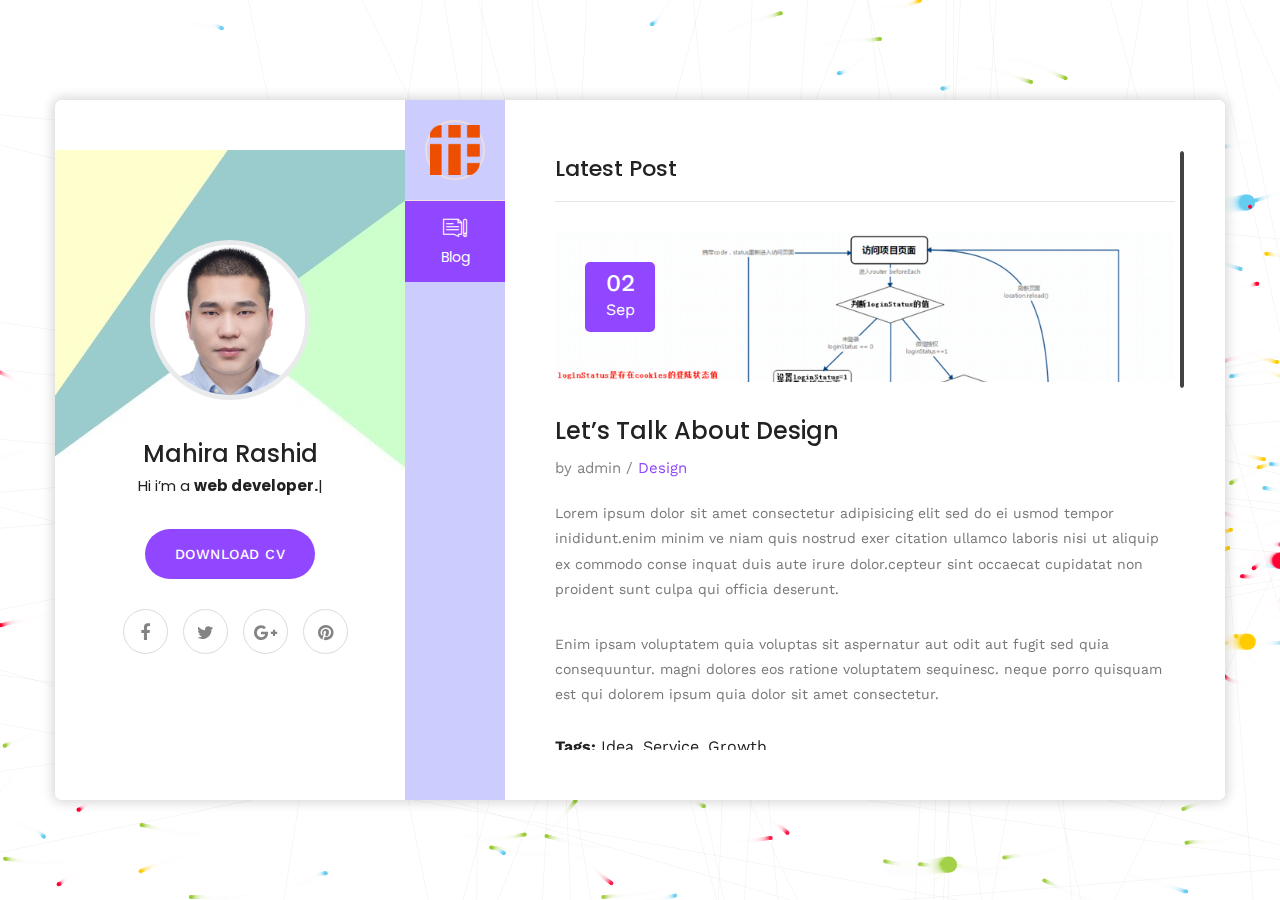
<file: blog-single.html>
﻿<!DOCTYPE html>
<html lang="en">
<head>
<meta charset="utf-8">
<title>Mahira | VCard | CV HTML Template</title>
<!-- Stylesheets -->
<link href="css/bootstrap.css" rel="stylesheet">
<link href="css/style.css" rel="stylesheet">
<link href="css/responsive.css" rel="stylesheet">

<!--Favicon-->
<link rel="shortcut icon" href="images/favicon.ico" type="image/x-icon">
<link rel="icon" href="images/favicon.ico" type="image/x-icon">
<!-- Responsive -->
<meta http-equiv="X-UA-Compatible" content="IE=edge">
<meta name="viewport" content="width=device-width, initial-scale=1.0, maximum-scale=1.0, user-scalable=0">
<!--[if lt IE 9]><script src="js/html5shiv.js"></script><![endif]-->
<!--[if lt IE 9]><script src="js/respond.js"></script><![endif]-->
</head>

<body>

<div class="page-wrapper default-version">
 	
    <!-- Preloader -->
    <div class="preloader"></div>

    <div class="page-background">
        <div class="image-1"><img src="images/icons/shape/icon-1.png" class="now-in-view" alt=""></div>
        <div class="image-7"><img src="images/icons/shape/icon-7.png" class="now-in-view" alt=""></div>
        <canvas id="canvas"></canvas>
    </div>

    <!-- Mobile menu -->
    <div class="mobile-menu">
        <div class="container1">
            <!--Nav Outer-->
            <div class="nav-outer clearfix">
                <div class="logo"><a href="index.html"><img src="images/logo.png" alt=""></a></div>
                <!-- Main Menu -->
                <nav class="main-menu">
                    <div class="navbar-header">
                        <!-- Toggle Button -->      
                        <button type="button" class="navbar-toggle" data-toggle="collapse" data-target=".navbar-collapse">
                            <span class="icon-bar"></span>
                            <span class="icon-bar"></span>
                            <span class="icon-bar"></span>
                        </button>
                    </div>
                    
                    <div class="navbar-collapse collapse scroll-nav clearfix">
                        <ul class="navigation clearfix">
                            
                            <li class="current"><a href="#home">Home</a></li>
                            <li><a href="#about">About</a></li>
                            <li><a href="#resume">Resume</a></li>
                            <li><a href="#services">Services</a></li>
                            <li><a href="#work">Works</a></li>
                            <li><a href="#blog">Blog</a></li>
                            <li><a href="#contact">Contact</a></li>

                         </ul>
                    </div>
                </nav>
                <!-- Main Menu End-->                        
            </div>
            <!--Nav Outer End-->            
        </div>
    </div>
 	
    <div class="card-outer">
        <div class="scroll-box">
            <div class="container" data-animation-in="fadeInLeft" data-animation-out="fadeOutLeft">
                <div class="card-wrapper">
                    <div class="author-info" style="background-image:url(images/background/3.jpg)">
                        <div class="image"><img src="images/resource/user.jpeg" alt=""></div>
                        <div class="author">
                            <h3>Mahira Rashid</h3>
                            <div class="designation">
                                Hi i’m
                                <div class="typing-title">
                                    <p>a <strong>web developer.</strong></p>
                                    <p>a <strong>web Designer.</strong></p>
                                    <p>a <strong>photographer.</strong></p>
                                </div>
                                <span class="typed-title"></span>
                            </div>
                        </div>
                        <div class="link-btn">
                            <a href="#" class="theme-btn btn-style-one">Download CV</a>
                        </div>
                        <ul class="social-icon-two">
                            <li><a href="#"><span class="fa fa-facebook"></span></a></li>
                            <li><a href="#"><span class="fa fa-twitter"></span></a></li>
                            <li><a href="#"><span class="fa fa-google-plus"></span></a></li>
                            <li><a href="#"><span class="fa fa-pinterest"></span></a></li>
                        </ul>
                    </div>
                    <div class="card-inner-box offsetleft">
                        <header class="header">
                            <ul class="main-menu">
                                <li class="home"><a class="logo" href="index.html"><img src="images/logo.png" alt=""></a></li>
                                <li class="active"><a href="#blog"><i class="flaticon-blog"></i>Blog</a></li>
                            </ul>
                        </header>

                        <!-- card item -->
                        <div class="card-honor single-post card-item active" id="blog" style="background-image:url(images/background/2.jpg)">
                            <div class="card-inner">
                                <h4 class="title">Latest Post</h4>
                                <div class="news-block">
                                    <div class="inner-box">
                                        <div class="image">
                                            <img src="images/resource/blog-1.jpg" alt="">
                                        </div>
                                        <div class="date"><strong>02</strong> <br>Sep</div>
                                        <div class="lower-content">
                                            <h4>Let’s Talk About Design</h4>
                                            <div class="post-meta">by admin  /  <span>Design</span></div>
                                            <div class="text">
                                                <p>Lorem ipsum dolor sit amet consectetur adipisicing elit sed do ei usmod tempor inididunt.enim minim ve niam quis nostrud exer citation ullamco laboris nisi ut aliquip ex commodo conse inquat duis aute irure dolor.cepteur sint occaecat cupidatat non proident sunt culpa qui officia deserunt.</p>
                                                <p>Enim ipsam voluptatem quia voluptas sit aspernatur aut odit aut fugit sed quia consequuntur. magni dolores eos ratione voluptatem sequinesc. neque porro quisquam est qui dolorem ipsum quia dolor sit amet consectetur.</p>
                                            </div>
                                        </div>
                                    </div>
                                </div>
                                <!-- share box -->
                                <ul class="share-box">
                                    <li><strong>Tags:</strong></li>
                                    <li><a href="#">Idea,</a></li>
                                    <li><a href="#">Service,</a></li>
                                    <li><a href="#">Growth</a></li>
                                </ul>
                                <!-- Comments Area -->
                                <div class="comments-area">
                                    <div class="group-title"><h2>02 Comments</h2></div>
                                    
                                    <!--Comment Box-->
                                    <div class="comment-box">
                                        <div class="comment">
                                            <div class="author-thumb"><img src="images/resource/author-2.jpg" alt=""></div>
                                            <div class="comment-inner">
                                                <div class="comment-info clearfix"><strong>Neil Roberts</strong><div class="comment-time">26 Nov,2018 At 8:30am</div></div>
                                                <div class="text">Bring to the table win-win survival strategies to ensure proactive domination. At the end of the day, going forward</div>
                                                <a class="comment-reply" href="#"><span class="icon fa fa-mail-reply"></span> Reply</a>
                                            </div>
                                        </div>
                                    </div>
                                    
                                    <!--Comment Box-->
                                    <div class="comment-box">
                                        <div class="comment">
                                            <div class="author-thumb"><img src="images/resource/author-3.jpg" alt=""></div>
                                            <div class="comment-inner">
                                                <div class="comment-info clearfix"><strong>Edward Chapman</strong><div class="comment-time">26 Nov,2018 At 8:30am</div></div>
                                                <div class="text">Bring to the table win-win survival strategies to ensure proactive domination. At the end of the day, going forward</div>
                                                <a class="comment-reply" href="#"><span class="icon fa fa-mail-reply"></span> Reply</a>
                                            </div>
                                        </div>
                                    </div>
                                    
                                </div>
                                <!-- Contact Form -->
                                <div class="contact-form">
                                    <!--Comment Form-->
                                    <form method="post" action="sendemail.php" id="contact-form">
                                        <div class="row clearfix">
                                            
                                            <div class="col-md-6 form-group">
                                                <input type="text" name="username" placeholder="Name" required>
                                            </div>
                                            
                                            <div class="col-md-6 form-group">
                                                <input type="email" name="email" placeholder="Email" required>
                                            </div>

                                            <div class="col-lg-12 col-md-12 form-group">
                                                <textarea name="message" placeholder="Message"></textarea>
                                            </div>
                                            
                                            <div class="col-lg-12 col-md-12 form-group">
                                                <button class="theme-btn btn-style-two" type="submit" name="submit-form">Submit Now </button>
                                            </div>
                                            
                                        </div>
                                    </form>
                                        
                                </div>
                                <!--End Contact Form -->
                            </div>
                        </div>
                        <!-- end item -->

                    </div>
                </div>
                    
            </div>
        </div>
            
    </div>

</div>
<!--End pagewrapper-->


<script src="js/jquery.js"></script> 

<script src="js/bootstrap.min.js"></script>
<script src="js/jquery.mCustomScrollbar.concat.min.js"></script>
<script src="js/owl.js"></script>
<script src="js/wow.js"></script>
<script src="js/appear.js"></script>
<script src="js/jquery.fancybox.js"></script>
<script src="js/element-in-view.js"></script>
<script src="js/knob.js"></script>
<script src="js/validate.js"></script>
<script src="js/mousemoveparallax.js"></script>
<script src="js/pagenav.js"></script>
<script src="js/jquery-type.js"></script>
<script src="js/particle-alone.js"></script>
<script src="js/jquery.nicescroll.min.js"></script>
<script src="js/script.js"></script>

<!--Google Map APi Key-->
<script src="http://ditu.google.cn/maps/api/js?key=AIzaSyATY4Rxc8jNvDpsK8ZetC7JyN4PFVYGCGM"></script>
<script src="js/gmaps.js"></script>
<script src="js/map-script.js"></script>
<!--End Google Map APi-->

</body>
</html>
</file>
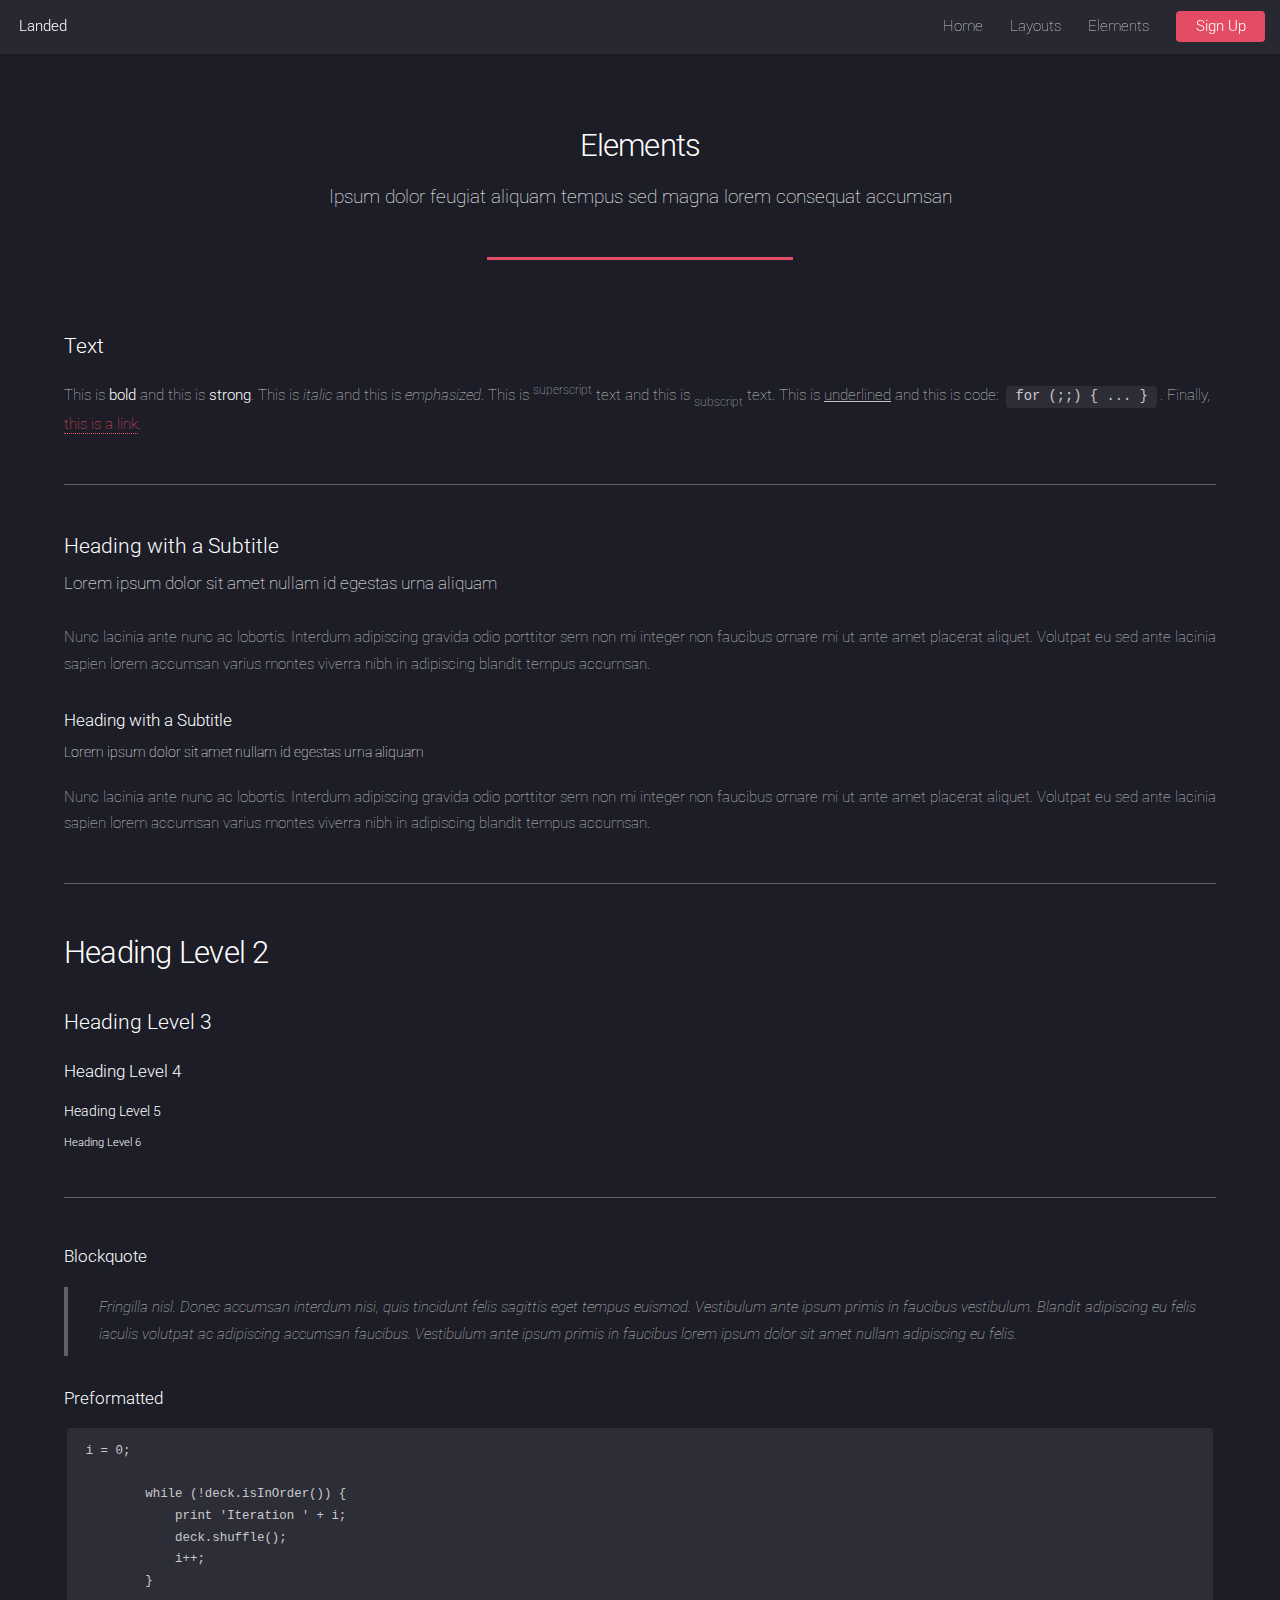
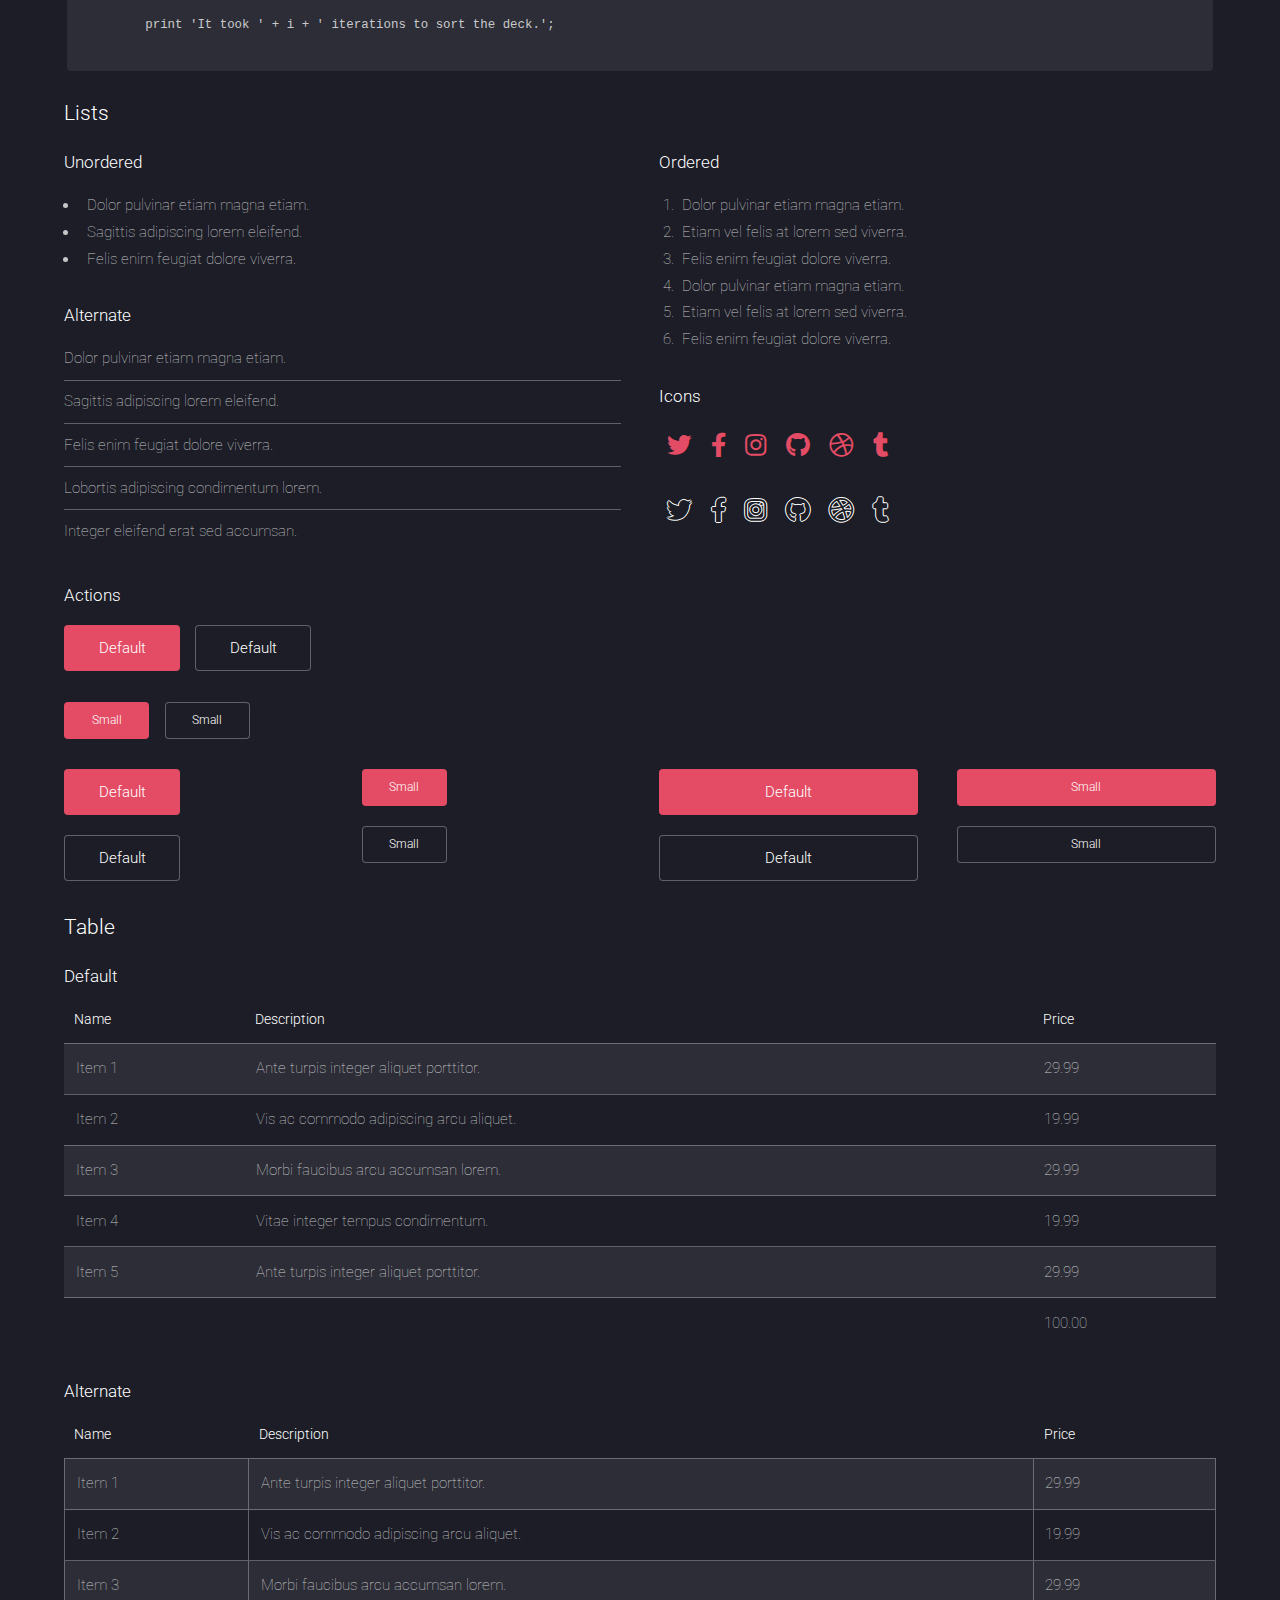
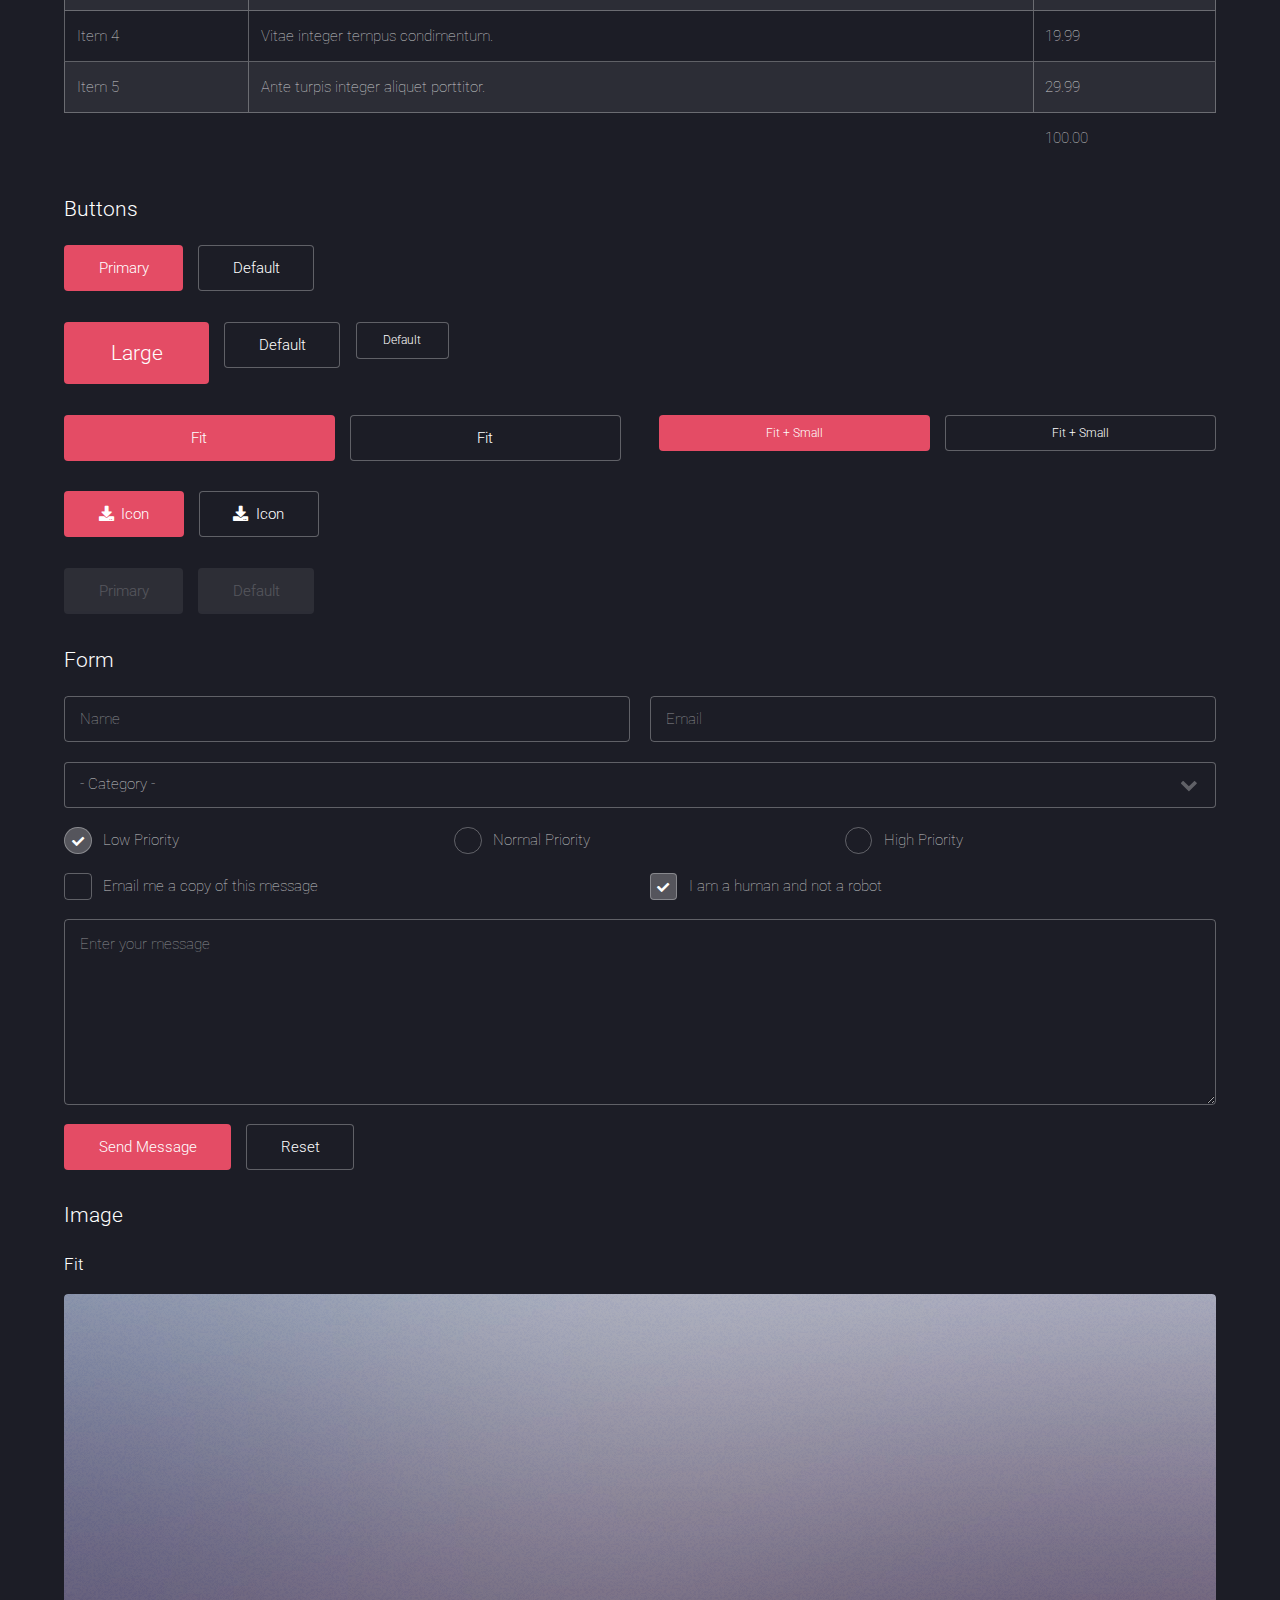
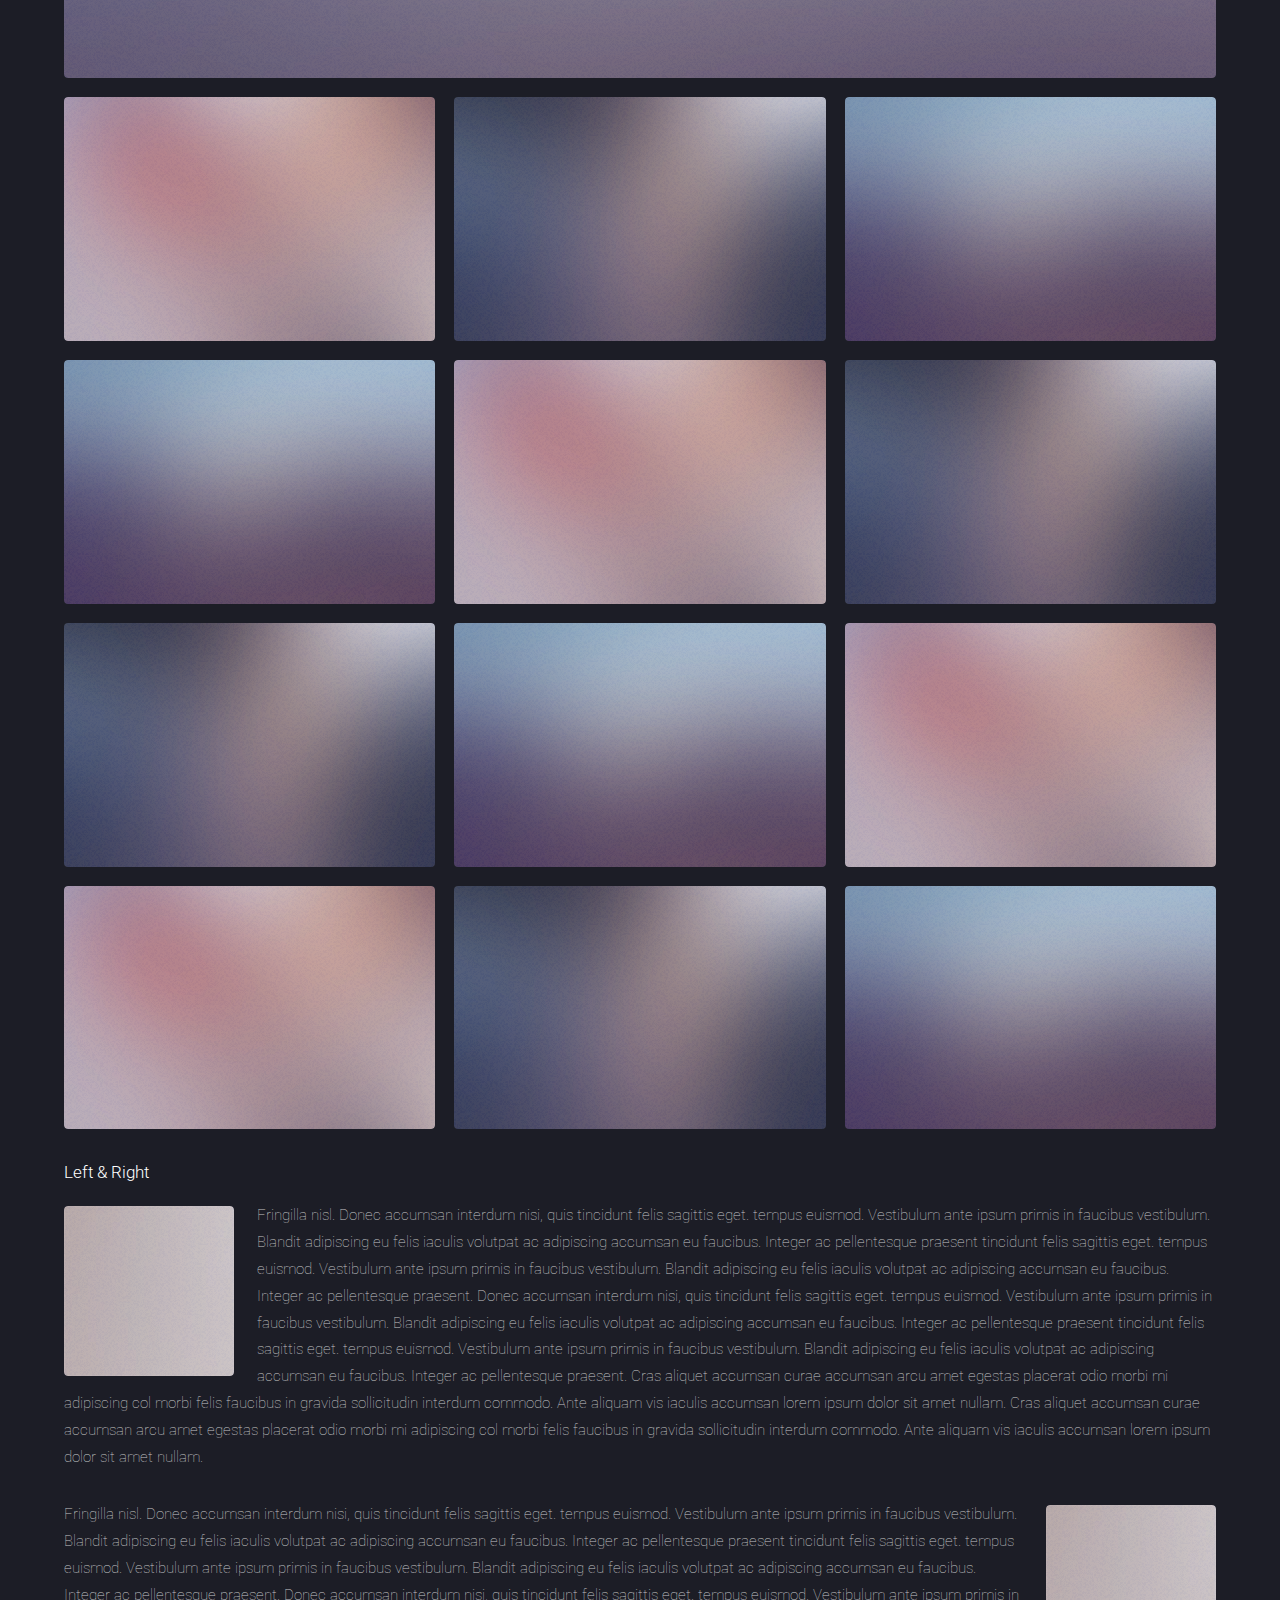
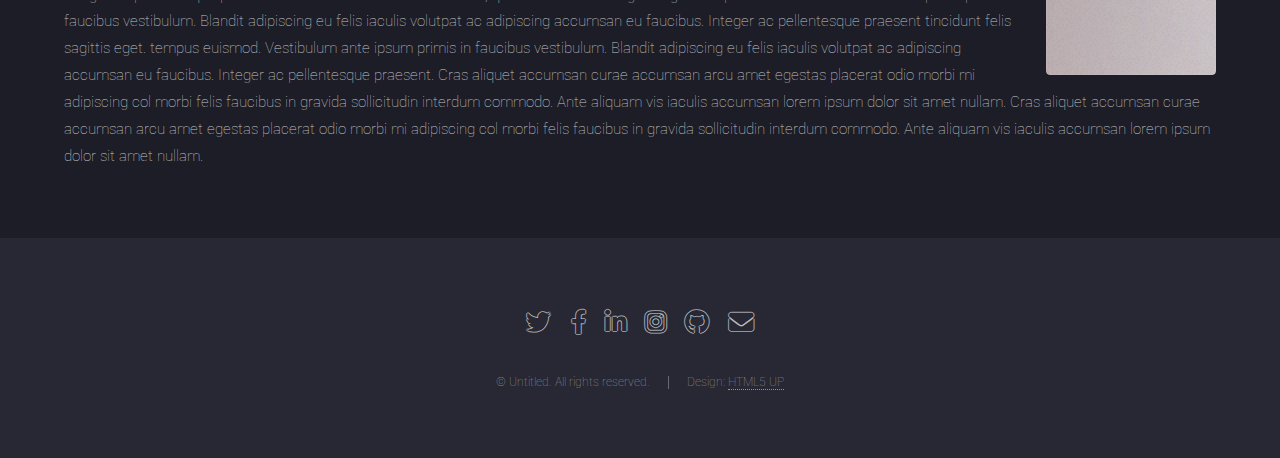
<file: elements.html>
<!DOCTYPE HTML>
<!--
	Landed by HTML5 UP
	html5up.net | @ajlkn
	Free for personal and commercial use under the CCA 3.0 license (html5up.net/license)
-->
<html>
	<head>
		<title>Elements - Landed by HTML5 UP</title>
		<meta charset="utf-8" />
		<meta name="viewport" content="width=device-width, initial-scale=1, user-scalable=no" />
		<link rel="stylesheet" href="assets/css/main.css" />
		<noscript><link rel="stylesheet" href="assets/css/noscript.css" /></noscript>
	</head>
	<body class="is-preload">
		<div id="page-wrapper">

			<!-- Header -->
				<header id="header">
					<h1 id="logo"><a href="index.html">Landed</a></h1>
					<nav id="nav">
						<ul>
							<li><a href="index.html">Home</a></li>
							<li>
								<a href="#">Layouts</a>
								<ul>
									<li><a href="left-sidebar.html">Left Sidebar</a></li>
									<li><a href="right-sidebar.html">Right Sidebar</a></li>
									<li><a href="no-sidebar.html">No Sidebar</a></li>
									<li>
										<a href="#">Submenu</a>
										<ul>
											<li><a href="#">Option 1</a></li>
											<li><a href="#">Option 2</a></li>
											<li><a href="#">Option 3</a></li>
											<li><a href="#">Option 4</a></li>
										</ul>
									</li>
								</ul>
							</li>
							<li><a href="elements.html">Elements</a></li>
							<li><a href="#" class="button primary">Sign Up</a></li>
						</ul>
					</nav>
				</header>

			<!-- Main -->
				<div id="main" class="wrapper style1">
					<div class="container">
						<header class="major">
							<h2>Elements</h2>
							<p>Ipsum dolor feugiat aliquam tempus sed magna lorem consequat accumsan</p>
						</header>

						<!-- Text -->
							<section>
								<h3>Text</h3>
								<p>This is <b>bold</b> and this is <strong>strong</strong>. This is <i>italic</i> and this is <em>emphasized</em>.
								This is <sup>superscript</sup> text and this is <sub>subscript</sub> text.
								This is <u>underlined</u> and this is code: <code>for (;;) { ... }</code>. Finally, <a href="#">this is a link</a>.</p>

								<hr />

								<header>
									<h3>Heading with a Subtitle</h3>
									<p>Lorem ipsum dolor sit amet nullam id egestas urna aliquam</p>
								</header>
								<p>Nunc lacinia ante nunc ac lobortis. Interdum adipiscing gravida odio porttitor sem non mi integer non faucibus ornare mi ut ante amet placerat aliquet. Volutpat eu sed ante lacinia sapien lorem accumsan varius montes viverra nibh in adipiscing blandit tempus accumsan.</p>
								<header>
									<h4>Heading with a Subtitle</h4>
									<p>Lorem ipsum dolor sit amet nullam id egestas urna aliquam</p>
								</header>
								<p>Nunc lacinia ante nunc ac lobortis. Interdum adipiscing gravida odio porttitor sem non mi integer non faucibus ornare mi ut ante amet placerat aliquet. Volutpat eu sed ante lacinia sapien lorem accumsan varius montes viverra nibh in adipiscing blandit tempus accumsan.</p>

								<hr />

								<h2>Heading Level 2</h2>
								<h3>Heading Level 3</h3>
								<h4>Heading Level 4</h4>
								<h5>Heading Level 5</h5>
								<h6>Heading Level 6</h6>

								<hr />

								<h4>Blockquote</h4>
								<blockquote>Fringilla nisl. Donec accumsan interdum nisi, quis tincidunt felis sagittis eget tempus euismod. Vestibulum ante ipsum primis in faucibus vestibulum. Blandit adipiscing eu felis iaculis volutpat ac adipiscing accumsan faucibus. Vestibulum ante ipsum primis in faucibus lorem ipsum dolor sit amet nullam adipiscing eu felis.</blockquote>

								<h4>Preformatted</h4>
								<pre><code>i = 0;

	while (!deck.isInOrder()) {
	    print 'Iteration ' + i;
	    deck.shuffle();
	    i++;
	}

	print 'It took ' + i + ' iterations to sort the deck.';
	</code></pre>
							</section>

						<!-- Lists -->
							<section>
								<h3>Lists</h3>
								<div class="row">
									<div class="col-6 col-12-xsmall">

										<h4>Unordered</h4>
										<ul>
											<li>Dolor pulvinar etiam magna etiam.</li>
											<li>Sagittis adipiscing lorem eleifend.</li>
											<li>Felis enim feugiat dolore viverra.</li>
										</ul>

										<h4>Alternate</h4>
										<ul class="alt">
											<li>Dolor pulvinar etiam magna etiam.</li>
											<li>Sagittis adipiscing lorem eleifend.</li>
											<li>Felis enim feugiat dolore viverra.</li>
											<li>Lobortis adipiscing condimentum lorem.</li>
											<li>Integer eleifend erat sed accumsan.</li>
										</ul>

									</div>
									<div class="col-6 col-12-xsmall">

										<h4>Ordered</h4>
										<ol>
											<li>Dolor pulvinar etiam magna etiam.</li>
											<li>Etiam vel felis at lorem sed viverra.</li>
											<li>Felis enim feugiat dolore viverra.</li>
											<li>Dolor pulvinar etiam magna etiam.</li>
											<li>Etiam vel felis at lorem sed viverra.</li>
											<li>Felis enim feugiat dolore viverra.</li>
										</ol>

										<h4>Icons</h4>
										<ul class="icons">
											<li><a href="#" class="icon brands fa-twitter"><span class="label">Twitter</span></a></li>
											<li><a href="#" class="icon brands fa-facebook-f"><span class="label">Facebook</span></a></li>
											<li><a href="#" class="icon brands fa-instagram"><span class="label">Instagram</span></a></li>
											<li><a href="#" class="icon brands fa-github"><span class="label">Github</span></a></li>
											<li><a href="#" class="icon brands fa-dribbble"><span class="label">Dribbble</span></a></li>
											<li><a href="#" class="icon brands fa-tumblr"><span class="label">Tumblr</span></a></li>
										</ul>
										<ul class="icons">
											<li><a href="#" class="icon brands alt fa-twitter"><span class="label">Twitter</span></a></li>
											<li><a href="#" class="icon brands alt fa-facebook-f"><span class="label">Facebook</span></a></li>
											<li><a href="#" class="icon brands alt fa-instagram"><span class="label">Instagram</span></a></li>
											<li><a href="#" class="icon brands alt fa-github"><span class="label">Github</span></a></li>
											<li><a href="#" class="icon brands alt fa-dribbble"><span class="label">Dribbble</span></a></li>
											<li><a href="#" class="icon brands alt fa-tumblr"><span class="label">Tumblr</span></a></li>
										</ul>

									</div>
								</div>

								<h4>Actions</h4>
								<ul class="actions">
									<li><a href="#" class="button primary">Default</a></li>
									<li><a href="#" class="button">Default</a></li>
								</ul>
								<ul class="actions small">
									<li><a href="#" class="button primary small">Small</a></li>
									<li><a href="#" class="button small">Small</a></li>
								</ul>
								<div class="row">
									<div class="col-3 col-6-medium col-12-xsmall">
										<ul class="actions stacked">
											<li><a href="#" class="button primary">Default</a></li>
											<li><a href="#" class="button">Default</a></li>
										</ul>
									</div>
									<div class="col-3 col-6-medium col-12-xsmall">
										<ul class="actions stacked">
											<li><a href="#" class="button primary small">Small</a></li>
											<li><a href="#" class="button small">Small</a></li>
										</ul>
									</div>
									<div class="col-3 col-6-medium col-12-xsmall">
										<ul class="actions stacked">
											<li><a href="#" class="button primary fit">Default</a></li>
											<li><a href="#" class="button fit">Default</a></li>
										</ul>
									</div>
									<div class="col-3 col-6-medium col-12-xsmall">
										<ul class="actions stacked">
											<li><a href="#" class="button primary small fit">Small</a></li>
											<li><a href="#" class="button small fit">Small</a></li>
										</ul>
									</div>
								</div>
							</section>

						<!-- Table -->
							<section>
								<h3>Table</h3>
								<h4>Default</h4>
								<div class="table-wrapper">
									<table>
										<thead>
											<tr>
												<th>Name</th>
												<th>Description</th>
												<th>Price</th>
											</tr>
										</thead>
										<tbody>
											<tr>
												<td>Item 1</td>
												<td>Ante turpis integer aliquet porttitor.</td>
												<td>29.99</td>
											</tr>
											<tr>
												<td>Item 2</td>
												<td>Vis ac commodo adipiscing arcu aliquet.</td>
												<td>19.99</td>
											</tr>
											<tr>
												<td>Item 3</td>
												<td> Morbi faucibus arcu accumsan lorem.</td>
												<td>29.99</td>
											</tr>
											<tr>
												<td>Item 4</td>
												<td>Vitae integer tempus condimentum.</td>
												<td>19.99</td>
											</tr>
											<tr>
												<td>Item 5</td>
												<td>Ante turpis integer aliquet porttitor.</td>
												<td>29.99</td>
											</tr>
										</tbody>
										<tfoot>
											<tr>
												<td colspan="2"></td>
												<td>100.00</td>
											</tr>
										</tfoot>
									</table>
								</div>
								<h4>Alternate</h4>
								<div class="table-wrapper">
									<table class="alt">
										<thead>
											<tr>
												<th>Name</th>
												<th>Description</th>
												<th>Price</th>
											</tr>
										</thead>
										<tbody>
											<tr>
												<td>Item 1</td>
												<td>Ante turpis integer aliquet porttitor.</td>
												<td>29.99</td>
											</tr>
											<tr>
												<td>Item 2</td>
												<td>Vis ac commodo adipiscing arcu aliquet.</td>
												<td>19.99</td>
											</tr>
											<tr>
												<td>Item 3</td>
												<td> Morbi faucibus arcu accumsan lorem.</td>
												<td>29.99</td>
											</tr>
											<tr>
												<td>Item 4</td>
												<td>Vitae integer tempus condimentum.</td>
												<td>19.99</td>
											</tr>
											<tr>
												<td>Item 5</td>
												<td>Ante turpis integer aliquet porttitor.</td>
												<td>29.99</td>
											</tr>
										</tbody>
										<tfoot>
											<tr>
												<td colspan="2"></td>
												<td>100.00</td>
											</tr>
										</tfoot>
									</table>
								</div>
							</section>

						<!-- Buttons -->
							<section>
								<h3>Buttons</h3>
								<ul class="actions">
									<li><a href="#" class="button primary">Primary</a></li>
									<li><a href="#" class="button">Default</a></li>
								</ul>
								<ul class="actions">
									<li><a href="#" class="button primary large">Large</a></li>
									<li><a href="#" class="button">Default</a></li>
									<li><a href="#" class="button small">Default</a></li>
								</ul>
								<div class="row">
									<div class="col-6 col-12-xsmall">
										<ul class="actions fit">
											<li><a href="#" class="button primary fit">Fit</a></li>
											<li><a href="#" class="button fit">Fit</a></li>
										</ul>
									</div>
									<div class="col-6 col-12-xsmall">
										<ul class="actions fit small">
											<li><a href="#" class="button primary fit small">Fit + Small</a></li>
											<li><a href="#" class="button fit small">Fit + Small</a></li>
										</ul>
									</div>
								</div>
								<ul class="actions">
									<li><a href="#" class="button primary icon solid fa-download">Icon</a></li>
									<li><a href="#" class="button icon solid fa-download">Icon</a></li>
								</ul>
								<ul class="actions">
									<li><span class="button primary disabled">Primary</span></li>
									<li><span class="button disabled">Default</span></li>
								</ul>
							</section>

						<!-- Form -->
							<section>
								<h3>Form</h3>
								<form method="post" action="#">
									<div class="row gtr-uniform gtr-50">
										<div class="col-6 col-12-xsmall">
											<input type="text" name="name" id="name" value="" placeholder="Name" />
										</div>
										<div class="col-6 col-12-xsmall">
											<input type="email" name="email" id="email" value="" placeholder="Email" />
										</div>
										<div class="col-12">
											<select name="category" id="category">
												<option value="">- Category -</option>
												<option value="1">Manufacturing</option>
												<option value="1">Shipping</option>
												<option value="1">Administration</option>
												<option value="1">Human Resources</option>
											</select>
										</div>
										<div class="col-4 col-12-medium">
											<input type="radio" id="priority-low" name="priority" checked>
											<label for="priority-low">Low Priority</label>
										</div>
										<div class="col-4 col-12-medium">
											<input type="radio" id="priority-normal" name="priority">
											<label for="priority-normal">Normal Priority</label>
										</div>
										<div class="col-4 col-12-medium">
											<input type="radio" id="priority-high" name="priority">
											<label for="priority-high">High Priority</label>
										</div>
										<div class="col-6 col-12-medium">
											<input type="checkbox" id="copy" name="copy">
											<label for="copy">Email me a copy of this message</label>
										</div>
										<div class="col-6 col-12-medium">
											<input type="checkbox" id="human" name="human" checked>
											<label for="human">I am a human and not a robot</label>
										</div>
										<div class="col-12">
											<textarea name="message" id="message" placeholder="Enter your message" rows="6"></textarea>
										</div>
										<div class="col-12">
											<ul class="actions">
												<li><input type="submit" value="Send Message" class="primary" /></li>
												<li><input type="reset" value="Reset" /></li>
											</ul>
										</div>
									</div>
								</form>
							</section>

						<!-- Image -->
							<section>
								<h3>Image</h3>
								<h4>Fit</h4>
								<div class="box alt">
									<div class="row gtr-50 gtr-uniform">
										<div class="col-12"><span class="image fit"><img src="images/pic07.jpg" alt="" /></span></div>
										<div class="col-4 col-6-xsmall"><span class="image fit"><img src="images/pic02.jpg" alt="" /></span></div>
										<div class="col-4 col-6-xsmall"><span class="image fit"><img src="images/pic03.jpg" alt="" /></span></div>
										<div class="col-4 col-6-xsmall"><span class="image fit"><img src="images/pic04.jpg" alt="" /></span></div>
										<div class="col-4 col-6-xsmall"><span class="image fit"><img src="images/pic04.jpg" alt="" /></span></div>
										<div class="col-4 col-6-xsmall"><span class="image fit"><img src="images/pic02.jpg" alt="" /></span></div>
										<div class="col-4 col-6-xsmall"><span class="image fit"><img src="images/pic03.jpg" alt="" /></span></div>
										<div class="col-4 col-6-xsmall"><span class="image fit"><img src="images/pic03.jpg" alt="" /></span></div>
										<div class="col-4 col-6-xsmall"><span class="image fit"><img src="images/pic04.jpg" alt="" /></span></div>
										<div class="col-4 col-6-xsmall"><span class="image fit"><img src="images/pic02.jpg" alt="" /></span></div>
										<div class="col-4 col-6-xsmall"><span class="image fit"><img src="images/pic02.jpg" alt="" /></span></div>
										<div class="col-4 col-6-xsmall"><span class="image fit"><img src="images/pic03.jpg" alt="" /></span></div>
										<div class="col-4 col-6-xsmall"><span class="image fit"><img src="images/pic04.jpg" alt="" /></span></div>
									</div>
								</div>

								<h4>Left &amp; Right</h4>
								<p><span class="image left"><img src="images/pic08.jpg" alt="" /></span>Fringilla nisl. Donec accumsan interdum nisi, quis tincidunt felis sagittis eget. tempus euismod. Vestibulum ante ipsum primis in faucibus vestibulum. Blandit adipiscing eu felis iaculis volutpat ac adipiscing accumsan eu faucibus. Integer ac pellentesque praesent tincidunt felis sagittis eget. tempus euismod. Vestibulum ante ipsum primis in faucibus vestibulum. Blandit adipiscing eu felis iaculis volutpat ac adipiscing accumsan eu faucibus. Integer ac pellentesque praesent. Donec accumsan interdum nisi, quis tincidunt felis sagittis eget. tempus euismod. Vestibulum ante ipsum primis in faucibus vestibulum. Blandit adipiscing eu felis iaculis volutpat ac adipiscing accumsan eu faucibus. Integer ac pellentesque praesent tincidunt felis sagittis eget. tempus euismod. Vestibulum ante ipsum primis in faucibus vestibulum. Blandit adipiscing eu felis iaculis volutpat ac adipiscing accumsan eu faucibus. Integer ac pellentesque praesent. Cras aliquet accumsan curae accumsan arcu amet egestas placerat odio morbi mi adipiscing col morbi felis faucibus in gravida sollicitudin interdum commodo. Ante aliquam vis iaculis accumsan lorem ipsum dolor sit amet nullam. Cras aliquet accumsan curae accumsan arcu amet egestas placerat odio morbi mi adipiscing col morbi felis faucibus in gravida sollicitudin interdum commodo. Ante aliquam vis iaculis accumsan lorem ipsum dolor sit amet nullam.</p>
								<p><span class="image right"><img src="images/pic08.jpg" alt="" /></span>Fringilla nisl. Donec accumsan interdum nisi, quis tincidunt felis sagittis eget. tempus euismod. Vestibulum ante ipsum primis in faucibus vestibulum. Blandit adipiscing eu felis iaculis volutpat ac adipiscing accumsan eu faucibus. Integer ac pellentesque praesent tincidunt felis sagittis eget. tempus euismod. Vestibulum ante ipsum primis in faucibus vestibulum. Blandit adipiscing eu felis iaculis volutpat ac adipiscing accumsan eu faucibus. Integer ac pellentesque praesent. Donec accumsan interdum nisi, quis tincidunt felis sagittis eget. tempus euismod. Vestibulum ante ipsum primis in faucibus vestibulum. Blandit adipiscing eu felis iaculis volutpat ac adipiscing accumsan eu faucibus. Integer ac pellentesque praesent tincidunt felis sagittis eget. tempus euismod. Vestibulum ante ipsum primis in faucibus vestibulum. Blandit adipiscing eu felis iaculis volutpat ac adipiscing accumsan eu faucibus. Integer ac pellentesque praesent. Cras aliquet accumsan curae accumsan arcu amet egestas placerat odio morbi mi adipiscing col morbi felis faucibus in gravida sollicitudin interdum commodo. Ante aliquam vis iaculis accumsan lorem ipsum dolor sit amet nullam. Cras aliquet accumsan curae accumsan arcu amet egestas placerat odio morbi mi adipiscing col morbi felis faucibus in gravida sollicitudin interdum commodo. Ante aliquam vis iaculis accumsan lorem ipsum dolor sit amet nullam.</p>
							</section>

					</div>
				</div>

			<!-- Footer -->
				<footer id="footer">
					<ul class="icons">
						<li><a href="#" class="icon brands alt fa-twitter"><span class="label">Twitter</span></a></li>
						<li><a href="#" class="icon brands alt fa-facebook-f"><span class="label">Facebook</span></a></li>
						<li><a href="#" class="icon brands alt fa-linkedin-in"><span class="label">LinkedIn</span></a></li>
						<li><a href="#" class="icon brands alt fa-instagram"><span class="label">Instagram</span></a></li>
						<li><a href="#" class="icon brands alt fa-github"><span class="label">GitHub</span></a></li>
						<li><a href="#" class="icon solid alt fa-envelope"><span class="label">Email</span></a></li>
					</ul>
					<ul class="copyright">
						<li>&copy; Untitled. All rights reserved.</li><li>Design: <a href="http://html5up.net">HTML5 UP</a></li>
					</ul>
				</footer>

		</div>

		<!-- Scripts -->
			<script src="assets/js/jquery.min.js"></script>
			<script src="assets/js/jquery.scrolly.min.js"></script>
			<script src="assets/js/jquery.dropotron.min.js"></script>
			<script src="assets/js/jquery.scrollex.min.js"></script>
			<script src="assets/js/browser.min.js"></script>
			<script src="assets/js/breakpoints.min.js"></script>
			<script src="assets/js/util.js"></script>
			<script src="assets/js/main.js"></script>

	</body>
</html>
</file>
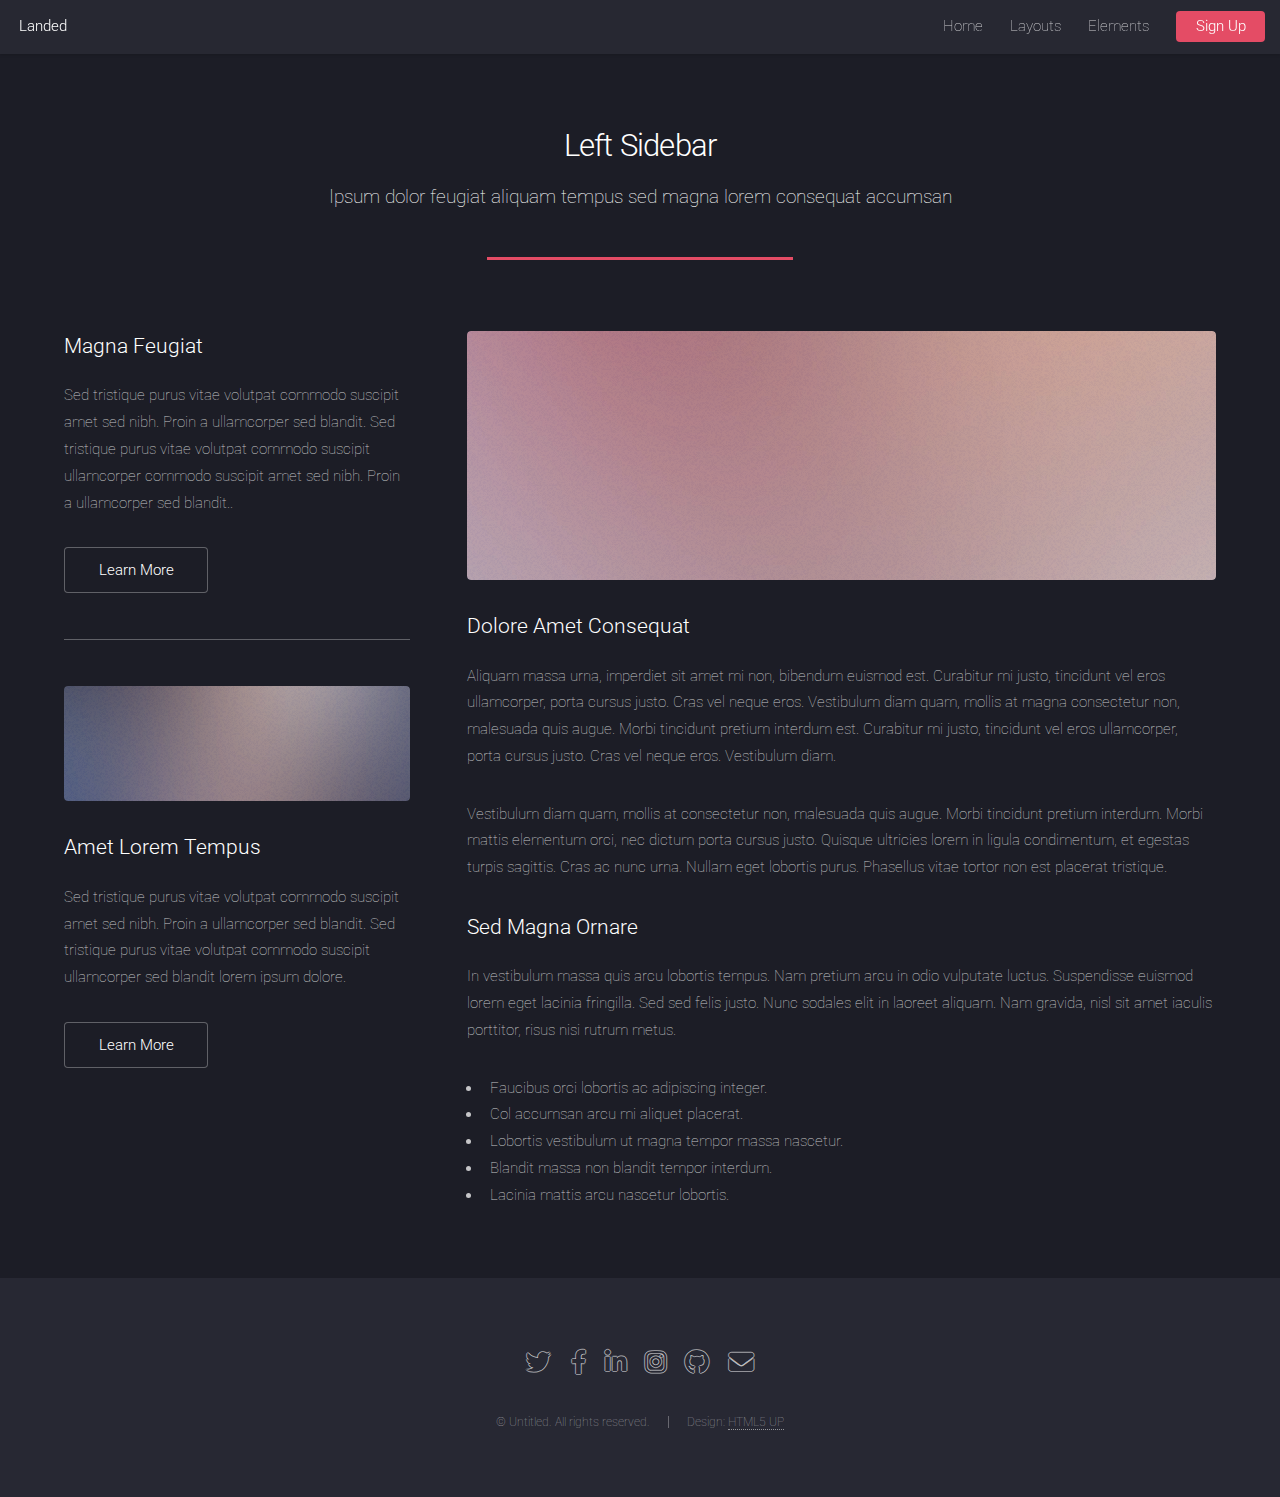
<file: left-sidebar.html>
<!DOCTYPE HTML>
<!--
	Landed by HTML5 UP
	html5up.net | @ajlkn
	Free for personal and commercial use under the CCA 3.0 license (html5up.net/license)
-->
<html>
	<head>
		<title>Left Sidebar - Landed by HTML5 UP</title>
		<meta charset="utf-8" />
		<meta name="viewport" content="width=device-width, initial-scale=1, user-scalable=no" />
		<link rel="stylesheet" href="assets/css/main.css" />
		<noscript><link rel="stylesheet" href="assets/css/noscript.css" /></noscript>
	</head>
	<body class="is-preload">
		<div id="page-wrapper">

			<!-- Header -->
				<header id="header">
					<h1 id="logo"><a href="index.html">Landed</a></h1>
					<nav id="nav">
						<ul>
							<li><a href="index.html">Home</a></li>
							<li>
								<a href="#">Layouts</a>
								<ul>
									<li><a href="left-sidebar.html">Left Sidebar</a></li>
									<li><a href="right-sidebar.html">Right Sidebar</a></li>
									<li><a href="no-sidebar.html">No Sidebar</a></li>
									<li>
										<a href="#">Submenu</a>
										<ul>
											<li><a href="#">Option 1</a></li>
											<li><a href="#">Option 2</a></li>
											<li><a href="#">Option 3</a></li>
											<li><a href="#">Option 4</a></li>
										</ul>
									</li>
								</ul>
							</li>
							<li><a href="elements.html">Elements</a></li>
							<li><a href="#" class="button primary">Sign Up</a></li>
						</ul>
					</nav>
				</header>

			<!-- Main -->
				<div id="main" class="wrapper style1">
					<div class="container">
						<header class="major">
							<h2>Left Sidebar</h2>
							<p>Ipsum dolor feugiat aliquam tempus sed magna lorem consequat accumsan</p>
						</header>
						<div class="row gtr-150">
							<div class="col-4 col-12-medium">

								<!-- Sidebar -->
									<section id="sidebar">
										<section>
											<h3>Magna Feugiat</h3>
											<p>Sed tristique purus vitae volutpat commodo suscipit amet sed nibh. Proin a ullamcorper sed blandit. Sed tristique purus vitae volutpat commodo suscipit ullamcorper commodo suscipit amet sed nibh. Proin a ullamcorper sed blandit..</p>
											<footer>
												<ul class="actions">
													<li><a href="#" class="button">Learn More</a></li>
												</ul>
											</footer>
										</section>
										<hr />
										<section>
											<a href="#" class="image fit"><img src="images/pic06.jpg" alt="" /></a>
											<h3>Amet Lorem Tempus</h3>
											<p>Sed tristique purus vitae volutpat commodo suscipit amet sed nibh. Proin a ullamcorper sed blandit. Sed tristique purus vitae volutpat commodo suscipit ullamcorper sed blandit lorem ipsum dolore.</p>
											<footer>
												<ul class="actions">
													<li><a href="#" class="button">Learn More</a></li>
												</ul>
											</footer>
										</section>
									</section>

							</div>
							<div class="col-8 col-12-medium imp-medium">

								<!-- Content -->
									<section id="content">
										<a href="#" class="image fit"><img src="images/pic05.jpg" alt="" /></a>
										<h3>Dolore Amet Consequat</h3>
										<p>Aliquam massa urna, imperdiet sit amet mi non, bibendum euismod est. Curabitur mi justo, tincidunt vel eros ullamcorper, porta cursus justo. Cras vel neque eros. Vestibulum diam quam, mollis at magna consectetur non, malesuada quis augue. Morbi tincidunt pretium interdum est. Curabitur mi justo, tincidunt vel eros ullamcorper, porta cursus justo. Cras vel neque eros. Vestibulum diam.</p>
										<p>Vestibulum diam quam, mollis at consectetur non, malesuada quis augue. Morbi tincidunt pretium interdum. Morbi mattis elementum orci, nec dictum porta cursus justo. Quisque ultricies lorem in ligula condimentum, et egestas turpis sagittis. Cras ac nunc urna. Nullam eget lobortis purus. Phasellus vitae tortor non est placerat tristique.</p>
										<h3>Sed Magna Ornare</h3>
										<p>In vestibulum massa quis arcu lobortis tempus. Nam pretium arcu in odio vulputate luctus. Suspendisse euismod lorem eget lacinia fringilla. Sed sed felis justo. Nunc sodales elit in laoreet aliquam. Nam gravida, nisl sit amet iaculis porttitor, risus nisi rutrum metus.</p>
										<ul>
											<li>Faucibus orci lobortis ac adipiscing integer.</li>
											<li>Col accumsan arcu mi aliquet placerat.</li>
											<li>Lobortis vestibulum ut magna tempor massa nascetur.</li>
											<li>Blandit massa non blandit tempor interdum.</li>
											<li>Lacinia mattis arcu nascetur lobortis.</li>
										</ul>
									</section>

							</div>
						</div>
					</div>
				</div>

			<!-- Footer -->
				<footer id="footer">
					<ul class="icons">
						<li><a href="#" class="icon brands alt fa-twitter"><span class="label">Twitter</span></a></li>
						<li><a href="#" class="icon brands alt fa-facebook-f"><span class="label">Facebook</span></a></li>
						<li><a href="#" class="icon brands alt fa-linkedin-in"><span class="label">LinkedIn</span></a></li>
						<li><a href="#" class="icon brands alt fa-instagram"><span class="label">Instagram</span></a></li>
						<li><a href="#" class="icon brands alt fa-github"><span class="label">GitHub</span></a></li>
						<li><a href="#" class="icon solid alt fa-envelope"><span class="label">Email</span></a></li>
					</ul>
					<ul class="copyright">
						<li>&copy; Untitled. All rights reserved.</li><li>Design: <a href="http://html5up.net">HTML5 UP</a></li>
					</ul>
				</footer>

		</div>

		<!-- Scripts -->
			<script src="assets/js/jquery.min.js"></script>
			<script src="assets/js/jquery.scrolly.min.js"></script>
			<script src="assets/js/jquery.dropotron.min.js"></script>
			<script src="assets/js/jquery.scrollex.min.js"></script>
			<script src="assets/js/browser.min.js"></script>
			<script src="assets/js/breakpoints.min.js"></script>
			<script src="assets/js/util.js"></script>
			<script src="assets/js/main.js"></script>

	</body>
</html>
</file>
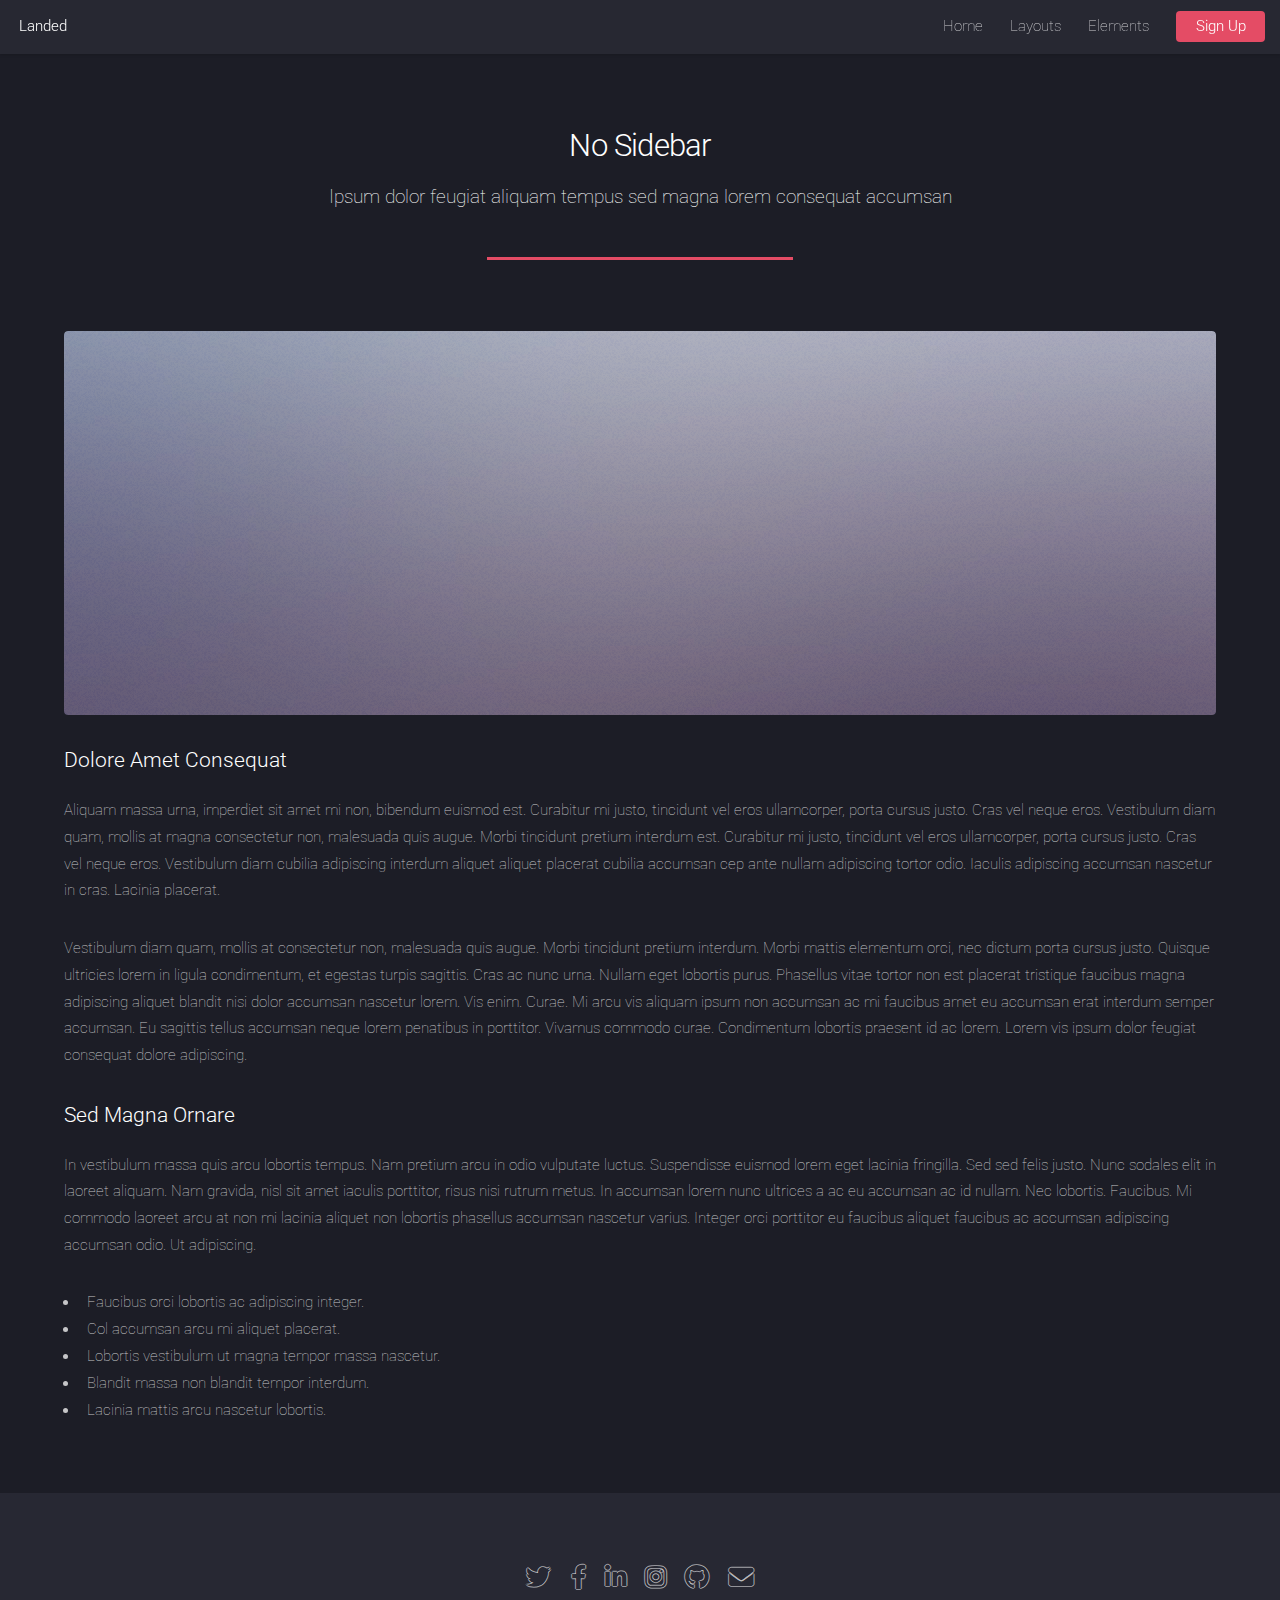
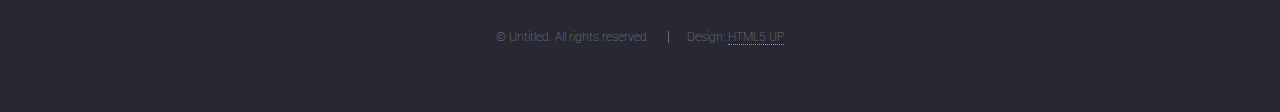
<file: no-sidebar.html>
<!DOCTYPE HTML>
<!--
	Landed by HTML5 UP
	html5up.net | @ajlkn
	Free for personal and commercial use under the CCA 3.0 license (html5up.net/license)
-->
<html>
	<head>
		<title>No Sidebar - Landed by HTML5 UP</title>
		<meta charset="utf-8" />
		<meta name="viewport" content="width=device-width, initial-scale=1, user-scalable=no" />
		<link rel="stylesheet" href="assets/css/main.css" />
		<noscript><link rel="stylesheet" href="assets/css/noscript.css" /></noscript>
	</head>
	<body class="is-preload">
		<div id="page-wrapper">

			<!-- Header -->
				<header id="header">
					<h1 id="logo"><a href="index.html">Landed</a></h1>
					<nav id="nav">
						<ul>
							<li><a href="index.html">Home</a></li>
							<li>
								<a href="#">Layouts</a>
								<ul>
									<li><a href="left-sidebar.html">Left Sidebar</a></li>
									<li><a href="right-sidebar.html">Right Sidebar</a></li>
									<li><a href="no-sidebar.html">No Sidebar</a></li>
									<li>
										<a href="#">Submenu</a>
										<ul>
											<li><a href="#">Option 1</a></li>
											<li><a href="#">Option 2</a></li>
											<li><a href="#">Option 3</a></li>
											<li><a href="#">Option 4</a></li>
										</ul>
									</li>
								</ul>
							</li>
							<li><a href="elements.html">Elements</a></li>
							<li><a href="#" class="button primary">Sign Up</a></li>
						</ul>
					</nav>
				</header>

			<!-- Main -->
				<div id="main" class="wrapper style1">
					<div class="container">
						<header class="major">
							<h2>No Sidebar</h2>
							<p>Ipsum dolor feugiat aliquam tempus sed magna lorem consequat accumsan</p>
						</header>

						<!-- Content -->
							<section id="content">
								<a href="#" class="image fit"><img src="images/pic07.jpg" alt="" /></a>
								<h3>Dolore Amet Consequat</h3>
								<p>Aliquam massa urna, imperdiet sit amet mi non, bibendum euismod est. Curabitur mi justo, tincidunt vel eros ullamcorper, porta cursus justo. Cras vel neque eros. Vestibulum diam quam, mollis at magna consectetur non, malesuada quis augue. Morbi tincidunt pretium interdum est. Curabitur mi justo, tincidunt vel eros ullamcorper, porta cursus justo. Cras vel neque eros. Vestibulum diam cubilia adipiscing interdum aliquet aliquet placerat cubilia accumsan cep ante nullam adipiscing tortor odio. Iaculis adipiscing accumsan nascetur in cras. Lacinia placerat.</p>
								<p>Vestibulum diam quam, mollis at consectetur non, malesuada quis augue. Morbi tincidunt pretium interdum. Morbi mattis elementum orci, nec dictum porta cursus justo. Quisque ultricies lorem in ligula condimentum, et egestas turpis sagittis. Cras ac nunc urna. Nullam eget lobortis purus. Phasellus vitae tortor non est placerat tristique faucibus magna adipiscing aliquet blandit nisi dolor accumsan nascetur lorem. Vis enim. Curae. Mi arcu vis aliquam ipsum non accumsan ac mi faucibus amet eu accumsan erat interdum semper accumsan. Eu sagittis tellus accumsan neque lorem penatibus in porttitor. Vivamus commodo curae. Condimentum lobortis praesent id ac lorem. Lorem vis ipsum dolor feugiat consequat dolore adipiscing.</p>
								<h3>Sed Magna Ornare</h3>
								<p>In vestibulum massa quis arcu lobortis tempus. Nam pretium arcu in odio vulputate luctus. Suspendisse euismod lorem eget lacinia fringilla. Sed sed felis justo. Nunc sodales elit in laoreet aliquam. Nam gravida, nisl sit amet iaculis porttitor, risus nisi rutrum metus. In accumsan lorem nunc ultrices a ac eu accumsan ac id nullam. Nec lobortis. Faucibus. Mi commodo laoreet arcu at non mi lacinia aliquet non lobortis phasellus accumsan nascetur varius. Integer orci porttitor eu faucibus aliquet faucibus ac accumsan adipiscing accumsan odio. Ut adipiscing.</p>
								<ul>
									<li>Faucibus orci lobortis ac adipiscing integer.</li>
									<li>Col accumsan arcu mi aliquet placerat.</li>
									<li>Lobortis vestibulum ut magna tempor massa nascetur.</li>
									<li>Blandit massa non blandit tempor interdum.</li>
									<li>Lacinia mattis arcu nascetur lobortis.</li>
								</ul>
							</section>

					</div>
				</div>

			<!-- Footer -->
				<footer id="footer">
					<ul class="icons">
						<li><a href="#" class="icon brands alt fa-twitter"><span class="label">Twitter</span></a></li>
						<li><a href="#" class="icon brands alt fa-facebook-f"><span class="label">Facebook</span></a></li>
						<li><a href="#" class="icon brands alt fa-linkedin-in"><span class="label">LinkedIn</span></a></li>
						<li><a href="#" class="icon brands alt fa-instagram"><span class="label">Instagram</span></a></li>
						<li><a href="#" class="icon brands alt fa-github"><span class="label">GitHub</span></a></li>
						<li><a href="#" class="icon solid alt fa-envelope"><span class="label">Email</span></a></li>
					</ul>
					<ul class="copyright">
						<li>&copy; Untitled. All rights reserved.</li><li>Design: <a href="http://html5up.net">HTML5 UP</a></li>
					</ul>
				</footer>

		</div>

		<!-- Scripts -->
			<script src="assets/js/jquery.min.js"></script>
			<script src="assets/js/jquery.scrolly.min.js"></script>
			<script src="assets/js/jquery.dropotron.min.js"></script>
			<script src="assets/js/jquery.scrollex.min.js"></script>
			<script src="assets/js/browser.min.js"></script>
			<script src="assets/js/breakpoints.min.js"></script>
			<script src="assets/js/util.js"></script>
			<script src="assets/js/main.js"></script>

	</body>
</html>
</file>
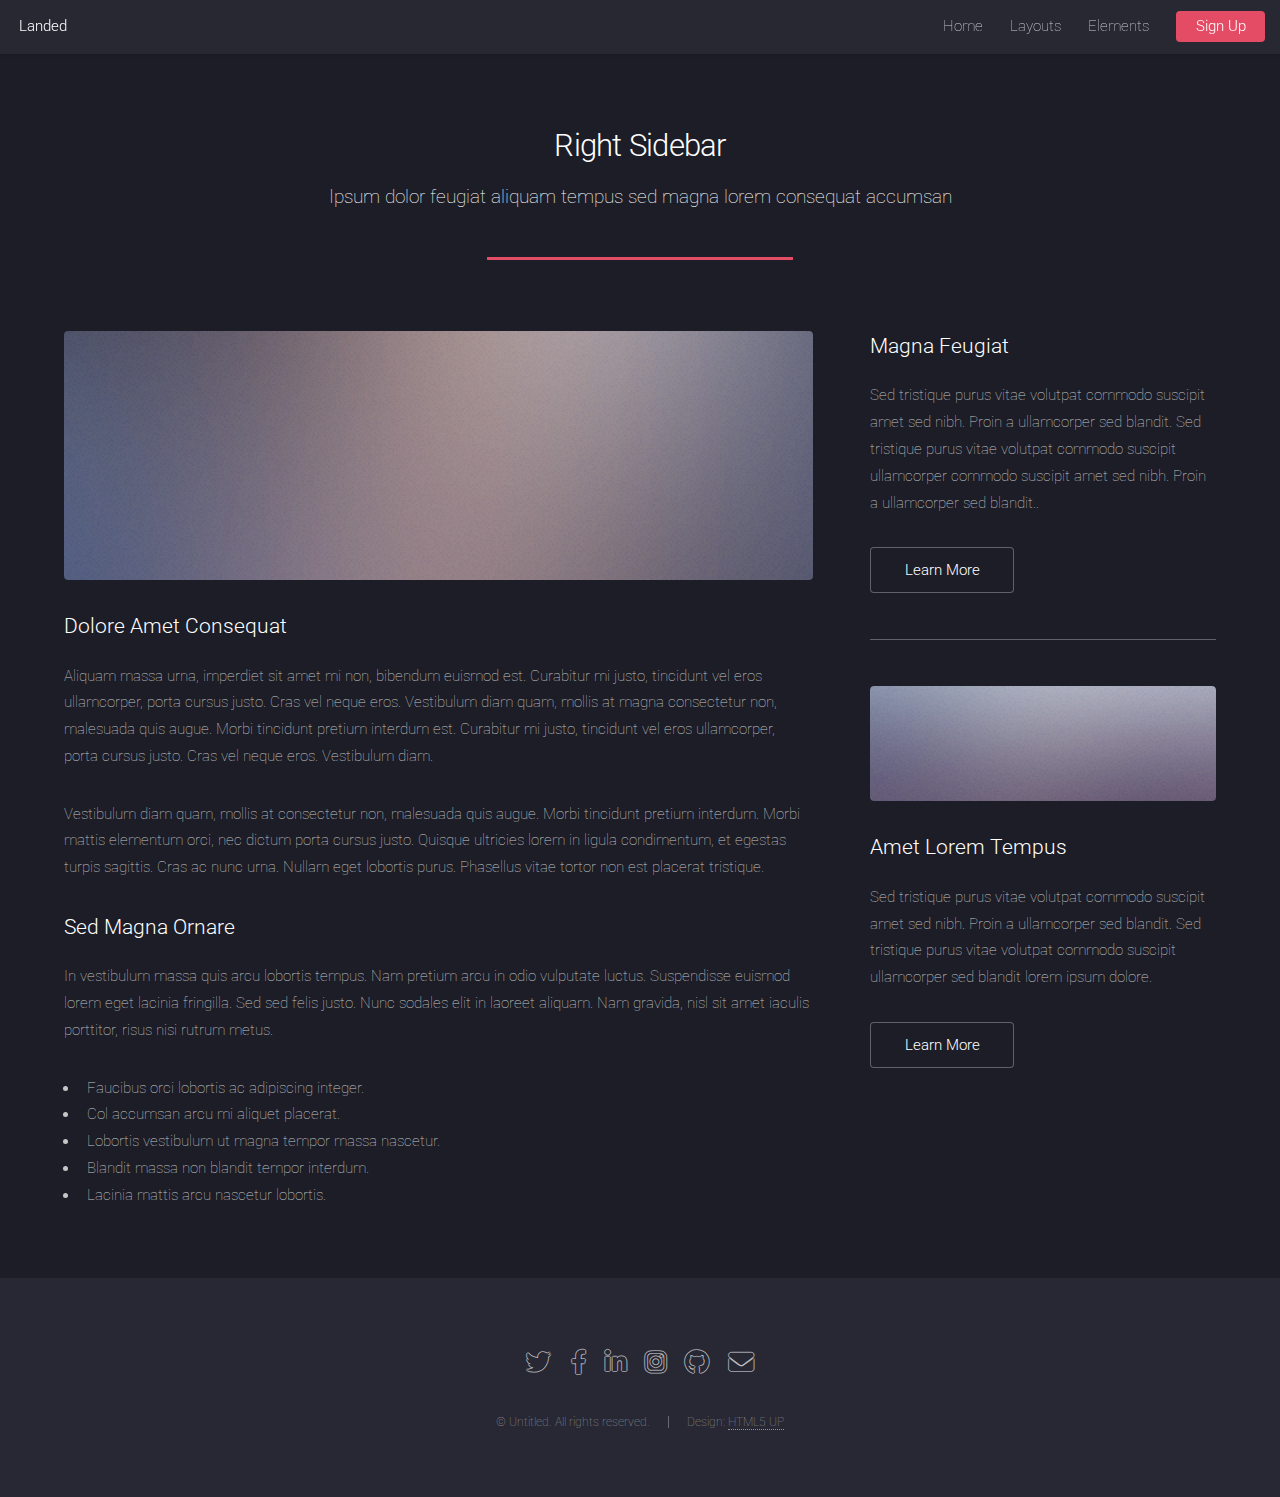
<file: right-sidebar.html>
<!DOCTYPE HTML>
<!--
	Landed by HTML5 UP
	html5up.net | @ajlkn
	Free for personal and commercial use under the CCA 3.0 license (html5up.net/license)
-->
<html>
	<head>
		<title>Right Sidebar - Landed by HTML5 UP</title>
		<meta charset="utf-8" />
		<meta name="viewport" content="width=device-width, initial-scale=1, user-scalable=no" />
		<link rel="stylesheet" href="assets/css/main.css" />
		<noscript><link rel="stylesheet" href="assets/css/noscript.css" /></noscript>
	</head>
	<body class="is-preload">
		<div id="page-wrapper">

			<!-- Header -->
				<header id="header">
					<h1 id="logo"><a href="index.html">Landed</a></h1>
					<nav id="nav">
						<ul>
							<li><a href="index.html">Home</a></li>
							<li>
								<a href="#">Layouts</a>
								<ul>
									<li><a href="left-sidebar.html">Left Sidebar</a></li>
									<li><a href="right-sidebar.html">Right Sidebar</a></li>
									<li><a href="no-sidebar.html">No Sidebar</a></li>
									<li>
										<a href="#">Submenu</a>
										<ul>
											<li><a href="#">Option 1</a></li>
											<li><a href="#">Option 2</a></li>
											<li><a href="#">Option 3</a></li>
											<li><a href="#">Option 4</a></li>
										</ul>
									</li>
								</ul>
							</li>
							<li><a href="elements.html">Elements</a></li>
							<li><a href="#" class="button primary">Sign Up</a></li>
						</ul>
					</nav>
				</header>

			<!-- Main -->
				<div id="main" class="wrapper style1">
					<div class="container">
						<header class="major">
							<h2>Right Sidebar</h2>
							<p>Ipsum dolor feugiat aliquam tempus sed magna lorem consequat accumsan</p>
						</header>
						<div class="row gtr-150">
							<div class="col-8 col-12-medium">

								<!-- Content -->
									<section id="content">
										<a href="#" class="image fit"><img src="images/pic06.jpg" alt="" /></a>
										<h3>Dolore Amet Consequat</h3>
										<p>Aliquam massa urna, imperdiet sit amet mi non, bibendum euismod est. Curabitur mi justo, tincidunt vel eros ullamcorper, porta cursus justo. Cras vel neque eros. Vestibulum diam quam, mollis at magna consectetur non, malesuada quis augue. Morbi tincidunt pretium interdum est. Curabitur mi justo, tincidunt vel eros ullamcorper, porta cursus justo. Cras vel neque eros. Vestibulum diam.</p>
										<p>Vestibulum diam quam, mollis at consectetur non, malesuada quis augue. Morbi tincidunt pretium interdum. Morbi mattis elementum orci, nec dictum porta cursus justo. Quisque ultricies lorem in ligula condimentum, et egestas turpis sagittis. Cras ac nunc urna. Nullam eget lobortis purus. Phasellus vitae tortor non est placerat tristique.</p>
										<h3>Sed Magna Ornare</h3>
										<p>In vestibulum massa quis arcu lobortis tempus. Nam pretium arcu in odio vulputate luctus. Suspendisse euismod lorem eget lacinia fringilla. Sed sed felis justo. Nunc sodales elit in laoreet aliquam. Nam gravida, nisl sit amet iaculis porttitor, risus nisi rutrum metus.</p>
										<ul>
											<li>Faucibus orci lobortis ac adipiscing integer.</li>
											<li>Col accumsan arcu mi aliquet placerat.</li>
											<li>Lobortis vestibulum ut magna tempor massa nascetur.</li>
											<li>Blandit massa non blandit tempor interdum.</li>
											<li>Lacinia mattis arcu nascetur lobortis.</li>
										</ul>
									</section>

							</div>
							<div class="col-4 col-12-medium">

								<!-- Sidebar -->
									<section id="sidebar">
										<section>
											<h3>Magna Feugiat</h3>
											<p>Sed tristique purus vitae volutpat commodo suscipit amet sed nibh. Proin a ullamcorper sed blandit. Sed tristique purus vitae volutpat commodo suscipit ullamcorper commodo suscipit amet sed nibh. Proin a ullamcorper sed blandit..</p>
											<footer>
												<ul class="actions">
													<li><a href="#" class="button">Learn More</a></li>
												</ul>
											</footer>
										</section>
										<hr />
										<section>
											<a href="#" class="image fit"><img src="images/pic07.jpg" alt="" /></a>
											<h3>Amet Lorem Tempus</h3>
											<p>Sed tristique purus vitae volutpat commodo suscipit amet sed nibh. Proin a ullamcorper sed blandit. Sed tristique purus vitae volutpat commodo suscipit ullamcorper sed blandit lorem ipsum dolore.</p>
											<footer>
												<ul class="actions">
													<li><a href="#" class="button">Learn More</a></li>
												</ul>
											</footer>
										</section>
									</section>

							</div>
						</div>
					</div>
				</div>

			<!-- Footer -->
				<footer id="footer">
					<ul class="icons">
						<li><a href="#" class="icon brands alt fa-twitter"><span class="label">Twitter</span></a></li>
						<li><a href="#" class="icon brands alt fa-facebook-f"><span class="label">Facebook</span></a></li>
						<li><a href="#" class="icon brands alt fa-linkedin-in"><span class="label">LinkedIn</span></a></li>
						<li><a href="#" class="icon brands alt fa-instagram"><span class="label">Instagram</span></a></li>
						<li><a href="#" class="icon brands alt fa-github"><span class="label">GitHub</span></a></li>
						<li><a href="#" class="icon solid alt fa-envelope"><span class="label">Email</span></a></li>
					</ul>
					<ul class="copyright">
						<li>&copy; Untitled. All rights reserved.</li><li>Design: <a href="http://html5up.net">HTML5 UP</a></li>
					</ul>
				</footer>

		</div>

		<!-- Scripts -->
			<script src="assets/js/jquery.min.js"></script>
			<script src="assets/js/jquery.scrolly.min.js"></script>
			<script src="assets/js/jquery.dropotron.min.js"></script>
			<script src="assets/js/jquery.scrollex.min.js"></script>
			<script src="assets/js/browser.min.js"></script>
			<script src="assets/js/breakpoints.min.js"></script>
			<script src="assets/js/util.js"></script>
			<script src="assets/js/main.js"></script>

	</body>
</html>
</file>
<file: css/responsive.css>
@media only screen and (max-width: 1900px) {
   .page-wrapper {
     overflow: hidden;
   }
 }

 /* @media only screen and (min-width: 1300px) {
   .container {
     width: 1280px;
   }
 } */

 @media only screen and (min-width: 1200px) {
   .container {
     padding: 0px;
   }
 }

 @media only screen and (max-width: 1200px) {}

 @media only screen and (max-width: 1199px) and (min-width: 768px) {
   .author-info {
     left: 15px;
   }
 }

 @media only screen and (max-width: 1199px) {
 
   .main-menu .navbar-collapse {
     max-height: 300px;
     float: none;
     width: 100%;
     padding: 10px 0px 0px;
     border: none;
     margin: 0px 0px 15px;
     -ms-border-radius: 3px;
     -moz-border-radius: 3px;
     -webkit-border-radius: 3px;
     -o-border-radius: 3px;
     border-radius: 3px;
     box-shadow: none;
   }

   .main-menu .collapse.in,
   .main-menu .collapsing {
     padding: 10px 0px 0px;
     border: none;
     margin: 0px 0px 15px;
     -ms-border-radius: 3px;
     -moz-border-radius: 3px;
     -webkit-border-radius: 3px;
     -o-border-radius: 3px;
     border-radius: 3px;
     box-shadow: none;
     background: #333;
   }

   .main-menu .navbar-header {
     position: relative;
     float: none;
     display: block;
     width: 100%;
     right: 0px;
     padding: 10px 0;
     text-align: right;
   }

   .main-menu .navbar-header .navbar-toggle {
     display: inline-block;
     z-index: 20;
     border: 1px solid #9147ff;
     float: none;
     margin: 0px 0px 0px 0px;
     border-radius: 0px;
     background: #9147ff;
   }

   .main-menu .navbar-header .navbar-toggle .icon-bar {
     background: #ffffff;
   }

   .main-menu .navbar-collapse>.navigation {
     margin: 0px !important;
     width: 100% !important;
     border-top: none;
     padding: 15px 0;
     background: #333;
   }

   .main-menu .navbar-collapse>.navigation>li {
     margin: 0px !important;
     float: none !important;
     padding: 0px !important;
     width: 100%;
   }

   .main-menu .navigation>li>a,
   .main-menu .navigation>li>ul:before {
     border: none;
   }

   .main-menu .navbar-collapse>.navigation>li>a {
     padding: 10px 10px !important;
     border: none !important;
     font-size: 16px !important;
     font-weight: 500;
   }

   .main-menu .navigation li.dropdown>a:after,
   .main-menu .navigation>li.dropdown>a:before,
   .main-menu .navigation>li>ul>li>a::before,
   .main-menu .navigation>li>ul>li>ul>li>a::before {
     color: #ffffff !important;
     right: 15px;
     font-size: 16px;
     display: none !important;
   }

   .main-menu .navbar-collapse>.navigation>li>ul,
   .main-menu .navbar-collapse>.navigation>li>ul>li>ul {
     position: relative;
     border: none;
     float: none;
     visibility: visible;
     opacity: 1;
     display: none;
     margin: 0px;
     left: auto !important;
     right: auto !important;
     top: auto !important;
     padding: 0px;
     outline: none;
     width: 100%;
     background: #333333;
     -webkit-border-radius: 0px;
     -ms-border-radius: 0px;
     -o-border-radius: 0px;
     -moz-border-radius: 0px;
     border-radius: 0px;
     transition: none !important;
     -webkit-transition: none !important;
     -ms-transition: none !important;
     -o-transition: none !important;
     -moz-transition: none !important;
   }

   .main-menu .navbar-collapse>.navigation>li>ul,
   .main-menu .navbar-collapse>.navigation>li>ul>li>ul {
     border-top: 1px solid rgba(255, 255, 255, 1) !important;
   }

   .main-menu .navbar-collapse>.navigation>li,
   .main-menu .navbar-collapse>.navigation>li>ul>li,
   .main-menu .navbar-collapse>.navigation>li>ul>li>ul>li {
     border-bottom: none;
     opacity: 1 !important;
     top: 0px !important;
     left: 0px !important;
     visibility: visible !important;
   }

   .main-menu .navbar-collapse>.navigation>li>ul>li:first-child,
   .main-menu .navbar-collapse>.navigation>li>ul>li>ul>li:first-child {
     border-top: none !important;
   }

   .main-menu .navbar-collapse>.navigation>li:first-child {
     border: none;
   }

   .main-menu .navbar-collapse>.navigation>li>a,
   .main-menu .navbar-collapse>.navigation>li>ul>li>a,
   .main-menu .navbar-collapse>.navigation>li>ul>li>ul>li>a {
     padding: 10px 25px !important;
     line-height: 22px;
     color: #ffffff;
     background: #333333;
     text-align: left;
     display: block;
   }

   .main-menu .navbar-collapse>.navigation>li>a:hover,
   .main-menu .navbar-collapse>.navigation>li>a:active,
   .main-menu .navbar-collapse>.navigation>li>a:focus {
     background: #9147ff;
   }

   .main-menu .navbar-collapse>.navigation>li:hover>a,
   .main-menu .navbar-collapse>.navigation>li>ul>li:hover>a,
   .main-menu .navbar-collapse>.navigation>li>ul>li>ul>li:hover>a,
   .main-menu .navbar-collapse>.navigation>li.current>a,
   .main-menu .navbar-collapse>.navigation>li.current-menu-item>a {
     background: #333333;
     color: #9147ff !important;
   }

   .main-menu .navbar-collapse>.navigation li.dropdown .dropdown-btn,
   .header-style-two .nav-outer .btn-outer {
     display: block;
   }

   .main-menu .navbar-collapse>.navigation li.dropdown:after,
   .main-menu .navigation>li>ul:before,
   .main-slider .bordered-layer,
   .featured-block-two .inner-box .number,
   .testimonial-section .owl-nav,
   .main-slider .text br {
     display: none !important;
   }

   .fixed-header .info-options,
   .testimonial-section .owl-carousel {
     padding: 0px !important;
   }

   .navbar-collapse.collapse {
     display: none !important;
   }

   .navbar-collapse.collapse.in {
     display: block !important;
   }

   .navbar-collapse.collapse {
     height: auto !important;
     padding-bottom: 0;
     overflow-y: scroll !important;
     overflow-x: visible !important;
   }

   /**/
   .card-outer .card-wrapper {
     background: transparent;
   }

   .default-version .card-outer .card-wrapper {
     box-shadow: none;
   }

   .parallax-container {
     display: none;
   }

   .card-outer {
     position: relative;
     display: block;
     padding-top: 15px;
   }

   .card-outer .card-inner-box.offsetleft {
     margin-left: 0px;
   }

   .author-info {
     position: relative;
     display: none;
   }

   .card-inner-box .card-item {
     left: 0 !important;
     position: relative;
     /* background-color: #fff; */
     padding-left: 0;
     padding-right: 0;
     max-width: 100%;
   }

   .header {
     display: none;
     bottom: inherit;
     background: white;
     top: 8px;
   }

   .header ul li a.logo {
     margin: 0;
     height: inherit;
     width: inherit;
     border-radius: inherit;
     line-height: 61px;
     padding: 9.5px 0px;
     border: 0px;
   }

   .header ul li {
     border-bottom: 0px;
     display: inline-block;
     vertical-align: middle;
     margin-bottom: 5px;
   }

   .header ul li:before {
     display: none;
   }

   .header ul li.active a.logo {
     background-color: #f8e9e9;
   }

   .card-outer .card-inner-box {
     margin-top: 65px;
     background: transparent;

   }

   .card-outer .card-inner-box.offsetleft {
     transform: translate(0px);
   }

   .card-inner-box .card-item {
     opacity: 1 !important;
     visibility: visible !important;
     z-index: 10;
     animation-name: none;
     border-top-left-radius: 6px !important;
     border-bottom-left-radius: 6px !important;
   }

   .page-background #canvas {
     display: none;
   }

   .contact-form {
     position: relative;
   }

   .mobile-menu {
     display: block;
   }

   .card-item .card-inner {
     overflow: visible !important;
   }

 }

 @media only screen and (max-width: 767px) {}

 @media only screen and (max-width: 500px) {
   .news-block .date {
     top: 0;
     left: 0;
   }
 }
</file>
<file: assets/css/noscript.css>
/*
	Landed by HTML5 UP
	html5up.net | @ajlkn
	Free for personal and commercial use under the CCA 3.0 license (html5up.net/license)
*/

/* Loader */

	body.landing.is-preload:before {
		display: none;
	}

	body.landing.is-preload:after {
		display: none;
	}
</file>
<file: css/style.css>
/* Mahira HTML Template*/

/************ TABLE OF CONTENTS ***************
1. Fonts
2. Reset
3. Global
4. Header
5. About
6. Resume
7. Services
8. Works
9. Blog
10. Contact
**********************************************/

/*** 

====================================================================
	Fonts
====================================================================

 ***/

@import url('https://fonts.googleapis.com/css?family=Poppins:400,500,600,700,800|Work+Sans:400,500,700');

/*font-family: 'Poppins', sans-serif;
font-family: 'Work Sans', sans-serif;*/

@import url('font-awesome.css');
@import url('flaticon.css');
@import url('animate.css');
@import url('owl.css');
@import url('jquery-ui.css');
@import url('jquery.fancybox.min.css');
@import url('jquery.mCustomScrollbar.min.css');
@import url('custom-animate.css');
@import url('multi-scroll.css');

/*** 

====================================================================
	Reset
====================================================================

 ***/

* {
  margin: 0px;
  padding: 0px;
  border: none;
  outline: none;
}

/*** 

====================================================================
	Global Settings
====================================================================

 ***/

body {
  font-size: 15px;
  color: #777777;
  line-height: 1.7em;
  font-weight: 400;
  background: #ffffff;
  -webkit-font-smoothing: antialiased;
  -moz-font-smoothing: antialiased;
  font-family: 'Work Sans', sans-serif;
}

a {
  text-decoration: none;
  cursor: pointer;
  color: #66cccc;
}

a:hover,
a:focus,
a:visited {
  text-decoration: none;
  outline: none;
}

h1,
h2,
h3,
h4,
h5,
h6 {
  position: relative;
  font-weight: normal;
  background: none;
  margin: 0px;
  line-height: 1.6em;
  font-family: 'Poppins', sans-serif;
}

textarea {
  overflow: hidden;
}

p {
  font-size: 14px;
  position: relative;
  line-height: 1.8em;
  margin-bottom: 0;
  color: #777777;
}

::-webkit-input-placeholder {
  color: inherit;
}

::-moz-input-placeholder {
  color: inherit;
}

::-ms-input-placeholder {
  color: inherit;
}

.auto-container {
  position: static;
  max-width: 1200px;
  padding: 0px 15px;
  margin: 0 auto;
}

.medium-container {
  max-width: 850px;
}

.page-wrapper {
  position: relative;
  margin: 0 auto;
  width: 100%;
  min-width: 300px;
  background-position: center;
  background-repeat: repeat;
}

.page-wrapper.bg-lines {
  background-image: url(../images/icons/line.png);
}


ul,
li {
  list-style: none;
  padding: 0px;
  margin: 0px;
}

.centered {
  text-align: center;
}

.theme-btn {
  display: inline-block;
  letter-spacing: .5px;
  transition: all 0.3s ease;
  -moz-transition: all 0.3s ease;
  -webkit-transition: all 0.3s ease;
  -ms-transition: all 0.3s ease;
  -o-transition: all 0.3s ease;
}

/*Btn Style One*/
.btn-style-one {
  position: relative;
  font-size: 14px;
  line-height: 22px;
  text-align: center;
  padding: 14px 30px;
  color: #ffffff;
  font-weight: 500;
  text-transform: uppercase;
  letter-spacing: .5px;
  -webkit-border-radius: 40px;
  -moz-border-radius: 40px;
  -ms-border-radius: 40px;
  -o-border-radius: 40px;
  border-radius: 40px;
  background: #9147ff;
}

.btn-style-one:hover {
  color: #fff;
  background: #222;
}

/*Btn Style two*/
.btn-style-two {
  position: relative;
  font-size: 14px;
  line-height: 22px;
  text-align: center;
  padding: 13px 30px;
  color: #222;
  font-weight: 500;
  text-transform: uppercase;
  letter-spacing: .5px;
  -webkit-border-radius: 40px;
  -moz-border-radius: 40px;
  -ms-border-radius: 40px;
  -o-border-radius: 40px;
  border-radius: 40px;
  background: transparent;
  border: 1px solid #d9d9d9;
}

.btn-style-two:hover {
  color: #ffffff;
  background: #9147ff;
  border-color: #9147ff;
}


/*Social Icon One*/

.social-icon-one {
  position: relative;
}

.social-icon-one li {
  position: relative;
  margin-left: 10px;
  display: inline-block;
}

.social-icon-one li a {
  font-size: 14px;
  color: #111111;
}

.social-icon-one li a:hover {
  color: #1d1d1d;
}

/*Social Icon two*/

.social-icon-two {
  position: relative;
}

.social-icon-two li {
  position: relative;
  margin-left: 10px;
  display: inline-block;
}

.social-icon-two li a {
  font-size: 18px;
  color: #848484;
  height: 45px;
  width: 45px;
  text-align: center;
  line-height: 45px;
  border: 1px solid #dbdbdb;
  display: inline-block;
  border-radius: 50%;
  transition: .5s ease;
}

.social-icon-two li a:hover {
  color: #fff;
  background-color: #9147ff;
}

/* 悬停时显示 */
.wx-icon-a:hover ~.wx-icon{
  display: block !important;
}

.theme_color {
  color: #fc6183;
}

.preloader {
  position: fixed;
  left: 0px;
  top: 0px;
  width: 100%;
  height: 100%;
  z-index: 999999;
  background-color: #ffffff;
  background-position: center center;
  background-repeat: no-repeat;
  background-image: url(../images/icons/preloader.svg);
}

img {
  display: inline-block;
  max-width: 100%;
  height: auto;
}

/* page background */
.page-background {
  position: fixed;
  overflow: hidden;
  top: 0;
  left: 0;
  width: 100%;
  height: 100%;
  background-image: -moz-linear-gradient(110deg, rgb(145, 71, 255) 0%, rgb(121, 39, 245) 100%);
  background-image: -webkit-linear-gradient(110deg, rgb(145, 71, 255) 0%, rgb(121, 39, 245) 100%);
  background-image: -ms-linear-gradient(110deg, rgb(145, 71, 255) 0%, rgb(121, 39, 245) 100%);
}

.page-background .image-1 {
  position: absolute;
  left: 0;
  top: 0;
}

.page-background .image-7 {
  position: absolute;
  right: 0;
  bottom: 0px;
}

/* parallax container */

.parallax-container {
  position: absolute;
  left: 0;
  top: 0;
  width: 100%;
  height: 100%;
}

.parallax-container .image-2 {
  position: absolute;
  left: 120px;
  top: 50%;
}

.parallax-container .image-3 {
  position: absolute;
  left: 50%;
  top: 90px;
}

.parallax-container .image-4 {
  position: absolute;
  right: 30%;
  top: 5px;
}

.parallax-container .image-5 {
  position: absolute;
  right: 150px;
  bottom: 50%;
}

.parallax-container .image-6 {
  position: absolute;
  left: 30%;
  bottom: 50px;
}


.card-outer {
  position: fixed;
  display: flex;
  flex-direction: row;
  flex-wrap: wrap;
  justify-content: center;
  align-items: center;
  height: 100%;
  width: 100%;
  top: 0;
  left: 0;
}

.card-outer .container {
  position: relative;
}


/*** 

====================================================================
	Header
====================================================================

 ***/

.header {
  position: absolute;
  left: 0;
  top: 0;
  bottom: 0;
  background-color: #ccccff;
  border-radius: 5px;
  transition: .5s ease;
  z-index: 99;
  overflow: hidden;
}

.card-outer .card-inner-box.offsetleft .header {
  border-radius: 0px;
}

.header ul {
  text-align: center;
}

.header ul li {
  position: relative;
  min-width: 100px;
  border-bottom: 1px solid #f0e2e2;
}

.header ul li:last-child {
  border-bottom: 0px;
}

.header ul li a.logo {
  border: 2px solid #ebdddd;
  border-radius: 50%;
  height: 60px;
  width: 60px;
  padding: 0 0;
  line-height: 54px;
  margin: 20px auto;
}
.header ul li.active a.logo {
  background-color: transparent;
}

.header ul li a {
  position: relative;
  color: #212121;
  padding: 15px 21px 12px;

  display: block;
  font-size: 14px;
  font-family: 'Poppins', sans-serif;
  background: #ccccff;
  z-index: 99;
}

.header ul li:before {
  position: absolute;
  content: '';
  background-color: #9147ff;
  height: 50px;
  width: 50px;
  right: 10px;
  top: 15px;
  transform: rotate(45deg);
  transition: .5s ease;
}

.header ul li.active:before {
  right: 0;
  z-index: 99;
}

.header ul li.home:before {
  display: none;
}

.header ul li a i {
  display: block;
  color: #838383;
  font-size: 24px;
  margin-bottom: 3px;
}

.header ul li a i.iconfont,
i.fa {
  font-size: 28px !important;
}

.header ul li.active a {
  background: #9147ff;
  color: #fff;
}

.header ul li.active a i {
  color: #fff;
}

/* Mobile menu */

.mobile-menu {
  background: #fff;
  position: fixed;
  top: 0;
  left: 0;
  width: 100%;
  z-index: 9999;
  display: none;
  box-shadow: 0 0 40px rgba(0, 0, 0, 0.1);
}

.mobile-menu .nav-outer {
  position: relative;
}

.mobile-menu .logo {
  position: absolute;
  left: 0;
  top: 0;
  z-index: 99;
  /* border-right: 1px solid #ececec; */
  padding: 13px 0;
  padding-right: 24px;
}

.mobile-menu .logo-img {
  width: 30px;
  height: 30px;
}
/*** 

====================================================================
	Card item
====================================================================

 ***/

.card-outer .card-wrapper {
  background-color: #fff;
  border-radius: 7px;
  overflow: hidden;
}

.card-outer .card-inner-box {
  position: relative;
  min-height: 700px;
  background-image: -moz-linear-gradient(110deg, rgb(145, 71, 255) 0%, rgb(121, 39, 245) 100%);
  background-image: -webkit-linear-gradient(110deg, rgb(145, 71, 255) 0%, rgb(121, 39, 245) 100%);
  background-image: -ms-linear-gradient(110deg, rgb(145, 71, 255) 0%, rgb(121, 39, 245) 100%);
  transition: 1s ease;
}

.card-outer .card-inner-box.offsetleft {
  transition: .5s ease;
  transform: translate(350px);
}

.card-item {
  position: absolute;
  border-radius: 6px;
  border-top-left-radius: 0px;
  border-bottom-left-radius: 0px;
  top: 0;
  left: 100px;
  right: 0;
  bottom: 0;
  opacity: 0;
  visibility: hidden;
  z-index: 8;
  max-width: 720px;
}

.card-inner-box.active .card-item {
  border-top-left-radius: 0px;
  border-bottom-left-radius: 0px;
  background-repeat: no-repeat;
  background-position: right center;
}

.card-item .card-inner {
  padding-top: 10px;
  height: 100%;
  transition: .5s ease;
}

.card-inner-box .card-home {
  text-align: center;
  left: 120px;
  background-position: center;
  background-repeat: no-repeat;
  background-size: cover;
  border-radius: 6px;
  max-width: 1050px;
  padding-top: 80px;
}

.card-item.active {
  opacity: 1;
  visibility: visible;
  z-index: 10;
  transition: visibility 1s linear, opacity 0.5s linear;
}

.card-item.hide-item {
  opacity: 0;
  visibility: hidden;
  z-index: 9;
}

.card-home .image {
  width: 160px;
  height: 160px;
  margin: 0 auto;
  margin-bottom: 25px;
  background: #fff;
  border-radius: 50%;
}

.card-home .image img {
  border: 5px solid rgba(31, 53, 67, 0.10);
  border-radius: 50%;
}

.card-home .author h3 {
  font-weight: 500;
  color: #222;
}

.card-home .author .designation {
  font-family: 'Poppins', sans-serif;
  font-size: 15px;
  margin-bottom: 25px;
  color: #222;
}

.card-home .text {
  font-size: 18px;
  max-width: 800px;
  margin: 0 auto;
  margin-bottom: 25px;
  color: #222;
}

.card-home .link-btn {
  margin-bottom: 20px;
}

.card-home .theme-btn {
  margin: 7px 10px;
  min-width: 180px;
}

/* author info */
.author-info {
  position: absolute;
  left: 0px;
  top: 0;
  bottom: 0;
  text-align: center;
  padding: 50px 15px;
  padding-top: 140px;
  min-width: 350px;
  border-bottom-left-radius: 6px;
  border-top-left-radius: 8px;
  background-repeat: no-repeat;
  background-position: center;
}

.author-info .image {
  width: 160px;
  height: 160px;
  border-radius: 50%;
  margin: 0 auto;
  margin-bottom: 35px;
  background: #fff;
}

.author-info .image img {
  border: 5px solid rgba(31, 53, 67, 0.10);
  border-radius: 50%;
}

.author-info .author h3 {
  font-weight: 500;
  color: #222;
}

.author-info .author .designation {
  font-family: 'Poppins', sans-serif;
  font-size: 15px;
  margin-bottom: 30px;
  color: #222;
}

.author-info .text {
  font-size: 18px;
  max-width: 600px;
  margin: 0 auto;
  margin-bottom: 30px;
  color: #222;
}

.author-info .link-btn {
  margin-bottom: 30px;
}

.author-info .theme-btn {
  margin: 0 10px;
}

/*** 

====================================================================
	About Us	
====================================================================

***/

.card-about {
  padding: 50px 50px;
}

.card-about .title {
  font-size: 22px;
  font-weight: 500;
  color: #222;
  margin-bottom: 20px;
}

.card-about .text {
  position: relative;
  margin-bottom: 20px;
}

.card-about .info-list {
  margin-bottom: 28px;
  padding-bottom: 20px;
  border-bottom: 1px solid #e5e5e5;
}

.card-about .list-style-one {
  position: relative;
}

.card-about .list-style-one li {
  position: relative;
  color: #848484;
  margin-bottom: 10px;
}

.card-about .list-style-one li strong {
  color: #222;
}

.skill-section .row {
  margin: 0 -60px;
}

.skill-section .skill-block {
  padding: 0 60px;
}

.skill-block {
  position: relative;
  margin-bottom: 30px;
  text-align: left;
}

.skill-block .inner-box {
  position: relative;
  display: inline-block;
}

.skill-block .graph-outer {
  position: relative;
  left: 0;
  top: 0;
  text-align: center;
  display: inline-block;
}

.skill-block .graph-outer .count-box {
  position: absolute;
  left: 0;
  top: 50%;
  width: 100%;
  font-size: 20px;
  color: #222222;
  font-weight: 300;
  line-height: 40px;
  margin-top: -20px;
}

.skill-block h3 {
  position: relative;
  font-size: 15px;
  line-height: 1.2em;
  color: #222222;
  font-weight: 400;
  text-align: center;
  font-family: 'Work Sans', sans-serif;
  margin-top: 5px;
}

.skill-block .sub-title {
  display: block;
  font-size: 12px;
  line-height: 18px;
  color: #00aeef;
  font-weight: 400;
  margin-top: 3px;
}

.skill-block .text {
  position: relative;
  font-size: 18px;
  line-height: 28px;
  color: #555555;
  font-weight: 300;
  margin-top: 15px;
}


/*** 

====================================================================
	Resume Section
====================================================================

***/

.card-resume {
  padding: 50px 50px;
}

.card-resume .title {
  font-size: 22px;
  font-weight: 500;
  color: #222;
  margin-bottom: 15px;
  padding-bottom: 10px;
  border-bottom: 1px solid #e5e5e5;
  margin-top: -9px;
}

.card-resume .timeline-column {
  position: relative;
  margin-bottom: 40px;
}

.card-resume .timeline-column .inner {
  position: relative;
  padding-left: 13px;
  padding-bottom: 2px;
}

.card-resume .timeline-column .inner:before {
  content: '';
  position: absolute;
  left: 12px;
  top: 6px;
  border-left: 1px solid #d0d0d0;
  bottom: 0;
}

.card-resume .timeline-column .col-header {
  position: relative;
  padding-left: 22px;
  margin-bottom: 5px;
}

.card-resume .timeline-column .col-header h2 {
  position: relative;
  font-size: 18px;
  color: #222;
  font-weight: 500;
  text-transform: capitalize;
  line-height: 42px;
}

.dark-layout .card-resume .timeline-column .col-header h2 {
  color: #ffffff;
}

.card-resume .timeline-column .col-header .icon-box {
  position: absolute;
  left: -26px;
  top: -4px;
}

.card-resume .timeline-column .col-header .icon-box .icon-inner {
  position: relative;
  width: 52px;
  height: 52px;
}

.dark-layout .card-resume .timeline-column .col-header .icon-box .icon {
  color: #1e1e1e;
}


.card-resume .timeline-column .col-header .icon-box .icon {
  position: relative;
  display: block;
  width: 52px;
  height: 52px;
  text-align: center;
  color: #9147ff;
  font-size: 24px;
  line-height: 52px;
  z-index: 1;
}

.card-resume .timeline-column .timeline-block {
  position: relative;
  margin-bottom: 28px;
}

.card-resume .timeline-column .timeline-block:last-child {
  margin-bottom: 0px;
}

.card-resume .timeline-column .timeline-block .inner-box {
  position: relative;
  padding-left: 30px;
}

.card-resume .timeline-column .timeline-block .date {
  position: relative;
  display: inline-block;
  margin-bottom: 9px;
  line-height: 24px;
  font-size: 14px;
  color: #222;
  font-weight: 400;
  font-family: 'Poppins', sans-serif;
}

.card-resume .timeline-column .timeline-block .date span {
  color: #9147ff;
}

.card-resume .timeline-column .timeline-block h4 {
  position: relative;
  font-size: 16px;
  color: #333333;
  font-weight: 500;
  margin-bottom: 5px;
}

.card-resume .timeline-column .timeline-block h4:before {
  content: '';
  position: absolute;
  left: -37px;
  top: 4px;
  width: 13px;
  height: 13px;
  border: 2px solid #9147ff;
  border-radius: 50%;
  background: #fff;
}

.card-resume .timeline-column .timeline-block .text {
  font-size: 14px;
}

.card-resume .timeline-column .timeline-block .text ul {
  list-style-type: circle;
  padding-left: 20px;
}

.card-resume .timeline-column .timeline-block .text li {
  list-style-type: circle;
}

.card-resume .timeline-column .timeline-block .qrcode {
  text-align: left;
}



/*** 

====================================================================
	Services Section
====================================================================

***/

.card-services {
  padding: 50px 50px;
}

.card-services .title {
  font-size: 22px;
  font-weight: 500;
  color: #222;
  margin-bottom: 15px;
  padding-bottom: 20px;
  border-bottom: 1px solid #e5e5e5;
  margin-top: -9px;
}

.services-block {
  position: relative;
}

.services-block .inner-box {
  position: relative;
  padding-left: 95px;
  margin-top: 40px;
  min-height: 100px;
}

.services-block .icon-box {
  position: absolute;
  left: 0;
  top: 0;
  color: #9147ff;
  height: 75px;
  width: 75px;
  text-align: center;
  line-height: 73px;
  border: 1px solid #e5e5e5;
  font-size: 34px;
  border-radius: 50%;
  transition: .5s ease;
}

.services-block .icon-box span {
  position: relative;
}

.services-block:hover .icon-box {
  border-color: #9147ff;
  color: #fff;
}

.services-block .icon-box:before {
  position: absolute;
  content: '';
  background-color: #9147ff;
  left: 0;
  top: 0;
  bottom: 0;
  right: 0;
  border-radius: 50%;
  transform: scale(0);
  transition: .5s ease;
}

.services-block:hover .icon-box:before {
  transform: scale(1);
}

.services-block h4 {
  position: relative;
  font-size: 18px;
  margin-bottom: 10px;

}

.services-block h4 a {
  color: #222;
}

.services-block h4 img {
  margin-left: 10px;
}

.services-block h4 a:focus,
.services-block h4 a:hover {
  color: #9147ff;
  text-decoration: underline;
}

.services-block .text {
  margin-bottom: 10px;
}


/*** 

====================================================================
	Projects Section
====================================================================

***/

.card-projects {
  padding: 50px 50px;
}

.card-projects .title {
  font-size: 22px;
  font-weight: 500;
  color: #222;
  margin-bottom: 30px;
  padding-bottom: 15px;
  border-bottom: 1px solid #e5e5e5;
  margin-top: -9px;
}

.projects-block {
  position: relative;
  margin-bottom: 30px;
}

.projects-block .inner-box {
  position: relative;
}

.projects-block .image img {
  width: 100%;
  transition: .5s ease;
}

.projects-block:hover .image img {
  transform: scale(1.15);
}

.projects-block .image::before {
  background: rgba(145, 71, 255, 0.90);
  bottom: 0px;
  content: "";
  left: 0px;
  opacity: 0;
  position: absolute;
  right: 0px;
  top: 0px;
  z-index: 9;
  transition: all 0.4s ease-in-out 0s;
}

.projects-block:hover .image::before {
  opacity: 1;
}

.projects-block .image {
  position: relative;
  border-radius: 5px;
  overflow: hidden;
}

.projects-block .overlay a {
  background: rgba(255, 255, 255, 1) none repeat scroll 0 0;
  border-radius: 50%;
  color: #9147ff;
  font-size: 20px;
  height: 60px;
  line-height: 60px;
  opacity: 0;
  position: absolute;
  text-align: center;
  transform: translateX(-50%) translateY(-50%) scale(0.6);
  transition: all 0.4s ease 0s;
  width: 60px;
}

.projects-block .overlay a:hover {
  background: rgba(255, 255, 255, .8) none repeat scroll 0 0;
  color: #000;
}

.projects-block:hover .overlay a {
  opacity: 1;
  transform: translateX(-50%) translateY(-50%) scale(1);
}

.projects-block .overlay {
  left: 0;
  opacity: 0;
  position: absolute;
  right: 0;
  text-align: center;
  top: 50%;
  transform: translateY(-50%);
  transition: all 0.5s ease 0s;
  z-index: 10;
}

.projects-block:hover .overlay {
  opacity: 1;
}

.projects-block .caption-title {
  bottom: 20px;
  left: 20px;
  opacity: 0;
  position: absolute;
  transition: all 0.3s ease-in-out 0s;
  z-index: 12;
}

.projects-block:hover .caption-title {
  opacity: 1;
}

.projects-block .caption-title h3 {
  color: #fff;
  font-size: 20px;
  font-weight: 500;
  text-transform: capitalize;
  transform: translateY(15px);
  transition: all 0.4s ease-in-out 0s;
}

.projects-block .caption-title h3 a {
  color: #fff;
}

.projects-block:hover .caption-title h3,
.projects-block:hover .caption-title span {
  transform: translateX(0px);
}

.projects-block .caption-title span {
  color: #fff;
  display: inline-block;
  font-size: 15px;
  line-height: 16px;
  transform: translateY(15px);
  transition: all 0.4s ease-in-out 0s;
  text-transform: capitalize;
}

.projects-block .caption-title-two {
  padding-top: 15px;
  padding-left: 20px;
  padding-bottom: 20px;
  box-shadow: 0 0 20px 1px #0000001f;
}

.projects-block .caption-title-two h3 a {
  color: #222;
  font-size: 20px;
  font-weight: 500;
  text-transform: capitalize;
}

.projects-block .caption-title-two span {
  font-size: 15px;
  line-height: 16px;
  font-weight: 500;
  text-transform: capitalize;
}

/*** 

====================================================================
	Blog Section
====================================================================

***/

.card-honor {
  padding: 50px 50px;
}

.card-honor .title {
  font-size: 22px;
  font-weight: 500;
  color: #222;
  margin-bottom: 30px;
  padding-bottom: 15px;
  border-bottom: 1px solid #e5e5e5;
  margin-top: -9px;
}

.news-block {
  position: relative;
  margin-bottom: 26px;
}

.news-block .image {
  height: 150px;
  overflow: hidden;
  position: relative;
}

.news-block .image img {
  border-top-left-radius: 5px;
  border-top-right-radius: 5px;
  width: 100%;
}


.news-block .image:before {
  background: rgba(0, 0, 0, 0.75);
  content: "";
  opacity: 0;
  position: absolute;
  top: 0px;
  left: 0px;
  width: 100%;
  height: 0%;
  transition: all 0.4s ease-in-out 0s;
}

.single-post .news-block .image:before {
  display: none;
}

.news-block:hover .image::before {
  opacity: 1;
  height: 100%;
}


.news-block .overlay a {
  background: rgba(255, 255, 255, 1) none repeat scroll 0 0;
  border-radius: 50%;
  color: #9147ff;
  font-size: 20px;
  height: 60px;
  line-height: 60px;
  opacity: 0;
  position: absolute;
  text-align: center;
  transform: translateX(-50%) translateY(-50%) scale(0.6);
  transition: all 0.4s ease 0s;
  width: 60px;
}

.news-block .overlay a:hover {
  background: rgba(255, 255, 255, .8) none repeat scroll 0 0;
  color: #000;
}

.news-block:hover .overlay a {
  opacity: 1;
  transform: translateX(-50%) translateY(-50%) scale(1);
}

.news-block .overlay {
  left: 0;
  opacity: 0;
  position: absolute;
  right: 0;
  text-align: center;
  top: 50%;
  transform: translateY(-50%);
  transition: all 0.5s ease 0s;
  z-index: 10;
}

.news-block:hover .overlay {
  opacity: 1;
}

.news-block .tags {
  height: 24px;
  width: 70px;
  line-height: 24px;
  text-align: center;
  border-radius: 5px;
  background-color: #9147ff;
  font-size: 14px;
  color: #fff;
}

.news-block .date {
  position: absolute;
  left: 30px;
  top: 30px;
  height: 70px;
  width: 70px;
  line-height: 24px;
  padding: 9px 0;
  text-align: center;
  border-radius: 5px;
  background-color: #9147ff;
  font-size: 16px;
  color: #fff;
}

.news-block .date strong {
  font-size: 24px;
  font-weight: 500;
}

.news-block .lower-content {
  padding: 30px;
  border: 1px solid #e5e5e5;
  border-top: 0px;
  border-bottom-left-radius: 5px;
  border-bottom-right-radius: 5px;
}

.news-block .lower-content h4 {
  font-size: 18px;
  color: #222;
  margin-bottom: 5px;
  font-weight: 500;
}

.news-block .lower-content h4 a {
  color: #222;
}

.news-block .lower-content .post-meta {
  color: #848484;
}

.news-block .lower-content .post-meta span {
  color: #9147ff;
}

/* single post */

.single-post .news-block .lower-content {
  padding: 0px;
  padding-top: 30px;
  border: 0px;
}

.single-post .news-block .lower-content h4 {
  font-size: 24px;
}

.single-post .news-block .lower-content .post-meta {
  margin-bottom: 20px;
}

.single-post .news-block .lower-content p {
  margin-bottom: 30px;
}

.single-post .news-block .lower-content p:last-child {
  margin-bottom: 0px;
}

/* share box */
.share-box {
  position: relative;
}

.share-box li {
  display: inline-block;
  color: #222;
  font-size: 16px;
}

.share-box li a {
  color: #222;
}

.share-box li span {
  color: #9147ff;
}

/* Comments Area */

.single-post .comments-area {
  position: relative;
  margin-top: 30px;
  margin-bottom: 30px;
  padding-top: 30px;
  border-top: 1px solid #ebebeb;
}

.single-post .group-title {
  position: relative;
  margin-bottom: 38px;
}

.single-post .group-title h2 {
  position: relative;
  font-size: 25px;
  color: #111111;
  font-weight: 500;
  padding-bottom: 0px;
}

.single-post .comments-area .comment-box {
  position: relative;
  padding: 0px 0px 0px;
  margin-bottom: 45px;
  -webkit-transition: all 300ms ease;
  -ms-transition: all 300ms ease;
  -o-transition: all 300ms ease;
  -moz-transition: all 300ms ease;
  transition: all 300ms ease;
}

.single-post .comments-area .comment-box.reply-comment {
  margin-left: 100px;
}

.single-post .comments-area .comment-box:last-child .comment .comment-inner {
  margin-bottom: 0px;
  padding-bottom: 0px;
  border: 0px;
}

.single-post .comments-area .comment-box:hover {
  border-color: #222222;
}

.single-post .comments-area .comment {
  position: relative;
  font-size: 14px;
  padding: 0px 0px 40px 110px;
  border-bottom: 1px solid #ebebeb;
}

.single-post .comments-area .comment .comment-inner {
  position: relative;
}

.single-post .comments-area .comment .comment-reply {
  position: relative;
  color: #111111;
  font-size: 15px;
  font-weight: 500;
  text-transform: capitalize;
  -webkit-transition: all 300ms ease;
  -ms-transition: all 300ms ease;
  -o-transition: all 300ms ease;
  -moz-transition: all 300ms ease;
  transition: all 300ms ease;
}

.single-post .comments-area .comment .comment-reply .icon {
  font-size: 13px;
  margin-right: 8px;
}

.single-post .comments-area .comment-box .author-thumb {
  position: absolute;
  left: 0px;
  top: 0px;
  width: 86px;
  overflow: hidden;
  margin-bottom: 20px;
}

.single-post .comments-area .comment-box .author-thumb img {
  display: block;
  border-radius: 50%;
}

.single-post .comments-area .comment-info {
  color: #3e5773;
  line-height: 24px;
  font-size: 13px;
}

.single-post .comments-area .comment-box strong {
  font-size: 20px;
  font-weight: 500;
  color: #111111;
  line-height: 16px;
  text-transform: capitalize;
}

.single-post .comments-area .comment-box .text {
  color: #777777;
  font-size: 14px;
  margin-top: 10px;
  margin-bottom: 20px;
  line-height: 1.8em;
  font-weight: 300;
  max-width: 510px;
}

.single-post .comments-area .comment-info .comment-time {
  position: relative;
  font-size: 13px;
  color: #777777;
  font-weight: 300;
}

.single-post .comments-area .comment-box .theme-btn {
  padding: 5px 30px;
  font-size: 12px;
  border: 1px solid #fbca00;
  text-transform: uppercase;
  letter-spacing: 1px;
}



/*** 

====================================================================
	Blog Section
====================================================================

***/

.card-blog {
  padding: 50px 50px;
}

.card-blog .title {
  font-size: 22px;
  font-weight: 500;
  color: #222;
  margin-bottom: 30px;
  padding-bottom: 15px;
  border-bottom: 1px solid #e5e5e5;
  margin-top: -9px;
}

.card-blog h4 {
  font-size: 18px;
  color: #222;
  margin-bottom: 24px;
}

/*List Style two*/

.list-style-two {
  position: relative;
}

.list-style-two li {
  position: relative;
  margin-bottom: 35px;
  color: #222;
  font-size: 15px;
  font-weight: 400;
  padding-left: 45px;

}

.list-style-two li .iconfont {
  position: absolute;
  left: 0px;
  top: 0px;
  color: #9147ff;
  font-size: 28px;
  line-height: 1em;
}

.list-style-two li .level {
  position: absolute;
  right: 0;
}

.list-style-two li:last-child .icon {
  top: 10px;
}

/*** 

====================================================================
	Map Style
====================================================================

***/

.home-google-map .google-map {
  width: 100%;
  height: 270px;
}

.home-google-map .gmnoprint {
  display: none;
}

/* google map two */

.map-section {
  position: relative;
  margin-bottom: 50px;
}

.map-data {
  text-align: center;
  font-size: 14px;
  font-weight: 400;
  line-height: 1.8em;
}

.map-data h6 {
  font-size: 16px;
  font-weight: 700;
  text-align: center;
  margin-bottom: 5px;
  color: #121212;
}

.map-canvas {
  height: 270px;
}

.gmnoprint {
  display: none;
}


/*** 

====================================================================
	Contact Section
====================================================================

***/

.contact-section {
  position: relative;
}

.contact-section .sec-title:before {
  display: none;
}

.contact-section .sec-title-two h2 {
  color: #222;
  font-size: 30px;
  font-weight: 700;
  margin-bottom: 15px;
}

.contact-section .sec-title-two .text {
  margin-bottom: 50px;
}

/* Contact Fom */

.contact-section .form-column {
  position: relative;
}

.contact-section .form-column .inner-column {
  position: relative;
  padding-left: 15px;
}

.contact-section .form-column h2 {
  position: relative;
  color: #222222;
  font-size: 22px;
  font-weight: 700;
  margin-bottom: 18px;
}

.contact-form {
  position: relative;
}

.contact-form .form-group {
  margin-bottom: 30px;
}

.contact-form .form-group:last-child {
  margin-bottom: 0px;
}

.contact-form .form-group input[type="text"],
.contact-form .form-group input[type="password"],
.contact-form .form-group input[type="tel"],
.contact-form .form-group input[type="email"],
.contact-form .form-group select {
  position: relative;
  display: block;
  width: 100%;
  line-height: 28px;
  padding: 10px 30px;
  color: #888888;
  border: 1px solid #e5e5e5;
  border-radius: 25px;
  height: 50px;
  font-size: 13px;
  background: #ffffff;
  -webkit-transition: all 300ms ease;
  -ms-transition: all 300ms ease;
  -o-transition: all 300ms ease;
  -moz-transition: all 300ms ease;
  transition: all 300ms ease;
}

.contact-form .form-group input[type="text"]:focus,
.contact-form .form-group input[type="password"]:focus,
.contact-form .form-group input[type="tel"]:focus,
.contact-form .form-group input[type="email"]:focus,
.contact-form .form-group select:focus,
.contact-form .form-group textarea:focus {
  border-color: #222222;
}

.contact-form .form-group textarea {
  position: relative;
  display: block;
  width: 100%;
  line-height: 24px;
  padding: 15px 30px;
  color: #888888;
  border: 1px solid #e5e5e5;
  height: 120px;
  background: #ffffff;
  resize: none;
  font-size: 13px;
  -webkit-transition: all 300ms ease;
  -ms-transition: all 300ms ease;
  -o-transition: all 300ms ease;
  -moz-transition: all 300ms ease;
  transition: all 300ms ease;
}

.contact-form button .fa {
  margin-left: 5px;
}

.contact-form input.error,
.contact-form select.error,
.contact-form textarea.error {
  border-color: #ff0000 !important;
}

.contact-form label.error {
  display: block;
  line-height: 24px;
  padding: 5px 0px 0px;
  margin: 0px;
  text-transform: uppercase;
  font-size: 12px;
  color: #ff0000;
  font-weight: 500;
}

/*Contact form style two */

.contact-form.style-two .row {
  margin: 0 -10px;
}

.contact-form.style-two .form-group {
  padding: 0 10px 0;
  margin-bottom: 20px;
}

.contact-form.style-two .form-group input[type="text"],
.contact-form.style-two .form-group input[type="password"],
.contact-form.style-two .form-group input[type="tel"],
.contact-form.style-two .form-group input[type="email"],
.contact-form.style-two .form-group select {
  border: 1px solid #fff;
  height: 58px;
}

.contact-form.style-two .form-group textarea {
  height: 250px;
  border: 1px solid #fff;
}

/*Contact form style three */

.contact-form.style-three .row {
  margin: 0 -10px;
}

.contact-form.style-three .form-group {
  padding: 0 10px 0;
  margin-bottom: 20px;
}

.contact-form.style-three .form-group input[type="text"],
.contact-form.style-three .form-group input[type="password"],
.contact-form.style-three .form-group input[type="tel"],
.contact-form.style-three .form-group input[type="email"],
.contact-form.style-three .form-group select {
  border: 1px solid rgba(255, 255, 255, 0.04);
  height: 58px;
  background: rgba(255, 255, 255, 0.15);
}

.contact-form.style-three .form-group textarea {
  height: 250px;
  border: 1px solid rgba(255, 255, 255, 0.04);
  background: rgba(255, 255, 255, 0.15);
}

.contact-form.style-three ::-webkit-input-placeholder {
  /* Chrome/Opera/Safari */
  color: #fff;
}

.contact-form.style-three ::-moz-placeholder {
  /* Firefox 19+ */
  color: #fff;
}

.contact-form.style-three :-ms-input-placeholder {
  /* IE 10+ */
  color: #fff;
}

.contact-form.style-three :-moz-placeholder {
  /* Firefox 18- */
  color: #fff;
}

.contact-form.style-three .form-group .theme-btn {
  background: #fff;
  border-color: #fff;
  color: #222;
}


/*** 

====================================================================
	Dark version
====================================================================

***/

.dark-version .card-about .title {
  color: #fff;
}


.dark-version .card-about .text {
  color: rgba(255, 255, 255, 0.60);
}

.dark-version .card-about .list-style-one li strong {
  color: #fff;
}

.dark-version .card-about .list-style-one li {
  color: rgba(255, 255, 255, 0.60);
}

.dark-version .skill-block .graph-outer .count-box {
  color: #fff;
}

.dark-version .skill-block h3 {
  color: rgba(255, 255, 255, 0.60);
}

.dark-version .card-resume .title {
  color: #fff;
}

.dark-version .card-resume .timeline-column .col-header h2 {
  color: #fff;
}

.dark-version .card-resume .timeline-column .timeline-block h4 {
  color: #fff;
}

.dark-version .card-resume .timeline-column .timeline-block .text {
  color: rgba(255, 255, 255, 0.60);
}

.dark-version .card-resume .timeline-column .timeline-block .date {
  color: #fff;
}

.dark-version .card-services .title {
  color: #fff;
}

.dark-version .services-block h4 a {
  color: #fff;
}

.dark-version .services-block .text {
  color: rgba(255, 255, 255, 0.6);
}

.dark-version .card-projects .title {
  color: #fff;
}

.dark-version .card-honor .title {
  color: #fff;
}

.dark-version .news-block .lower-content {
  background: #fff;
}

.dark-version .card-blog .title {
  color: #fff;
}

.dark-version .card-blog h4 {
  color: #fff;
}

.dark-version .list-style-two li {
  color: rgba(255, 255, 255, .8);
}

#bubble-canvas {
  width: 100%;
  height: 100%;
  position: absolute;
  left: 0;
  top: 0;
  z-index: -1;
}


/*======== Default Version =========*/

.default-version .page-background {
  background: #fff;
}

.default-version .card-outer .card-wrapper {
  box-shadow: 0 0 11px 3px rgba(0, 0, 0, 0.15);
}

.default-version .card-outer .card-inner-box {
  background: #fff;
}

.nicescroll-rails.nicescroll-rails-hr {
  display: none !important;
}

.nicescroll-rails.nicescroll-rails-vr {
  opacity: 1 !important;
  transform: translateX(10px);
}

.education .school {
  display: flex;
  flex-direction: row;
  justify-content: flex-start;
  align-items: center;
  font-size: 20px;
  color: #333;
}

.education .school .logo {
  width: 100px;
  height: 100px;
  margin-right: 10px;
}



.skill-info .label {
  display: inline-block;
  padding: 5px 10px;
  font-size: 22px;
  font-weight: 700;
  color: #fff;
  text-align: center;
  vertical-align: baseline;
  border-radius: 5px;
  margin: 0 10px 10px 0;

}

.skill-info .label-info:nth-child(4n+0) {
  background: #9147ff;
}

.skill-info .label-info:nth-child(4n+1) {
  background: #ff5e7e;
}

.skill-info .label-info:nth-child(4n+2) {
  background: #ffc713;
}

.skill-info .label-info:nth-child(4n+2) {
  background: #51dbc3;
}

.skill-info .title {
  font-size: 14px;
  color: #333;
}
</file>
<file: assets/css/main.css>
@import url("fontawesome-all.min.css");
@import url("https://fonts.googleapis.com/css?family=Roboto:100,300,100italic,300italic");

/*
	Landed by HTML5 UP
	html5up.net | @ajlkn
	Free for personal and commercial use under the CCA 3.0 license (html5up.net/license)
*/

html, body, div, span, applet, object,
iframe, h1, h2, h3, h4, h5, h6, p, blockquote,
pre, a, abbr, acronym, address, big, cite,
code, del, dfn, em, img, ins, kbd, q, s, samp,
small, strike, strong, sub, sup, tt, var, b,
u, i, center, dl, dt, dd, ol, ul, li, fieldset,
form, label, legend, table, caption, tbody,
tfoot, thead, tr, th, td, article, aside,
canvas, details, embed, figure, figcaption,
footer, header, hgroup, menu, nav, output, ruby,
section, summary, time, mark, audio, video {
	margin: 0;
	padding: 0;
	border: 0;
	font-size: 100%;
	font: inherit;
	vertical-align: baseline;}

article, aside, details, figcaption, figure,
footer, header, hgroup, menu, nav, section {
	display: block;}

body {
	line-height: 1;
}

ol, ul {
	list-style: none;
}

blockquote, q {
	quotes: none;
}

	blockquote:before, blockquote:after, q:before, q:after {
		content: '';
		content: none;
	}

table {
	border-collapse: collapse;
	border-spacing: 0;
}

body {
	-webkit-text-size-adjust: none;
}

mark {
	background-color: transparent;
	color: inherit;
}

input::-moz-focus-inner {
	border: 0;
	padding: 0;
}

input, select, textarea {
	-moz-appearance: none;
	-webkit-appearance: none;
	-ms-appearance: none;
	appearance: none;
}

/* Basic */

	html {
		box-sizing: border-box;
	}

	*, *:before, *:after {
		box-sizing: inherit;
	}

	html, body {
		background: #1c1d26;
	}

	body.is-preload *, body.is-preload *:before, body.is-preload *:after {
		-moz-animation: none !important;
		-webkit-animation: none !important;
		-ms-animation: none !important;
		animation: none !important;
		-moz-transition: none !important;
		-webkit-transition: none !important;
		-ms-transition: none !important;
		transition: none !important;
	}

	body, input, select, textarea {
		color: rgba(255, 255, 255, 0.75);
		font-family: "Roboto", Helvetica, sans-serif;
		font-size: 15pt;
		font-weight: 100;
		line-height: 1.75em;
	}

	a {
		-moz-transition: border-color 0.2s ease-in-out, color 0.2s ease-in-out;
		-webkit-transition: border-color 0.2s ease-in-out, color 0.2s ease-in-out;
		-ms-transition: border-color 0.2s ease-in-out, color 0.2s ease-in-out;
		transition: border-color 0.2s ease-in-out, color 0.2s ease-in-out;
		border-bottom: dotted 1px;
		color: #e44c65;
		text-decoration: none;
	}

		a:hover {
			color: #e44c65 !important;
			border-bottom-color: transparent;
		}

	strong, b {
		color: #ffffff;
		font-weight: 300;
	}

	em, i {
		font-style: italic;
	}

	p {
		margin: 0 0 2em 0;
	}

	h1, h2, h3, h4, h5, h6 {
		color: #ffffff;
		font-weight: 300;
		line-height: 1em;
		margin: 0 0 1em 0;
	}

		h1 a, h2 a, h3 a, h4 a, h5 a, h6 a {
			color: inherit;
			border: 0;
		}

	h2 {
		font-size: 2em;
		line-height: 1.5em;
		letter-spacing: -0.025em;
	}

	h3 {
		font-size: 1.35em;
		line-height: 1.5em;
	}

	h4 {
		font-size: 1.1em;
		line-height: 1.5em;
	}

	h5 {
		font-size: 0.9em;
		line-height: 1.5em;
	}

	h6 {
		font-size: 0.7em;
		line-height: 1.5em;
	}

	sub {
		font-size: 0.8em;
		position: relative;
		top: 0.5em;
	}

	sup {
		font-size: 0.8em;
		position: relative;
		top: -0.5em;
	}

	hr {
		border: 0;
		border-bottom: solid 1px rgba(255, 255, 255, 0.3);
		margin: 3em 0;
	}

		hr.major {
			margin: 4em 0;
		}

	blockquote {
		border-left: solid 4px rgba(255, 255, 255, 0.3);
		font-style: italic;
		margin: 0 0 2em 0;
		padding: 0.5em 0 0.5em 2em;
	}

	code {
		background: rgba(255, 255, 255, 0.075);
		border-radius: 4px;
		font-family: "Courier New", monospace;
		font-size: 0.9em;
		margin: 0 0.25em;
		padding: 0.25em 0.65em;
	}

	pre {
		-webkit-overflow-scrolling: touch;
		font-family: "Courier New", monospace;
		font-size: 0.9em;
		margin: 0 0 2em 0;
	}

		pre code {
			display: block;
			line-height: 1.75em;
			padding: 1em 1.5em;
			overflow-x: auto;
		}

	.align-left {
		text-align: left;
	}

	.align-center {
		text-align: center;
	}

	.align-right {
		text-align: right;
	}

/* Loader */

	@-moz-keyframes spinner-show {
		0% {
			opacity: 0;
		}

		100% {
			opacity: 1;
		}
	}

	@-webkit-keyframes spinner-show {
		0% {
			opacity: 0;
		}

		100% {
			opacity: 1;
		}
	}

	@-ms-keyframes spinner-show {
		0% {
			opacity: 0;
		}

		100% {
			opacity: 1;
		}
	}

	@keyframes spinner-show {
		0% {
			opacity: 0;
		}

		100% {
			opacity: 1;
		}
	}

	@-moz-keyframes spinner-hide {
		0% {
			color: rgba(255, 255, 255, 0.15);
			z-index: 100001;
			-moz-transform: scale(1) rotate(0deg);
			-webkit-transform: scale(1) rotate(0deg);
			-ms-transform: scale(1) rotate(0deg);
			transform: scale(1) rotate(0deg);
		}

		99% {
			color: #1c1d26;
			z-index: 100001;
			-moz-transform: scale(0.5) rotate(360deg);
			-webkit-transform: scale(0.5) rotate(360deg);
			-ms-transform: scale(0.5) rotate(360deg);
			transform: scale(0.5) rotate(360deg);
		}

		100% {
			color: #1c1d26;
			z-index: -1;
			-moz-transform: scale(0.5) rotate(360deg);
			-webkit-transform: scale(0.5) rotate(360deg);
			-ms-transform: scale(0.5) rotate(360deg);
			transform: scale(0.5) rotate(360deg);
		}
	}

	@-webkit-keyframes spinner-hide {
		0% {
			color: rgba(255, 255, 255, 0.15);
			z-index: 100001;
			-moz-transform: scale(1) rotate(0deg);
			-webkit-transform: scale(1) rotate(0deg);
			-ms-transform: scale(1) rotate(0deg);
			transform: scale(1) rotate(0deg);
		}

		99% {
			color: #1c1d26;
			z-index: 100001;
			-moz-transform: scale(0.5) rotate(360deg);
			-webkit-transform: scale(0.5) rotate(360deg);
			-ms-transform: scale(0.5) rotate(360deg);
			transform: scale(0.5) rotate(360deg);
		}

		100% {
			color: #1c1d26;
			z-index: -1;
			-moz-transform: scale(0.5) rotate(360deg);
			-webkit-transform: scale(0.5) rotate(360deg);
			-ms-transform: scale(0.5) rotate(360deg);
			transform: scale(0.5) rotate(360deg);
		}
	}

	@-ms-keyframes spinner-hide {
		0% {
			color: rgba(255, 255, 255, 0.15);
			z-index: 100001;
			-moz-transform: scale(1) rotate(0deg);
			-webkit-transform: scale(1) rotate(0deg);
			-ms-transform: scale(1) rotate(0deg);
			transform: scale(1) rotate(0deg);
		}

		99% {
			color: #1c1d26;
			z-index: 100001;
			-moz-transform: scale(0.5) rotate(360deg);
			-webkit-transform: scale(0.5) rotate(360deg);
			-ms-transform: scale(0.5) rotate(360deg);
			transform: scale(0.5) rotate(360deg);
		}

		100% {
			color: #1c1d26;
			z-index: -1;
			-moz-transform: scale(0.5) rotate(360deg);
			-webkit-transform: scale(0.5) rotate(360deg);
			-ms-transform: scale(0.5) rotate(360deg);
			transform: scale(0.5) rotate(360deg);
		}
	}

	@keyframes spinner-hide {
		0% {
			color: rgba(255, 255, 255, 0.15);
			z-index: 100001;
			-moz-transform: scale(1) rotate(0deg);
			-webkit-transform: scale(1) rotate(0deg);
			-ms-transform: scale(1) rotate(0deg);
			transform: scale(1) rotate(0deg);
		}

		99% {
			color: #1c1d26;
			z-index: 100001;
			-moz-transform: scale(0.5) rotate(360deg);
			-webkit-transform: scale(0.5) rotate(360deg);
			-ms-transform: scale(0.5) rotate(360deg);
			transform: scale(0.5) rotate(360deg);
		}

		100% {
			color: #1c1d26;
			z-index: -1;
			-moz-transform: scale(0.5) rotate(360deg);
			-webkit-transform: scale(0.5) rotate(360deg);
			-ms-transform: scale(0.5) rotate(360deg);
			transform: scale(0.5) rotate(360deg);
		}
	}

	@-moz-keyframes spinner-rotate {
		0% {
			-moz-transform: scale(1) rotate(0deg);
			-webkit-transform: scale(1) rotate(0deg);
			-ms-transform: scale(1) rotate(0deg);
			transform: scale(1) rotate(0deg);
		}

		100% {
			-moz-transform: scale(1) rotate(360deg);
			-webkit-transform: scale(1) rotate(360deg);
			-ms-transform: scale(1) rotate(360deg);
			transform: scale(1) rotate(360deg);
		}
	}

	@-webkit-keyframes spinner-rotate {
		0% {
			-moz-transform: scale(1) rotate(0deg);
			-webkit-transform: scale(1) rotate(0deg);
			-ms-transform: scale(1) rotate(0deg);
			transform: scale(1) rotate(0deg);
		}

		100% {
			-moz-transform: scale(1) rotate(360deg);
			-webkit-transform: scale(1) rotate(360deg);
			-ms-transform: scale(1) rotate(360deg);
			transform: scale(1) rotate(360deg);
		}
	}

	@-ms-keyframes spinner-rotate {
		0% {
			-moz-transform: scale(1) rotate(0deg);
			-webkit-transform: scale(1) rotate(0deg);
			-ms-transform: scale(1) rotate(0deg);
			transform: scale(1) rotate(0deg);
		}

		100% {
			-moz-transform: scale(1) rotate(360deg);
			-webkit-transform: scale(1) rotate(360deg);
			-ms-transform: scale(1) rotate(360deg);
			transform: scale(1) rotate(360deg);
		}
	}

	@keyframes spinner-rotate {
		0% {
			-moz-transform: scale(1) rotate(0deg);
			-webkit-transform: scale(1) rotate(0deg);
			-ms-transform: scale(1) rotate(0deg);
			transform: scale(1) rotate(0deg);
		}

		100% {
			-moz-transform: scale(1) rotate(360deg);
			-webkit-transform: scale(1) rotate(360deg);
			-ms-transform: scale(1) rotate(360deg);
			transform: scale(1) rotate(360deg);
		}
	}

	@-moz-keyframes overlay-hide {
		0% {
			opacity: 1;
			z-index: 100000;
		}

		15% {
			opacity: 1;
			z-index: 100000;
		}

		99% {
			opacity: 0;
			z-index: 100000;
		}

		100% {
			opacity: 0;
			z-index: -1;
		}
	}

	@-webkit-keyframes overlay-hide {
		0% {
			opacity: 1;
			z-index: 100000;
		}

		15% {
			opacity: 1;
			z-index: 100000;
		}

		99% {
			opacity: 0;
			z-index: 100000;
		}

		100% {
			opacity: 0;
			z-index: -1;
		}
	}

	@-ms-keyframes overlay-hide {
		0% {
			opacity: 1;
			z-index: 100000;
		}

		15% {
			opacity: 1;
			z-index: 100000;
		}

		99% {
			opacity: 0;
			z-index: 100000;
		}

		100% {
			opacity: 0;
			z-index: -1;
		}
	}

	@keyframes overlay-hide {
		0% {
			opacity: 1;
			z-index: 100000;
		}

		15% {
			opacity: 1;
			z-index: 100000;
		}

		99% {
			opacity: 0;
			z-index: 100000;
		}

		100% {
			opacity: 0;
			z-index: -1;
		}
	}

	body.landing {
		text-decoration: none;
	}

		body.landing:before {
			-moz-osx-font-smoothing: grayscale;
			-webkit-font-smoothing: antialiased;
			display: inline-block;
			font-style: normal;
			font-variant: normal;
			text-rendering: auto;
			line-height: 1;
			text-transform: none !important;
			font-family: 'Font Awesome 5 Free';
			font-weight: 900;
		}

		body.landing:before {
			-moz-animation: spinner-show 1.5s 1 0.25s ease forwards, spinner-hide 0.25s ease-in-out forwards !important;
			-webkit-animation: spinner-show 1.5s 1 0.25s ease forwards, spinner-hide 0.25s ease-in-out forwards !important;
			-ms-animation: spinner-show 1.5s 1 0.25s ease forwards, spinner-hide 0.25s ease-in-out forwards !important;
			animation: spinner-show 1.5s 1 0.25s ease forwards, spinner-hide 0.25s ease-in-out forwards !important;
			-moz-transform-origin: 50% 50%;
			-webkit-transform-origin: 50% 50%;
			-ms-transform-origin: 50% 50%;
			transform-origin: 50% 50%;
			color: rgba(255, 255, 255, 0.15);
			content: '\f1ce';
			cursor: default;
			display: block;
			font-size: 2em;
			height: 2em;
			left: 50%;
			line-height: 2em;
			margin: -1em 0 0 -1em;
			opacity: 0;
			position: fixed;
			text-align: center;
			top: 50%;
			width: 2em;
			z-index: -1;
		}

		body.landing:after {
			-moz-animation: overlay-hide 1.5s ease-in forwards !important;
			-webkit-animation: overlay-hide 1.5s ease-in forwards !important;
			-ms-animation: overlay-hide 1.5s ease-in forwards !important;
			animation: overlay-hide 1.5s ease-in forwards !important;
			background: #1c1d26;
			content: '';
			display: block;
			height: 100%;
			left: 0;
			opacity: 0;
			position: fixed;
			top: 0;
			width: 100%;
			z-index: -1;
		}

		body.landing.is-preload:before {
			-moz-animation: spinner-show 1.5s 1 0.25s ease forwards, spinner-rotate 0.75s infinite linear !important;
			-webkit-animation: spinner-show 1.5s 1 0.25s ease forwards, spinner-rotate 0.75s infinite linear !important;
			-ms-animation: spinner-show 1.5s 1 0.25s ease forwards, spinner-rotate 0.75s infinite linear !important;
			animation: spinner-show 1.5s 1 0.25s ease forwards, spinner-rotate 0.75s infinite linear !important;
			z-index: 100001;
		}

		body.landing.is-preload:after {
			-moz-animation: none !important;
			-webkit-animation: none !important;
			-ms-animation: none !important;
			animation: none !important;
			opacity: 1;
			z-index: 100000;
		}

	@media (-webkit-min-device-pixel-ratio: 2) {

		body.landing:before {
			line-height: 2.025em;
		}

	}

/* Container */

	.container {
		margin: 0 auto;
		max-width: calc(100% - 4em);
		width: 70em;
	}

		.container.xsmall {
			width: 17.5em;
		}

		.container.small {
			width: 35em;
		}

		.container.medium {
			width: 52.5em;
		}

		.container.large {
			width: 87.5em;
		}

		.container.xlarge {
			width: 105em;
		}

		.container.max {
			width: 100%;
		}

		@media screen and (max-width: 1280px) {

			.container {
				width: 90%;
				max-width: 100%;
			}

		}

		@media screen and (max-width: 980px) {

			.container {
				width: 100% !important;
			}

		}

/* Row */

	.row {
		display: flex;
		flex-wrap: wrap;
		box-sizing: border-box;
		align-items: stretch;
	}

		.row > * {
			box-sizing: border-box;
		}

		.row.gtr-uniform > * > :last-child {
			margin-bottom: 0;
		}

		.row.aln-left {
			justify-content: flex-start;
		}

		.row.aln-center {
			justify-content: center;
		}

		.row.aln-right {
			justify-content: flex-end;
		}

		.row.aln-top {
			align-items: flex-start;
		}

		.row.aln-middle {
			align-items: center;
		}

		.row.aln-bottom {
			align-items: flex-end;
		}

		.row > .imp {
			order: -1;
		}

		.row > .col-1 {
			width: 8.33333%;
		}

		.row > .off-1 {
			margin-left: 8.33333%;
		}

		.row > .col-2 {
			width: 16.66667%;
		}

		.row > .off-2 {
			margin-left: 16.66667%;
		}

		.row > .col-3 {
			width: 25%;
		}

		.row > .off-3 {
			margin-left: 25%;
		}

		.row > .col-4 {
			width: 33.33333%;
		}

		.row > .off-4 {
			margin-left: 33.33333%;
		}

		.row > .col-5 {
			width: 41.66667%;
		}

		.row > .off-5 {
			margin-left: 41.66667%;
		}

		.row > .col-6 {
			width: 50%;
		}

		.row > .off-6 {
			margin-left: 50%;
		}

		.row > .col-7 {
			width: 58.33333%;
		}

		.row > .off-7 {
			margin-left: 58.33333%;
		}

		.row > .col-8 {
			width: 66.66667%;
		}

		.row > .off-8 {
			margin-left: 66.66667%;
		}

		.row > .col-9 {
			width: 75%;
		}

		.row > .off-9 {
			margin-left: 75%;
		}

		.row > .col-10 {
			width: 83.33333%;
		}

		.row > .off-10 {
			margin-left: 83.33333%;
		}

		.row > .col-11 {
			width: 91.66667%;
		}

		.row > .off-11 {
			margin-left: 91.66667%;
		}

		.row > .col-12 {
			width: 100%;
		}

		.row > .off-12 {
			margin-left: 100%;
		}

		.row.gtr-0 {
			margin-top: 0;
			margin-left: 0em;
		}

			.row.gtr-0 > * {
				padding: 0 0 0 0em;
			}

			.row.gtr-0.gtr-uniform {
				margin-top: 0em;
			}

				.row.gtr-0.gtr-uniform > * {
					padding-top: 0em;
				}

		.row.gtr-25 {
			margin-top: 0;
			margin-left: -0.625em;
		}

			.row.gtr-25 > * {
				padding: 0 0 0 0.625em;
			}

			.row.gtr-25.gtr-uniform {
				margin-top: -0.625em;
			}

				.row.gtr-25.gtr-uniform > * {
					padding-top: 0.625em;
				}

		.row.gtr-50 {
			margin-top: 0;
			margin-left: -1.25em;
		}

			.row.gtr-50 > * {
				padding: 0 0 0 1.25em;
			}

			.row.gtr-50.gtr-uniform {
				margin-top: -1.25em;
			}

				.row.gtr-50.gtr-uniform > * {
					padding-top: 1.25em;
				}

		.row {
			margin-top: 0;
			margin-left: -2.5em;
		}

			.row > * {
				padding: 0 0 0 2.5em;
			}

			.row.gtr-uniform {
				margin-top: -2.5em;
			}

				.row.gtr-uniform > * {
					padding-top: 2.5em;
				}

		.row.gtr-150 {
			margin-top: 0;
			margin-left: -3.75em;
		}

			.row.gtr-150 > * {
				padding: 0 0 0 3.75em;
			}

			.row.gtr-150.gtr-uniform {
				margin-top: -3.75em;
			}

				.row.gtr-150.gtr-uniform > * {
					padding-top: 3.75em;
				}

		.row.gtr-200 {
			margin-top: 0;
			margin-left: -5em;
		}

			.row.gtr-200 > * {
				padding: 0 0 0 5em;
			}

			.row.gtr-200.gtr-uniform {
				margin-top: -5em;
			}

				.row.gtr-200.gtr-uniform > * {
					padding-top: 5em;
				}

		@media screen and (max-width: 1680px) {

			.row {
				display: flex;
				flex-wrap: wrap;
				box-sizing: border-box;
				align-items: stretch;
			}

				.row > * {
					box-sizing: border-box;
				}

				.row.gtr-uniform > * > :last-child {
					margin-bottom: 0;
				}

				.row.aln-left {
					justify-content: flex-start;
				}

				.row.aln-center {
					justify-content: center;
				}

				.row.aln-right {
					justify-content: flex-end;
				}

				.row.aln-top {
					align-items: flex-start;
				}

				.row.aln-middle {
					align-items: center;
				}

				.row.aln-bottom {
					align-items: flex-end;
				}

				.row > .imp-xlarge {
					order: -1;
				}

				.row > .col-1-xlarge {
					width: 8.33333%;
				}

				.row > .off-1-xlarge {
					margin-left: 8.33333%;
				}

				.row > .col-2-xlarge {
					width: 16.66667%;
				}

				.row > .off-2-xlarge {
					margin-left: 16.66667%;
				}

				.row > .col-3-xlarge {
					width: 25%;
				}

				.row > .off-3-xlarge {
					margin-left: 25%;
				}

				.row > .col-4-xlarge {
					width: 33.33333%;
				}

				.row > .off-4-xlarge {
					margin-left: 33.33333%;
				}

				.row > .col-5-xlarge {
					width: 41.66667%;
				}

				.row > .off-5-xlarge {
					margin-left: 41.66667%;
				}

				.row > .col-6-xlarge {
					width: 50%;
				}

				.row > .off-6-xlarge {
					margin-left: 50%;
				}

				.row > .col-7-xlarge {
					width: 58.33333%;
				}

				.row > .off-7-xlarge {
					margin-left: 58.33333%;
				}

				.row > .col-8-xlarge {
					width: 66.66667%;
				}

				.row > .off-8-xlarge {
					margin-left: 66.66667%;
				}

				.row > .col-9-xlarge {
					width: 75%;
				}

				.row > .off-9-xlarge {
					margin-left: 75%;
				}

				.row > .col-10-xlarge {
					width: 83.33333%;
				}

				.row > .off-10-xlarge {
					margin-left: 83.33333%;
				}

				.row > .col-11-xlarge {
					width: 91.66667%;
				}

				.row > .off-11-xlarge {
					margin-left: 91.66667%;
				}

				.row > .col-12-xlarge {
					width: 100%;
				}

				.row > .off-12-xlarge {
					margin-left: 100%;
				}

				.row.gtr-0 {
					margin-top: 0;
					margin-left: 0em;
				}

					.row.gtr-0 > * {
						padding: 0 0 0 0em;
					}

					.row.gtr-0.gtr-uniform {
						margin-top: 0em;
					}

						.row.gtr-0.gtr-uniform > * {
							padding-top: 0em;
						}

				.row.gtr-25 {
					margin-top: 0;
					margin-left: -0.625em;
				}

					.row.gtr-25 > * {
						padding: 0 0 0 0.625em;
					}

					.row.gtr-25.gtr-uniform {
						margin-top: -0.625em;
					}

						.row.gtr-25.gtr-uniform > * {
							padding-top: 0.625em;
						}

				.row.gtr-50 {
					margin-top: 0;
					margin-left: -1.25em;
				}

					.row.gtr-50 > * {
						padding: 0 0 0 1.25em;
					}

					.row.gtr-50.gtr-uniform {
						margin-top: -1.25em;
					}

						.row.gtr-50.gtr-uniform > * {
							padding-top: 1.25em;
						}

				.row {
					margin-top: 0;
					margin-left: -2.5em;
				}

					.row > * {
						padding: 0 0 0 2.5em;
					}

					.row.gtr-uniform {
						margin-top: -2.5em;
					}

						.row.gtr-uniform > * {
							padding-top: 2.5em;
						}

				.row.gtr-150 {
					margin-top: 0;
					margin-left: -3.75em;
				}

					.row.gtr-150 > * {
						padding: 0 0 0 3.75em;
					}

					.row.gtr-150.gtr-uniform {
						margin-top: -3.75em;
					}

						.row.gtr-150.gtr-uniform > * {
							padding-top: 3.75em;
						}

				.row.gtr-200 {
					margin-top: 0;
					margin-left: -5em;
				}

					.row.gtr-200 > * {
						padding: 0 0 0 5em;
					}

					.row.gtr-200.gtr-uniform {
						margin-top: -5em;
					}

						.row.gtr-200.gtr-uniform > * {
							padding-top: 5em;
						}

		}

		@media screen and (max-width: 1280px) {

			.row {
				display: flex;
				flex-wrap: wrap;
				box-sizing: border-box;
				align-items: stretch;
			}

				.row > * {
					box-sizing: border-box;
				}

				.row.gtr-uniform > * > :last-child {
					margin-bottom: 0;
				}

				.row.aln-left {
					justify-content: flex-start;
				}

				.row.aln-center {
					justify-content: center;
				}

				.row.aln-right {
					justify-content: flex-end;
				}

				.row.aln-top {
					align-items: flex-start;
				}

				.row.aln-middle {
					align-items: center;
				}

				.row.aln-bottom {
					align-items: flex-end;
				}

				.row > .imp-large {
					order: -1;
				}

				.row > .col-1-large {
					width: 8.33333%;
				}

				.row > .off-1-large {
					margin-left: 8.33333%;
				}

				.row > .col-2-large {
					width: 16.66667%;
				}

				.row > .off-2-large {
					margin-left: 16.66667%;
				}

				.row > .col-3-large {
					width: 25%;
				}

				.row > .off-3-large {
					margin-left: 25%;
				}

				.row > .col-4-large {
					width: 33.33333%;
				}

				.row > .off-4-large {
					margin-left: 33.33333%;
				}

				.row > .col-5-large {
					width: 41.66667%;
				}

				.row > .off-5-large {
					margin-left: 41.66667%;
				}

				.row > .col-6-large {
					width: 50%;
				}

				.row > .off-6-large {
					margin-left: 50%;
				}

				.row > .col-7-large {
					width: 58.33333%;
				}

				.row > .off-7-large {
					margin-left: 58.33333%;
				}

				.row > .col-8-large {
					width: 66.66667%;
				}

				.row > .off-8-large {
					margin-left: 66.66667%;
				}

				.row > .col-9-large {
					width: 75%;
				}

				.row > .off-9-large {
					margin-left: 75%;
				}

				.row > .col-10-large {
					width: 83.33333%;
				}

				.row > .off-10-large {
					margin-left: 83.33333%;
				}

				.row > .col-11-large {
					width: 91.66667%;
				}

				.row > .off-11-large {
					margin-left: 91.66667%;
				}

				.row > .col-12-large {
					width: 100%;
				}

				.row > .off-12-large {
					margin-left: 100%;
				}

				.row.gtr-0 {
					margin-top: 0;
					margin-left: 0em;
				}

					.row.gtr-0 > * {
						padding: 0 0 0 0em;
					}

					.row.gtr-0.gtr-uniform {
						margin-top: 0em;
					}

						.row.gtr-0.gtr-uniform > * {
							padding-top: 0em;
						}

				.row.gtr-25 {
					margin-top: 0;
					margin-left: -0.625em;
				}

					.row.gtr-25 > * {
						padding: 0 0 0 0.625em;
					}

					.row.gtr-25.gtr-uniform {
						margin-top: -0.625em;
					}

						.row.gtr-25.gtr-uniform > * {
							padding-top: 0.625em;
						}

				.row.gtr-50 {
					margin-top: 0;
					margin-left: -1.25em;
				}

					.row.gtr-50 > * {
						padding: 0 0 0 1.25em;
					}

					.row.gtr-50.gtr-uniform {
						margin-top: -1.25em;
					}

						.row.gtr-50.gtr-uniform > * {
							padding-top: 1.25em;
						}

				.row {
					margin-top: 0;
					margin-left: -2.5em;
				}

					.row > * {
						padding: 0 0 0 2.5em;
					}

					.row.gtr-uniform {
						margin-top: -2.5em;
					}

						.row.gtr-uniform > * {
							padding-top: 2.5em;
						}

				.row.gtr-150 {
					margin-top: 0;
					margin-left: -3.75em;
				}

					.row.gtr-150 > * {
						padding: 0 0 0 3.75em;
					}

					.row.gtr-150.gtr-uniform {
						margin-top: -3.75em;
					}

						.row.gtr-150.gtr-uniform > * {
							padding-top: 3.75em;
						}

				.row.gtr-200 {
					margin-top: 0;
					margin-left: -5em;
				}

					.row.gtr-200 > * {
						padding: 0 0 0 5em;
					}

					.row.gtr-200.gtr-uniform {
						margin-top: -5em;
					}

						.row.gtr-200.gtr-uniform > * {
							padding-top: 5em;
						}

		}

		@media screen and (max-width: 980px) {

			.row {
				display: flex;
				flex-wrap: wrap;
				box-sizing: border-box;
				align-items: stretch;
			}

				.row > * {
					box-sizing: border-box;
				}

				.row.gtr-uniform > * > :last-child {
					margin-bottom: 0;
				}

				.row.aln-left {
					justify-content: flex-start;
				}

				.row.aln-center {
					justify-content: center;
				}

				.row.aln-right {
					justify-content: flex-end;
				}

				.row.aln-top {
					align-items: flex-start;
				}

				.row.aln-middle {
					align-items: center;
				}

				.row.aln-bottom {
					align-items: flex-end;
				}

				.row > .imp-medium {
					order: -1;
				}

				.row > .col-1-medium {
					width: 8.33333%;
				}

				.row > .off-1-medium {
					margin-left: 8.33333%;
				}

				.row > .col-2-medium {
					width: 16.66667%;
				}

				.row > .off-2-medium {
					margin-left: 16.66667%;
				}

				.row > .col-3-medium {
					width: 25%;
				}

				.row > .off-3-medium {
					margin-left: 25%;
				}

				.row > .col-4-medium {
					width: 33.33333%;
				}

				.row > .off-4-medium {
					margin-left: 33.33333%;
				}

				.row > .col-5-medium {
					width: 41.66667%;
				}

				.row > .off-5-medium {
					margin-left: 41.66667%;
				}

				.row > .col-6-medium {
					width: 50%;
				}

				.row > .off-6-medium {
					margin-left: 50%;
				}

				.row > .col-7-medium {
					width: 58.33333%;
				}

				.row > .off-7-medium {
					margin-left: 58.33333%;
				}

				.row > .col-8-medium {
					width: 66.66667%;
				}

				.row > .off-8-medium {
					margin-left: 66.66667%;
				}

				.row > .col-9-medium {
					width: 75%;
				}

				.row > .off-9-medium {
					margin-left: 75%;
				}

				.row > .col-10-medium {
					width: 83.33333%;
				}

				.row > .off-10-medium {
					margin-left: 83.33333%;
				}

				.row > .col-11-medium {
					width: 91.66667%;
				}

				.row > .off-11-medium {
					margin-left: 91.66667%;
				}

				.row > .col-12-medium {
					width: 100%;
				}

				.row > .off-12-medium {
					margin-left: 100%;
				}

				.row.gtr-0 {
					margin-top: 0;
					margin-left: 0em;
				}

					.row.gtr-0 > * {
						padding: 0 0 0 0em;
					}

					.row.gtr-0.gtr-uniform {
						margin-top: 0em;
					}

						.row.gtr-0.gtr-uniform > * {
							padding-top: 0em;
						}

				.row.gtr-25 {
					margin-top: 0;
					margin-left: -0.625em;
				}

					.row.gtr-25 > * {
						padding: 0 0 0 0.625em;
					}

					.row.gtr-25.gtr-uniform {
						margin-top: -0.625em;
					}

						.row.gtr-25.gtr-uniform > * {
							padding-top: 0.625em;
						}

				.row.gtr-50 {
					margin-top: 0;
					margin-left: -1.25em;
				}

					.row.gtr-50 > * {
						padding: 0 0 0 1.25em;
					}

					.row.gtr-50.gtr-uniform {
						margin-top: -1.25em;
					}

						.row.gtr-50.gtr-uniform > * {
							padding-top: 1.25em;
						}

				.row {
					margin-top: 0;
					margin-left: -2.5em;
				}

					.row > * {
						padding: 0 0 0 2.5em;
					}

					.row.gtr-uniform {
						margin-top: -2.5em;
					}

						.row.gtr-uniform > * {
							padding-top: 2.5em;
						}

				.row.gtr-150 {
					margin-top: 0;
					margin-left: -3.75em;
				}

					.row.gtr-150 > * {
						padding: 0 0 0 3.75em;
					}

					.row.gtr-150.gtr-uniform {
						margin-top: -3.75em;
					}

						.row.gtr-150.gtr-uniform > * {
							padding-top: 3.75em;
						}

				.row.gtr-200 {
					margin-top: 0;
					margin-left: -5em;
				}

					.row.gtr-200 > * {
						padding: 0 0 0 5em;
					}

					.row.gtr-200.gtr-uniform {
						margin-top: -5em;
					}

						.row.gtr-200.gtr-uniform > * {
							padding-top: 5em;
						}

		}

		@media screen and (max-width: 736px) {

			.row {
				display: flex;
				flex-wrap: wrap;
				box-sizing: border-box;
				align-items: stretch;
			}

				.row > * {
					box-sizing: border-box;
				}

				.row.gtr-uniform > * > :last-child {
					margin-bottom: 0;
				}

				.row.aln-left {
					justify-content: flex-start;
				}

				.row.aln-center {
					justify-content: center;
				}

				.row.aln-right {
					justify-content: flex-end;
				}

				.row.aln-top {
					align-items: flex-start;
				}

				.row.aln-middle {
					align-items: center;
				}

				.row.aln-bottom {
					align-items: flex-end;
				}

				.row > .imp-small {
					order: -1;
				}

				.row > .col-1-small {
					width: 8.33333%;
				}

				.row > .off-1-small {
					margin-left: 8.33333%;
				}

				.row > .col-2-small {
					width: 16.66667%;
				}

				.row > .off-2-small {
					margin-left: 16.66667%;
				}

				.row > .col-3-small {
					width: 25%;
				}

				.row > .off-3-small {
					margin-left: 25%;
				}

				.row > .col-4-small {
					width: 33.33333%;
				}

				.row > .off-4-small {
					margin-left: 33.33333%;
				}

				.row > .col-5-small {
					width: 41.66667%;
				}

				.row > .off-5-small {
					margin-left: 41.66667%;
				}

				.row > .col-6-small {
					width: 50%;
				}

				.row > .off-6-small {
					margin-left: 50%;
				}

				.row > .col-7-small {
					width: 58.33333%;
				}

				.row > .off-7-small {
					margin-left: 58.33333%;
				}

				.row > .col-8-small {
					width: 66.66667%;
				}

				.row > .off-8-small {
					margin-left: 66.66667%;
				}

				.row > .col-9-small {
					width: 75%;
				}

				.row > .off-9-small {
					margin-left: 75%;
				}

				.row > .col-10-small {
					width: 83.33333%;
				}

				.row > .off-10-small {
					margin-left: 83.33333%;
				}

				.row > .col-11-small {
					width: 91.66667%;
				}

				.row > .off-11-small {
					margin-left: 91.66667%;
				}

				.row > .col-12-small {
					width: 100%;
				}

				.row > .off-12-small {
					margin-left: 100%;
				}

				.row.gtr-0 {
					margin-top: 0;
					margin-left: 0em;
				}

					.row.gtr-0 > * {
						padding: 0 0 0 0em;
					}

					.row.gtr-0.gtr-uniform {
						margin-top: 0em;
					}

						.row.gtr-0.gtr-uniform > * {
							padding-top: 0em;
						}

				.row.gtr-25 {
					margin-top: 0;
					margin-left: -0.625em;
				}

					.row.gtr-25 > * {
						padding: 0 0 0 0.625em;
					}

					.row.gtr-25.gtr-uniform {
						margin-top: -0.625em;
					}

						.row.gtr-25.gtr-uniform > * {
							padding-top: 0.625em;
						}

				.row.gtr-50 {
					margin-top: 0;
					margin-left: -1.25em;
				}

					.row.gtr-50 > * {
						padding: 0 0 0 1.25em;
					}

					.row.gtr-50.gtr-uniform {
						margin-top: -1.25em;
					}

						.row.gtr-50.gtr-uniform > * {
							padding-top: 1.25em;
						}

				.row {
					margin-top: 0;
					margin-left: -2.5em;
				}

					.row > * {
						padding: 0 0 0 2.5em;
					}

					.row.gtr-uniform {
						margin-top: -2.5em;
					}

						.row.gtr-uniform > * {
							padding-top: 2.5em;
						}

				.row.gtr-150 {
					margin-top: 0;
					margin-left: -3.75em;
				}

					.row.gtr-150 > * {
						padding: 0 0 0 3.75em;
					}

					.row.gtr-150.gtr-uniform {
						margin-top: -3.75em;
					}

						.row.gtr-150.gtr-uniform > * {
							padding-top: 3.75em;
						}

				.row.gtr-200 {
					margin-top: 0;
					margin-left: -5em;
				}

					.row.gtr-200 > * {
						padding: 0 0 0 5em;
					}

					.row.gtr-200.gtr-uniform {
						margin-top: -5em;
					}

						.row.gtr-200.gtr-uniform > * {
							padding-top: 5em;
						}

		}

		@media screen and (max-width: 480px) {

			.row {
				display: flex;
				flex-wrap: wrap;
				box-sizing: border-box;
				align-items: stretch;
			}

				.row > * {
					box-sizing: border-box;
				}

				.row.gtr-uniform > * > :last-child {
					margin-bottom: 0;
				}

				.row.aln-left {
					justify-content: flex-start;
				}

				.row.aln-center {
					justify-content: center;
				}

				.row.aln-right {
					justify-content: flex-end;
				}

				.row.aln-top {
					align-items: flex-start;
				}

				.row.aln-middle {
					align-items: center;
				}

				.row.aln-bottom {
					align-items: flex-end;
				}

				.row > .imp-xsmall {
					order: -1;
				}

				.row > .col-1-xsmall {
					width: 8.33333%;
				}

				.row > .off-1-xsmall {
					margin-left: 8.33333%;
				}

				.row > .col-2-xsmall {
					width: 16.66667%;
				}

				.row > .off-2-xsmall {
					margin-left: 16.66667%;
				}

				.row > .col-3-xsmall {
					width: 25%;
				}

				.row > .off-3-xsmall {
					margin-left: 25%;
				}

				.row > .col-4-xsmall {
					width: 33.33333%;
				}

				.row > .off-4-xsmall {
					margin-left: 33.33333%;
				}

				.row > .col-5-xsmall {
					width: 41.66667%;
				}

				.row > .off-5-xsmall {
					margin-left: 41.66667%;
				}

				.row > .col-6-xsmall {
					width: 50%;
				}

				.row > .off-6-xsmall {
					margin-left: 50%;
				}

				.row > .col-7-xsmall {
					width: 58.33333%;
				}

				.row > .off-7-xsmall {
					margin-left: 58.33333%;
				}

				.row > .col-8-xsmall {
					width: 66.66667%;
				}

				.row > .off-8-xsmall {
					margin-left: 66.66667%;
				}

				.row > .col-9-xsmall {
					width: 75%;
				}

				.row > .off-9-xsmall {
					margin-left: 75%;
				}

				.row > .col-10-xsmall {
					width: 83.33333%;
				}

				.row > .off-10-xsmall {
					margin-left: 83.33333%;
				}

				.row > .col-11-xsmall {
					width: 91.66667%;
				}

				.row > .off-11-xsmall {
					margin-left: 91.66667%;
				}

				.row > .col-12-xsmall {
					width: 100%;
				}

				.row > .off-12-xsmall {
					margin-left: 100%;
				}

				.row.gtr-0 {
					margin-top: 0;
					margin-left: 0em;
				}

					.row.gtr-0 > * {
						padding: 0 0 0 0em;
					}

					.row.gtr-0.gtr-uniform {
						margin-top: 0em;
					}

						.row.gtr-0.gtr-uniform > * {
							padding-top: 0em;
						}

				.row.gtr-25 {
					margin-top: 0;
					margin-left: -0.625em;
				}

					.row.gtr-25 > * {
						padding: 0 0 0 0.625em;
					}

					.row.gtr-25.gtr-uniform {
						margin-top: -0.625em;
					}

						.row.gtr-25.gtr-uniform > * {
							padding-top: 0.625em;
						}

				.row.gtr-50 {
					margin-top: 0;
					margin-left: -1.25em;
				}

					.row.gtr-50 > * {
						padding: 0 0 0 1.25em;
					}

					.row.gtr-50.gtr-uniform {
						margin-top: -1.25em;
					}

						.row.gtr-50.gtr-uniform > * {
							padding-top: 1.25em;
						}

				.row {
					margin-top: 0;
					margin-left: -2.5em;
				}

					.row > * {
						padding: 0 0 0 2.5em;
					}

					.row.gtr-uniform {
						margin-top: -2.5em;
					}

						.row.gtr-uniform > * {
							padding-top: 2.5em;
						}

				.row.gtr-150 {
					margin-top: 0;
					margin-left: -3.75em;
				}

					.row.gtr-150 > * {
						padding: 0 0 0 3.75em;
					}

					.row.gtr-150.gtr-uniform {
						margin-top: -3.75em;
					}

						.row.gtr-150.gtr-uniform > * {
							padding-top: 3.75em;
						}

				.row.gtr-200 {
					margin-top: 0;
					margin-left: -5em;
				}

					.row.gtr-200 > * {
						padding: 0 0 0 5em;
					}

					.row.gtr-200.gtr-uniform {
						margin-top: -5em;
					}

						.row.gtr-200.gtr-uniform > * {
							padding-top: 5em;
						}

		}

/* Section/Article */

	section.special, article.special {
		text-align: center;
	}

	header p {
		color: #ffffff;
		position: relative;
		margin: 0 0 1.5em 0;
	}

	header h2 + p {
		font-size: 1.25em;
		margin-top: -1em;
		line-height: 1.75em;
	}

	header h3 + p {
		font-size: 1.1em;
		margin-top: -0.8em;
		line-height: 1.75em;
	}

	header h4 + p,
	header h5 + p,
	header h6 + p {
		font-size: 0.9em;
		margin-top: -0.6em;
		line-height: 1.5em;
	}

	header.major {
		margin: 0 0 4em 0;
		position: relative;
		text-align: center;
	}

		header.major:after {
			background: #e44c65;
			content: '';
			display: inline-block;
			height: 0.2em;
			max-width: 20em;
			width: 75%;
		}

	footer.major {
		margin: 4em 0 0 0;
	}

/* Form */

	form {
		margin: 0 0 2em 0;
	}

		form.cta {
			max-width: 35em;
			margin-left: auto;
			margin-right: auto;
		}

	label {
		color: #ffffff;
		display: block;
		font-size: 0.9em;
		font-weight: 300;
		margin: 0 0 1em 0;
	}

	input[type="text"],
	input[type="password"],
	input[type="email"],
	select,
	textarea {
		-moz-appearance: none;
		-webkit-appearance: none;
		-ms-appearance: none;
		appearance: none;
		-moz-transition: border-color 0.2s ease-in-out;
		-webkit-transition: border-color 0.2s ease-in-out;
		-ms-transition: border-color 0.2s ease-in-out;
		transition: border-color 0.2s ease-in-out;
		background: transparent;
		border-radius: 4px;
		border: solid 1px rgba(255, 255, 255, 0.3);
		color: inherit;
		display: block;
		outline: 0;
		padding: 0 1em;
		text-decoration: none;
		width: 100%;
	}

		input[type="text"]:invalid,
		input[type="password"]:invalid,
		input[type="email"]:invalid,
		select:invalid,
		textarea:invalid {
			box-shadow: none;
		}

		input[type="text"]:focus,
		input[type="password"]:focus,
		input[type="email"]:focus,
		select:focus,
		textarea:focus {
			border-color: #e44c65;
		}

	select {
		background-image: url("data:image/svg+xml;charset=utf8,%3Csvg xmlns='http://www.w3.org/2000/svg' width='40' height='40' preserveAspectRatio='none' viewBox='0 0 40 40'%3E%3Cpath d='M9.4,12.3l10.4,10.4l10.4-10.4c0.2-0.2,0.5-0.4,0.9-0.4c0.3,0,0.6,0.1,0.9,0.4l3.3,3.3c0.2,0.2,0.4,0.5,0.4,0.9 c0,0.4-0.1,0.6-0.4,0.9L20.7,31.9c-0.2,0.2-0.5,0.4-0.9,0.4c-0.3,0-0.6-0.1-0.9-0.4L4.3,17.3c-0.2-0.2-0.4-0.5-0.4-0.9 c0-0.4,0.1-0.6,0.4-0.9l3.3-3.3c0.2-0.2,0.5-0.4,0.9-0.4S9.1,12.1,9.4,12.3z' fill='rgba(255, 255, 255, 0.3)' /%3E%3C/svg%3E");
		background-size: 1.25rem;
		background-repeat: no-repeat;
		background-position: calc(100% - 1rem) center;
		height: 3em;
		padding-right: 3em;
		text-overflow: ellipsis;
	}

		select option {
			color: #ffffff;
			background: #1c1d26;
		}

		select:focus::-ms-value {
			background-color: transparent;
		}

		select::-ms-expand {
			display: none;
		}

	input[type="text"],
	input[type="password"],
	input[type="email"],
	select {
		height: 3em;
	}

	textarea {
		padding: 0.75em 1em;
	}

	input[type="checkbox"],
	input[type="radio"] {
		-moz-appearance: none;
		-webkit-appearance: none;
		-ms-appearance: none;
		appearance: none;
		display: block;
		float: left;
		margin-right: -2em;
		opacity: 0;
		width: 1em;
		z-index: -1;
	}

		input[type="checkbox"] + label,
		input[type="radio"] + label {
			text-decoration: none;
			color: rgba(255, 255, 255, 0.75);
			cursor: pointer;
			display: inline-block;
			font-size: 1em;
			font-weight: 100;
			padding-left: 2.55em;
			padding-right: 0.75em;
			position: relative;
		}

			input[type="checkbox"] + label:before,
			input[type="radio"] + label:before {
				-moz-osx-font-smoothing: grayscale;
				-webkit-font-smoothing: antialiased;
				display: inline-block;
				font-style: normal;
				font-variant: normal;
				text-rendering: auto;
				line-height: 1;
				text-transform: none !important;
				font-family: 'Font Awesome 5 Free';
				font-weight: 900;
			}

			input[type="checkbox"] + label:before,
			input[type="radio"] + label:before {
				border-radius: 4px;
				border: solid 1px rgba(255, 255, 255, 0.3);
				content: '';
				display: inline-block;
				font-size: 0.8em;
				height: 2.25em;
				left: 0;
				line-height: 2.25em;
				position: absolute;
				text-align: center;
				top: 0;
				width: 2.25em;
			}

		input[type="checkbox"]:checked + label:before,
		input[type="radio"]:checked + label:before {
			background: rgba(255, 255, 255, 0.25);
			color: #ffffff;
			content: '\f00c';
		}

		input[type="checkbox"]:focus + label:before,
		input[type="radio"]:focus + label:before {
			border-color: #e44c65;
		}

	input[type="checkbox"] + label:before {
		border-radius: 4px;
	}

	input[type="radio"] + label:before {
		border-radius: 100%;
	}

	::-webkit-input-placeholder {
		color: rgba(255, 255, 255, 0.5) !important;
		opacity: 1.0;
	}

	:-moz-placeholder {
		color: rgba(255, 255, 255, 0.5) !important;
		opacity: 1.0;
	}

	::-moz-placeholder {
		color: rgba(255, 255, 255, 0.5) !important;
		opacity: 1.0;
	}

	:-ms-input-placeholder {
		color: rgba(255, 255, 255, 0.5) !important;
		opacity: 1.0;
	}

/* Box */

	.box {
		border-radius: 4px;
		border: solid 1px rgba(255, 255, 255, 0.3);
		margin-bottom: 2em;
		padding: 1.5em;
	}

		.box > :last-child,
		.box > :last-child > :last-child,
		.box > :last-child > :last-child > :last-child {
			margin-bottom: 0;
		}

		.box.alt {
			border: 0;
			border-radius: 0;
			padding: 0;
		}

/* Icon */

	.icon {
		text-decoration: none;
		border-bottom: none;
		position: relative;
	}

		.icon:before {
			-moz-osx-font-smoothing: grayscale;
			-webkit-font-smoothing: antialiased;
			display: inline-block;
			font-style: normal;
			font-variant: normal;
			text-rendering: auto;
			line-height: 1;
			text-transform: none !important;
			font-family: 'Font Awesome 5 Free';
			font-weight: 400;
		}

		.icon > .label {
			display: none;
		}

		.icon:before {
			line-height: inherit;
		}

		.icon.solid:before {
			font-weight: 900 !important;
		}

		.icon.brands:before {
			font-family: 'Font Awesome 5 Brands' !important;
		}

		.icon.alt {
			text-decoration: none;
		}

			.icon.alt:before {
				-moz-osx-font-smoothing: grayscale;
				-webkit-font-smoothing: antialiased;
				display: inline-block;
				font-style: normal;
				font-variant: normal;
				text-rendering: auto;
				line-height: 1;
				text-transform: none !important;
				font-family: 'Font Awesome 5 Free';
				font-weight: 400;
			}

			.icon.alt:before {
				color: #1c1d26 !important;
				text-shadow: 1px 0 0 #ffffff, -1px 0 0 #ffffff, 0 1px 0 #ffffff, 0 -1px 0 #ffffff;
			}

		.icon.major {
			background: #272833;
			border-radius: 100%;
			cursor: default;
			display: inline-block;
			height: 6em;
			line-height: 5.65em;
			margin: 0 0 2em 0;
			text-align: center;
			width: 6em;
		}

			.icon.major:before {
				font-size: 2.25em;
			}

			.icon.major.alt {
				text-decoration: none;
			}

				.icon.major.alt:before {
					-moz-osx-font-smoothing: grayscale;
					-webkit-font-smoothing: antialiased;
					display: inline-block;
					font-style: normal;
					font-variant: normal;
					text-rendering: auto;
					line-height: 1;
					text-transform: none !important;
					font-family: 'Font Awesome 5 Free';
					font-weight: 400;
				}

				.icon.major.alt:before {
					color: #272833 !important;
					text-shadow: 1px 0 0 #ffffff, -1px 0 0 #ffffff, 0 1px 0 #ffffff, 0 -1px 0 #ffffff;
				}

/* Image */

	.image {
		border-radius: 4px;
		border: 0;
		display: inline-block;
		position: relative;
		overflow: hidden;
	}

		.image:before {
			content: '';
			display: block;
			position: absolute;
			left: 0;
			top: 0;
			background-image: url("images/overlay.png");
			width: 100%;
			height: 100%;
			z-index: 1;
		}

		.image img {
			border-radius: 4px;
			display: block;
		}

		.image.left {
			float: left;
			margin: 0 1.5em 1em 0;
			top: 0.25em;
		}

		.image.right {
			float: right;
			margin: 0 0 1em 1.5em;
			top: 0.25em;
		}

		.image.left, .image.right {
			max-width: 40%;
		}

			.image.left img, .image.right img {
				width: 100%;
			}

		.image.fit {
			display: block;
			margin: 0 0 2em 0;
			width: 100%;
		}

			.image.fit img {
				width: 100%;
			}

/* List */

	ol {
		list-style: decimal;
		margin: 0 0 2em 0;
		padding-left: 1.25em;
	}

		ol li {
			padding-left: 0.25em;
		}

	ul {
		list-style: disc;
		margin: 0 0 2em 0;
		padding-left: 1em;
	}

		ul li {
			padding-left: 0.5em;
		}

		ul.alt {
			list-style: none;
			padding-left: 0;
		}

			ul.alt li {
				border-top: solid 1px rgba(255, 255, 255, 0.3);
				padding: 0.5em 0;
			}

				ul.alt li:first-child {
					border-top: 0;
					padding-top: 0;
				}

	dl {
		margin: 0 0 2em 0;
	}

/* Icons */

	ul.icons {
		cursor: default;
		list-style: none;
		padding-left: 0;
	}

		ul.icons li {
			display: inline-block;
			height: 2.5em;
			line-height: 2.5em;
			padding: 0 0.5em;
		}

			ul.icons li .icon {
				font-size: 0.8em;
			}

				ul.icons li .icon:before {
					font-size: 2em;
				}

/* Actions */

	ul.actions {
		display: -moz-flex;
		display: -webkit-flex;
		display: -ms-flex;
		display: flex;
		cursor: default;
		list-style: none;
		margin-left: -1em;
		padding-left: 0;
	}

		ul.actions li {
			padding: 0 0 0 1em;
			vertical-align: middle;
		}

		ul.actions.special {
			-moz-justify-content: center;
			-webkit-justify-content: center;
			-ms-justify-content: center;
			justify-content: center;
			width: 100%;
			margin-left: 0;
		}

			ul.actions.special li:first-child {
				padding-left: 0;
			}

		ul.actions.stacked {
			-moz-flex-direction: column;
			-webkit-flex-direction: column;
			-ms-flex-direction: column;
			flex-direction: column;
			margin-left: 0;
		}

			ul.actions.stacked li {
				padding: 1.3em 0 0 0;
			}

				ul.actions.stacked li:first-child {
					padding-top: 0;
				}

		ul.actions.fit {
			width: calc(100% + 1em);
		}

			ul.actions.fit li {
				-moz-flex-grow: 1;
				-webkit-flex-grow: 1;
				-ms-flex-grow: 1;
				flex-grow: 1;
				-moz-flex-shrink: 1;
				-webkit-flex-shrink: 1;
				-ms-flex-shrink: 1;
				flex-shrink: 1;
				width: 100%;
			}

				ul.actions.fit li > * {
					width: 100%;
				}

			ul.actions.fit.stacked {
				width: 100%;
			}

		@media screen and (max-width: 480px) {

			ul.actions:not(.fixed) {
				-moz-flex-direction: column;
				-webkit-flex-direction: column;
				-ms-flex-direction: column;
				flex-direction: column;
				margin-left: 0;
				width: 100% !important;
			}

				ul.actions:not(.fixed) li {
					-moz-flex-grow: 1;
					-webkit-flex-grow: 1;
					-ms-flex-grow: 1;
					flex-grow: 1;
					-moz-flex-shrink: 1;
					-webkit-flex-shrink: 1;
					-ms-flex-shrink: 1;
					flex-shrink: 1;
					padding: 1em 0 0 0;
					text-align: center;
					width: 100%;
				}

					ul.actions:not(.fixed) li > * {
						width: 100%;
					}

					ul.actions:not(.fixed) li:first-child {
						padding-top: 0;
					}

					ul.actions:not(.fixed) li input[type="submit"],
					ul.actions:not(.fixed) li input[type="reset"],
					ul.actions:not(.fixed) li input[type="button"],
					ul.actions:not(.fixed) li button,
					ul.actions:not(.fixed) li .button {
						width: 100%;
					}

						ul.actions:not(.fixed) li input[type="submit"].icon:before,
						ul.actions:not(.fixed) li input[type="reset"].icon:before,
						ul.actions:not(.fixed) li input[type="button"].icon:before,
						ul.actions:not(.fixed) li button.icon:before,
						ul.actions:not(.fixed) li .button.icon:before {
							margin-left: -0.5em;
						}

		}

/* Table */

	.table-wrapper {
		-webkit-overflow-scrolling: touch;
		overflow-x: auto;
	}

	table {
		margin: 0 0 2em 0;
		width: 100%;
	}

		table tbody tr {
			border: solid 1px rgba(255, 255, 255, 0.3);
			border-left: 0;
			border-right: 0;
		}

			table tbody tr:nth-child(2n + 1) {
				background-color: rgba(255, 255, 255, 0.075);
			}

		table td {
			padding: 0.75em 0.75em;
		}

		table th {
			color: #ffffff;
			font-size: 0.9em;
			font-weight: 300;
			padding: 0 0.75em 0.75em 0.75em;
			text-align: left;
		}

		table thead {
			border-bottom: solid 1px rgba(255, 255, 255, 0.3);
		}

		table tfoot {
			border-top: solid 1px rgba(255, 255, 255, 0.3);
		}

		table.alt {
			border-collapse: separate;
		}

			table.alt tbody tr td {
				border: solid 1px rgba(255, 255, 255, 0.3);
				border-left-width: 0;
				border-top-width: 0;
			}

				table.alt tbody tr td:first-child {
					border-left-width: 1px;
				}

			table.alt tbody tr:first-child td {
				border-top-width: 1px;
			}

			table.alt thead {
				border-bottom: 0;
			}

			table.alt tfoot {
				border-top: 0;
			}

/* Button */

	input[type="submit"],
	input[type="reset"],
	input[type="button"],
	.button {
		-moz-appearance: none;
		-webkit-appearance: none;
		-ms-appearance: none;
		appearance: none;
		-moz-transition: background-color 0.2s ease-in-out, color 0.2s ease-in-out, box-shadow 0.2s ease-in-out;
		-webkit-transition: background-color 0.2s ease-in-out, color 0.2s ease-in-out, box-shadow 0.2s ease-in-out;
		-ms-transition: background-color 0.2s ease-in-out, color 0.2s ease-in-out, box-shadow 0.2s ease-in-out;
		transition: background-color 0.2s ease-in-out, color 0.2s ease-in-out, box-shadow 0.2s ease-in-out;
		background-color: transparent;
		border-radius: 4px;
		border: 0;
		box-shadow: inset 0 0 0 1px rgba(255, 255, 255, 0.3);
		color: #ffffff !important;
		cursor: pointer;
		display: inline-block;
		font-weight: 300;
		height: 3em;
		line-height: 3em;
		padding: 0 2.25em;
		text-align: center;
		text-decoration: none;
		white-space: nowrap;
	}

		input[type="submit"]:hover, input[type="submit"]:active,
		input[type="reset"]:hover,
		input[type="reset"]:active,
		input[type="button"]:hover,
		input[type="button"]:active,
		.button:hover,
		.button:active {
			box-shadow: inset 0 0 0 1px #e44c65;
			color: #e44c65 !important;
		}

		input[type="submit"]:active,
		input[type="reset"]:active,
		input[type="button"]:active,
		.button:active {
			background-color: rgba(228, 76, 101, 0.15);
		}

		input[type="submit"].icon:before,
		input[type="reset"].icon:before,
		input[type="button"].icon:before,
		.button.icon:before {
			margin-right: 0.5em;
		}

		input[type="submit"].fit,
		input[type="reset"].fit,
		input[type="button"].fit,
		.button.fit {
			width: 100%;
		}

		input[type="submit"].small,
		input[type="reset"].small,
		input[type="button"].small,
		.button.small {
			font-size: 0.8em;
		}

		input[type="submit"].large,
		input[type="reset"].large,
		input[type="button"].large,
		.button.large {
			font-size: 1.35em;
		}

		input[type="submit"].primary,
		input[type="reset"].primary,
		input[type="button"].primary,
		.button.primary {
			background-color: #e44c65;
			box-shadow: none;
			color: #ffffff !important;
		}

			input[type="submit"].primary:hover,
			input[type="reset"].primary:hover,
			input[type="button"].primary:hover,
			.button.primary:hover {
				background-color: #e76278;
			}

			input[type="submit"].primary:active,
			input[type="reset"].primary:active,
			input[type="button"].primary:active,
			.button.primary:active {
				background-color: #e13652;
			}

		input[type="submit"].disabled, input[type="submit"]:disabled,
		input[type="reset"].disabled,
		input[type="reset"]:disabled,
		input[type="button"].disabled,
		input[type="button"]:disabled,
		.button.disabled,
		.button:disabled {
			background-color: rgba(255, 255, 255, 0.3) !important;
			box-shadow: none !important;
			color: #ffffff !important;
			cursor: default;
			opacity: 0.25;
		}

/* Goto Next */

	.goto-next {
		border: 0;
		bottom: 0;
		display: block;
		height: 5em;
		left: 50%;
		margin: 0 0 0 -5em;
		overflow: hidden;
		position: absolute;
		text-indent: 10em;
		white-space: nowrap;
		width: 10em;
		z-index: 1;
	}

		.goto-next:before {
			background-image: url("images/arrow.svg");
			background-position: center center;
			background-repeat: no-repeat;
			background-size: contain;
			content: '';
			display: block;
			height: 1.5em;
			left: 50%;
			margin: -0.75em 0 0 -1em;
			position: absolute;
			top: 50%;
			width: 2em;
			z-index: 1;
		}

/* Spotlight */

	.spotlight {
		background-attachment: fixed;
		background-position: center center;
		background-size: cover;
		box-shadow: 0 0.25em 0.5em 0 rgba(0, 0, 0, 0.25);
		height: 100vh;
		overflow: hidden;
		position: relative;
	}

		.spotlight:nth-last-of-type(1) {
			z-index: 1;
		}

		.spotlight:nth-last-of-type(2) {
			z-index: 2;
		}

		.spotlight:nth-last-of-type(3) {
			z-index: 3;
		}

		.spotlight:nth-last-of-type(4) {
			z-index: 4;
		}

		.spotlight:nth-last-of-type(5) {
			z-index: 5;
		}

		.spotlight:nth-last-of-type(6) {
			z-index: 6;
		}

		.spotlight:nth-last-of-type(7) {
			z-index: 7;
		}

		.spotlight:nth-last-of-type(8) {
			z-index: 8;
		}

		.spotlight:nth-last-of-type(9) {
			z-index: 9;
		}

		.spotlight:nth-last-of-type(10) {
			z-index: 10;
		}

		.spotlight:nth-last-of-type(11) {
			z-index: 11;
		}

		.spotlight:nth-last-of-type(12) {
			z-index: 12;
		}

		.spotlight:nth-last-of-type(13) {
			z-index: 13;
		}

		.spotlight:nth-last-of-type(14) {
			z-index: 14;
		}

		.spotlight:nth-last-of-type(15) {
			z-index: 15;
		}

		.spotlight:nth-last-of-type(16) {
			z-index: 16;
		}

		.spotlight:nth-last-of-type(17) {
			z-index: 17;
		}

		.spotlight:nth-last-of-type(18) {
			z-index: 18;
		}

		.spotlight:nth-last-of-type(19) {
			z-index: 19;
		}

		.spotlight:nth-last-of-type(20) {
			z-index: 20;
		}

		.spotlight:before {
			background-image: url("images/overlay.png");
			content: '';
			display: block;
			height: 100%;
			left: 0;
			top: 0;
			width: 100%;
		}

		.spotlight .image.main {
			display: none;
		}

			.spotlight .image.main img {
				position: relative;
			}

		.spotlight .content {
			-moz-transform: translate(0,0);
			-webkit-transform: translate(0,0);
			-ms-transform: translate(0,0);
			transform: translate(0,0);
			-moz-transition: -moz-transform 1s ease, opacity 1s ease;
			-webkit-transition: -webkit-transform 1s ease, opacity 1s ease;
			-ms-transition: -ms-transform 1s ease, opacity 1s ease;
			transition: transform 1s ease, opacity 1s ease;
			background: rgba(23, 24, 32, 0.95);
			border-style: solid;
			opacity: 1;
			position: absolute;
		}

		.spotlight .goto-next {
			-moz-transform: translate(0,0);
			-webkit-transform: translate(0,0);
			-ms-transform: translate(0,0);
			transform: translate(0,0);
			-moz-transition: -moz-transform 0.75s ease, opacity 1s ease-in;
			-webkit-transition: -webkit-transform 0.75s ease, opacity 1s ease-in;
			-ms-transition: -ms-transform 0.75s ease, opacity 1s ease-in;
			transition: transform 0.75s ease, opacity 1s ease-in;
			-moz-transition-delay: 0.5s;
			-webkit-transition-delay: 0.5s;
			-ms-transition-delay: 0.5s;
			transition-delay: 0.5s;
			opacity: 1;
		}

		.spotlight.top .content, .spotlight.bottom .content {
			left: 0;
			padding: 5.1em 0 3.1em 0;
			width: 100%;
		}

		.spotlight.top .content {
			border-bottom-width: 0.35em;
			top: 0;
		}

		.spotlight.bottom .content {
			border-top-width: 0.35em;
			bottom: 0;
		}

		.spotlight.left .content, .spotlight.right .content {
			height: 101%;
			padding: 6em 3em;
			top: 0;
			width: 28em;
		}

		.spotlight.left .content {
			border-right-width: 0.35em;
			left: 0;
		}

		.spotlight.right .content {
			border-left-width: 0.35em;
			right: 0;
		}

		.spotlight.style1 .content {
			border-color: #e44c65;
		}

		.spotlight.style2 .content {
			border-color: #5480f1;
		}

		.spotlight.style3 .content {
			border-color: #39c088;
		}

		.spotlight.inactive .content {
			opacity: 0;
		}

		.spotlight.inactive .goto-next {
			-moz-transform: translate(0,1.5em);
			-webkit-transform: translate(0,1.5em);
			-ms-transform: translate(0,1.5em);
			transform: translate(0,1.5em);
			opacity: 0;
		}

		.spotlight.inactive.top .content {
			-moz-transform: translate(0,-5em);
			-webkit-transform: translate(0,-5em);
			-ms-transform: translate(0,-5em);
			transform: translate(0,-5em);
		}

		.spotlight.inactive.bottom .content {
			-moz-transform: translate(0,5em);
			-webkit-transform: translate(0,5em);
			-ms-transform: translate(0,5em);
			transform: translate(0,5em);
		}

		.spotlight.inactive.left .content {
			-moz-transform: translate(-5em,0);
			-webkit-transform: translate(-5em,0);
			-ms-transform: translate(-5em,0);
			transform: translate(-5em,0);
		}

		.spotlight.inactive.right .content {
			-moz-transform: translate(5em,0);
			-webkit-transform: translate(5em,0);
			-ms-transform: translate(5em,0);
			transform: translate(5em,0);
		}

	body.is-touch .spotlight {
		background-attachment: scroll;
	}

/* Wrapper */

	.wrapper {
		padding: 6em 0 4em 0;
	}

		.wrapper.style2 {
			background: #e44c65;
		}

			.wrapper.style2 input[type="text"]:focus,
			.wrapper.style2 input[type="password"]:focus,
			.wrapper.style2 input[type="email"]:focus,
			.wrapper.style2 select:focus,
			.wrapper.style2 textarea:focus {
				border-color: rgba(255, 255, 255, 0.5);
			}

			.wrapper.style2 input[type="submit"]:hover, .wrapper.style2 input[type="submit"]:active,
			.wrapper.style2 input[type="reset"]:hover,
			.wrapper.style2 input[type="reset"]:active,
			.wrapper.style2 input[type="button"]:hover,
			.wrapper.style2 input[type="button"]:active,
			.wrapper.style2 .button:hover,
			.wrapper.style2 .button:active {
				background-color: rgba(255, 255, 255, 0.075) !important;
				box-shadow: inset 0 0 0 1px rgba(255, 255, 255, 0.5) !important;
				color: #ffffff !important;
			}

			.wrapper.style2 input[type="submit"]:active,
			.wrapper.style2 input[type="reset"]:active,
			.wrapper.style2 input[type="button"]:active,
			.wrapper.style2 .button:active {
				background-color: rgba(255, 255, 255, 0.25) !important;
			}

			.wrapper.style2 input[type="submit"].primary,
			.wrapper.style2 input[type="reset"].primary,
			.wrapper.style2 input[type="button"].primary,
			.wrapper.style2 .button.primary {
				background-color: #ffffff;
				color: #e44c65 !important;
			}

				.wrapper.style2 input[type="submit"].primary:hover, .wrapper.style2 input[type="submit"].primary:active,
				.wrapper.style2 input[type="reset"].primary:hover,
				.wrapper.style2 input[type="reset"].primary:active,
				.wrapper.style2 input[type="button"].primary:hover,
				.wrapper.style2 input[type="button"].primary:active,
				.wrapper.style2 .button.primary:hover,
				.wrapper.style2 .button.primary:active {
					background-color: rgba(255, 255, 255, 0.075) !important;
					box-shadow: inset 0 0 0 1px rgba(255, 255, 255, 0.5) !important;
					color: #ffffff !important;
				}

				.wrapper.style2 input[type="submit"].primary:active,
				.wrapper.style2 input[type="reset"].primary:active,
				.wrapper.style2 input[type="button"].primary:active,
				.wrapper.style2 .button.primary:active {
					background-color: rgba(255, 255, 255, 0.25) !important;
				}

		.wrapper.fade-down > .container {
			-moz-transform: translate(0,0);
			-webkit-transform: translate(0,0);
			-ms-transform: translate(0,0);
			transform: translate(0,0);
			-moz-transition: -moz-transform 1s ease, opacity 1s ease;
			-webkit-transition: -webkit-transform 1s ease, opacity 1s ease;
			-ms-transition: -ms-transform 1s ease, opacity 1s ease;
			transition: transform 1s ease, opacity 1s ease;
			opacity: 1;
		}

		.wrapper.fade-down.inactive > .container {
			-moz-transform: translate(0,-1em);
			-webkit-transform: translate(0,-1em);
			-ms-transform: translate(0,-1em);
			transform: translate(0,-1em);
			opacity: 0;
		}

		.wrapper.fade-up > .container {
			-moz-transform: translate(0,0);
			-webkit-transform: translate(0,0);
			-ms-transform: translate(0,0);
			transform: translate(0,0);
			-moz-transition: -moz-transform 1s ease, opacity 1s ease;
			-webkit-transition: -webkit-transform 1s ease, opacity 1s ease;
			-ms-transition: -ms-transform 1s ease, opacity 1s ease;
			transition: transform 1s ease, opacity 1s ease;
			opacity: 1;
		}

		.wrapper.fade-up.inactive > .container {
			-moz-transform: translate(0,1em);
			-webkit-transform: translate(0,1em);
			-ms-transform: translate(0,1em);
			transform: translate(0,1em);
			opacity: 0;
		}

		.wrapper.fade > .container {
			-moz-transition: opacity 1s ease;
			-webkit-transition: opacity 1s ease;
			-ms-transition: opacity 1s ease;
			transition: opacity 1s ease;
			opacity: 1;
		}

		.wrapper.fade.inactive > .container {
			opacity: 0;
		}

/* Dropotron */

	.dropotron {
		background: rgba(39, 40, 51, 0.965);
		border-radius: 4px;
		box-shadow: 0 0.075em 0.35em 0 rgba(0, 0, 0, 0.125);
		list-style: none;
		margin-top: calc(-0.25em + 1px);
		min-width: 12em;
		padding: 0.25em 0;
	}

		.dropotron > li {
			border-top: solid 1px rgba(255, 255, 255, 0.035);
			padding: 0;
		}

			.dropotron > li a, .dropotron > li span {
				border: 0;
				color: rgba(255, 255, 255, 0.75);
				display: block;
				padding: 0.1em 1em;
				text-decoration: none;
			}

			.dropotron > li:first-child {
				border-top: 0;
			}

			.dropotron > li.active > a, .dropotron > li.active > span {
				color: #e44c65;
			}

		.dropotron.level-0 {
			font-size: 0.8em;
			margin-top: 1em;
		}

			.dropotron.level-0:before {
				-moz-transform: rotate(45deg);
				-webkit-transform: rotate(45deg);
				-ms-transform: rotate(45deg);
				transform: rotate(45deg);
				background: #272833;
				content: '';
				display: block;
				height: 1em;
				position: absolute;
				right: 1.5em;
				top: -0.5em;
				width: 1em;
			}

	body.landing .dropotron.level-0 {
		margin-top: 0;
	}

/* Header */

	#page-wrapper {
		padding-top: 3.5em;
	}

	#header {
		background: rgba(39, 40, 51, 0.965);
		box-shadow: 0 0 0.25em 0 rgba(0, 0, 0, 0.25);
		cursor: default;
		height: 3.5em;
		left: 0;
		line-height: 3.5em;
		position: fixed;
		top: 0;
		width: 100%;
		z-index: 100;
	}

		#header h1 {
			height: inherit;
			left: 1.25em;
			line-height: inherit;
			margin: 0;
			position: absolute;
			top: 0;
		}

		#header nav {
			position: absolute;
			right: 1em;
			top: 0;
		}

			#header nav ul {
				margin: 0;
			}

				#header nav ul li {
					display: inline-block;
					margin-left: 1em;
				}

					#header nav ul li a, #header nav ul li span {
						border: 0;
						color: inherit;
						display: inline-block;
						height: inherit;
						line-height: inherit;
						outline: 0;
					}

						#header nav ul li a.button, #header nav ul li span.button {
							height: 2em;
							line-height: 2em;
							padding: 0 1.25em;
						}

						#header nav ul li a:not(.button):before, #header nav ul li span:not(.button):before {
							margin-right: 0.5em;
						}

					#header nav ul li.active > a, #header nav ul li.active > span {
						color: #e44c65;
					}

					#header nav ul li > ul {
						display: none;
					}

	body.landing #page-wrapper {
		padding-top: 0;
	}

	body.landing #header {
		background: transparent;
		box-shadow: none;
		position: absolute;
	}

/* Banner */

	#banner {
		background-attachment: fixed;
		background-color: #272833;
		background-image: url("../../images/banner.jpg");
		background-position: center center;
		background-size: cover;
		box-shadow: 0 0.25em 0.5em 0 rgba(0, 0, 0, 0.25);
		min-height: 100vh;
		position: relative;
		text-align: center;
		z-index: 21;
	}

		#banner:before {
			content: '';
			display: inline-block;
			height: 100vh;
			vertical-align: middle;
			width: 1%;
		}

		#banner:after {
			background-image: -moz-linear-gradient(top, rgba(23, 24, 32, 0.95), rgba(23, 24, 32, 0.95)), url("images/overlay.png");;
			background-image: -webkit-linear-gradient(top, rgba(23, 24, 32, 0.95), rgba(23, 24, 32, 0.95)), url("images/overlay.png");;
			background-image: -ms-linear-gradient(top, rgba(23, 24, 32, 0.95), rgba(23, 24, 32, 0.95)), url("images/overlay.png");;
			background-image: linear-gradient(top, rgba(23, 24, 32, 0.95), rgba(23, 24, 32, 0.95)), url("images/overlay.png");;
			content: '';
			display: block;
			height: 100%;
			left: 0;
			position: absolute;
			top: 0;
			width: 100%;
		}

		#banner .content {
			display: inline-block;
			margin-right: 1%;
			max-width: 95%;
			padding: 6em;
			position: relative;
			text-align: right;
			vertical-align: middle;
			z-index: 1;
		}

			#banner .content header {
				display: inline-block;
				vertical-align: middle;
			}

				#banner .content header h2 {
					font-size: 2.5em;
					margin: 0;
				}

				#banner .content header p {
					margin: 0.5em 0 0 0;
					top: 0;
				}

			#banner .content .image {
				border-radius: 100%;
				display: inline-block;
				height: 18em;
				margin-left: 3em;
				vertical-align: middle;
				width: 18em;
			}

				#banner .content .image img {
					border-radius: 100%;
					display: block;
					width: 100%;
				}

	body.is-touch #banner {
		background-attachment: scroll;
	}

/* Footer */

	#footer {
		background: #272833;
		padding: 6em 0;
		text-align: center;
	}

		#footer .icons .icon.alt {
			text-decoration: none;
		}

			#footer .icons .icon.alt:before {
				-moz-osx-font-smoothing: grayscale;
				-webkit-font-smoothing: antialiased;
				display: inline-block;
				font-style: normal;
				font-variant: normal;
				text-rendering: auto;
				line-height: 1;
				text-transform: none !important;
				font-family: 'Font Awesome 5 Free';
				font-weight: 400;
			}

			#footer .icons .icon.alt:before {
				color: #272833 !important;
				text-shadow: 1px 0 0 rgba(255, 255, 255, 0.5), -1px 0 0 rgba(255, 255, 255, 0.5), 0 1px 0 rgba(255, 255, 255, 0.5), 0 -1px 0 rgba(255, 255, 255, 0.5);
			}

		#footer .copyright {
			color: rgba(255, 255, 255, 0.5);
			font-size: 0.8em;
			line-height: 1em;
			margin: 2em 0 0 0;
			padding: 0;
			text-align: center;
		}

			#footer .copyright li {
				border-left: solid 1px rgba(255, 255, 255, 0.3);
				display: inline-block;
				list-style: none;
				margin-left: 1.5em;
				padding-left: 1.5em;
			}

				#footer .copyright li:first-child {
					border-left: 0;
					margin-left: 0;
					padding-left: 0;
				}

				#footer .copyright li a {
					color: inherit;
				}

/* XLarge */

	@media screen and (max-width: 1680px) {

		/* Basic */

			body, input, select, textarea {
				font-size: 13pt;
			}

	}

/* Large */

	@media screen and (max-width: 1280px) {

		/* Basic */

			body, input, select, textarea {
				font-size: 11.5pt;
			}

		/* Spotlight */

			.spotlight.top .content {
				padding: 3.825em 0 1.825em 0;
			}

			.spotlight.bottom .content {
				padding: 3.825em 0 2.95em 0;
			}

			.spotlight.left .content, .spotlight.right .content {
				padding: 4.5em 2.5em;
				width: 25em;
			}

		/* Wrapper */

			.wrapper {
				padding: 4.5em 0 2.5em 0;
			}

		/* Dropotron */

			.dropotron.level-0 {
				font-size: 1em;
			}

		/* Banner */

			#banner .content {
				padding: 4.5em;
			}

		/* Footer */

			#footer {
				padding: 4.5em 0;
			}

	}

/* Medium */

	@media screen and (max-width: 980px) {

		/* Basic */

			body, input, select, textarea {
				font-size: 12pt;
			}

		/* Spotlight */

			.spotlight {
				background-attachment: scroll;
				height: auto;
			}

				.spotlight .image.main {
					display: block;
					margin: 0;
					max-height: 40vh;
					overflow: hidden;
				}

				.spotlight .content {
					background-color: #1c1d26;
					border-width: 0 !important;
					border-top-width: 0.35em !important;
					bottom: auto !important;
					left: auto !important;
					padding: 4.5em 2.5em 2.5em 2.5em !important;
					position: relative;
					right: auto !important;
					text-align: center;
					top: auto !important;
					width: 100% !important;
				}

					.spotlight .content ul.actions {
						-moz-justify-content: center;
						-webkit-justify-content: center;
						-ms-justify-content: center;
						justify-content: center;
						width: 100%;
						margin-left: 0;
					}

						.spotlight .content ul.actions li:first-child {
							padding-left: 0;
						}

				.spotlight .goto-next {
					display: none;
				}

		/* Wrapper */

			.wrapper {
				padding: 4.5em 2.5em 2.5em 2.5em;
			}

		/* Banner */

			#banner {
				background-attachment: scroll;
			}

				#banner .goto-next {
					height: 7em;
				}

				#banner .content {
					padding: 9em 0;
					text-align: center;
				}

					#banner .content header {
						display: block;
						margin: 0 0 2em 0;
						text-align: center;
					}

					#banner .content .image {
						margin: 0;
					}

		/* Footer */

			#footer {
				padding: 4.5em 0;
			}

	}

/* Small */

	#navPanel, #titleBar {
		display: none;
	}

	@media screen and (max-width: 736px) {

		/* Basic */

			html, body {
				overflow-x: hidden;
			}

			body, input, select, textarea {
				font-size: 12pt;
			}

			h2 {
				font-size: 1.5em;
			}

			h3 {
				font-size: 1.2em;
			}

			h4 {
				font-size: 1em;
			}

		/* Section/Article */

			header p br {
				display: none;
			}

			header h2 + p {
				font-size: 1em;
			}

			header h3 + p {
				font-size: 1em;
			}

			header h4 + p,
			header h5 + p,
			header h6 + p {
				font-size: 0.9em;
			}

			header.major {
				margin: 0 0 2em 0;
			}

		/* Goto Next */

			.goto-next:before {
				height: 0.8em;
				margin: -0.4em 0 0 -0.6em;
				width: 1.2em;
			}

		/* Spotlight */

			.spotlight {
				box-shadow: 0 0.125em 0.5em 0 rgba(0, 0, 0, 0.25);
			}

				.spotlight .image.main {
					max-height: 60vh;
				}

				.spotlight .content {
					border-top-width: 0.2em !important;
					padding: 3.25em 1.5em 1.25em 1.5em !important;
				}

		/* Wrapper */

			.wrapper {
				padding: 3.25em 1.5em 1.25em 1.5em;
			}

		/* Header */

			#header {
				display: none;
			}

		/* Banner */

			#banner {
				box-shadow: 0 0.125em 0.5em 0 rgba(0, 0, 0, 0.25);
				min-height: calc(100vh - 44px);
			}

				#banner:before {
					height: calc(100vh - 44px);
				}

				#banner .content {
					padding: 4.0625em 1.5em 4.875em 1.5em;
				}

					#banner .content header h2 {
						font-size: 1.5em;
					}

					#banner .content .image {
						height: 9em;
						width: 9em;
					}

		/* Nav */

			#page-wrapper {
				-moz-backface-visibility: hidden;
				-webkit-backface-visibility: hidden;
				-ms-backface-visibility: hidden;
				backface-visibility: hidden;
				-moz-transition: -moz-transform 0.5s ease;
				-webkit-transition: -webkit-transform 0.5s ease;
				-ms-transition: -ms-transform 0.5s ease;
				transition: transform 0.5s ease;
				padding-bottom: 1px;
				padding-top: 44px !important;
			}

			#titleBar {
				-moz-backface-visibility: hidden;
				-webkit-backface-visibility: hidden;
				-ms-backface-visibility: hidden;
				backface-visibility: hidden;
				-moz-transition: -moz-transform 0.5s ease;
				-webkit-transition: -webkit-transform 0.5s ease;
				-ms-transition: -ms-transform 0.5s ease;
				transition: transform 0.5s ease;
				display: block;
				height: 44px;
				left: 0;
				position: fixed;
				top: 0;
				width: 100%;
				z-index: 10001;
				background: #272833;
				box-shadow: 0 0.125em 0.125em 0 rgba(0, 0, 0, 0.125);
			}

				#titleBar .title {
					color: #ffffff;
					display: block;
					font-weight: 300;
					height: 44px;
					line-height: 44px;
					text-align: center;
				}

					#titleBar .title a {
						color: inherit;
						border: 0;
					}

				#titleBar .toggle {
					text-decoration: none;
					height: 60px;
					left: 0;
					position: absolute;
					top: 0;
					width: 90px;
					outline: 0;
					border: 0;
				}

					#titleBar .toggle:before {
						-moz-osx-font-smoothing: grayscale;
						-webkit-font-smoothing: antialiased;
						display: inline-block;
						font-style: normal;
						font-variant: normal;
						text-rendering: auto;
						line-height: 1;
						text-transform: none !important;
						font-family: 'Font Awesome 5 Free';
						font-weight: 900;
					}

					#titleBar .toggle:before {
						background: #e44c65;
						color: rgba(255, 255, 255, 0.5);
						content: '\f0c9';
						display: block;
						font-size: 18px;
						height: 44px;
						left: 0;
						line-height: 44px;
						position: absolute;
						text-align: center;
						top: 0;
						width: 54px;
					}

			#navPanel {
				-moz-backface-visibility: hidden;
				-webkit-backface-visibility: hidden;
				-ms-backface-visibility: hidden;
				backface-visibility: hidden;
				-moz-transform: translateX(-275px);
				-webkit-transform: translateX(-275px);
				-ms-transform: translateX(-275px);
				transform: translateX(-275px);
				-moz-transition: -moz-transform 0.5s ease;
				-webkit-transition: -webkit-transform 0.5s ease;
				-ms-transition: -ms-transform 0.5s ease;
				transition: transform 0.5s ease;
				display: block;
				height: 100%;
				left: 0;
				overflow-y: auto;
				position: fixed;
				top: 0;
				width: 275px;
				z-index: 10002;
				background: #181920;
				padding: 0.75em 1.25em;
			}

				#navPanel .link {
					border: 0;
					border-top: solid 1px rgba(255, 255, 255, 0.05);
					color: rgba(255, 255, 255, 0.75);
					display: block;
					height: 3em;
					line-height: 3em;
					text-decoration: none;
				}

					#navPanel .link:hover {
						color: inherit !important;
					}

					#navPanel .link:first-child {
						border-top: 0;
					}

					#navPanel .link.depth-0 {
						color: #ffffff;
						font-weight: 300;
					}

					#navPanel .link .indent-1 {
						display: inline-block;
						width: 1.25em;
					}

					#navPanel .link .indent-2 {
						display: inline-block;
						width: 2.5em;
					}

					#navPanel .link .indent-3 {
						display: inline-block;
						width: 3.75em;
					}

					#navPanel .link .indent-4 {
						display: inline-block;
						width: 5em;
					}

					#navPanel .link .indent-5 {
						display: inline-block;
						width: 6.25em;
					}

			body.navPanel-visible #page-wrapper {
				-moz-transform: translateX(275px);
				-webkit-transform: translateX(275px);
				-ms-transform: translateX(275px);
				transform: translateX(275px);
			}

			body.navPanel-visible #titleBar {
				-moz-transform: translateX(275px);
				-webkit-transform: translateX(275px);
				-ms-transform: translateX(275px);
				transform: translateX(275px);
			}

			body.navPanel-visible #navPanel {
				-moz-transform: translateX(0);
				-webkit-transform: translateX(0);
				-ms-transform: translateX(0);
				transform: translateX(0);
			}

		/* Footer */

			#footer {
				padding: 3.25em 1.5em;
			}

	}

/* XSmall */

	@media screen and (max-width: 480px) {

		/* Basic */

			html, body {
				min-width: 320px;
			}

			body, input, select, textarea {
				font-size: 12pt;
			}

		/* Button */

			input[type="submit"],
			input[type="reset"],
			input[type="button"],
			.button {
				padding: 0;
			}

		/* Spotlight */

			.spotlight .image.main {
				max-height: 50vh;
			}

			.spotlight .content {
				padding: 3em 1.25em 1em 1.25em !important;
			}

		/* Wrapper */

			.wrapper {
				padding: 3em 1.25em 1em 1.25em;
			}

		/* Banner */

			#banner .content {
				padding: 3em 1.5625em 5.25em 1.5625em;
			}

		/* Footer */

			#footer {
				padding: 3em 1.25em;
			}

				#footer .copyright {
					line-height: inherit;
				}

					#footer .copyright li {
						border-left: 0;
						display: block;
						margin: 0;
						padding: 0;
					}

	}
</file>
